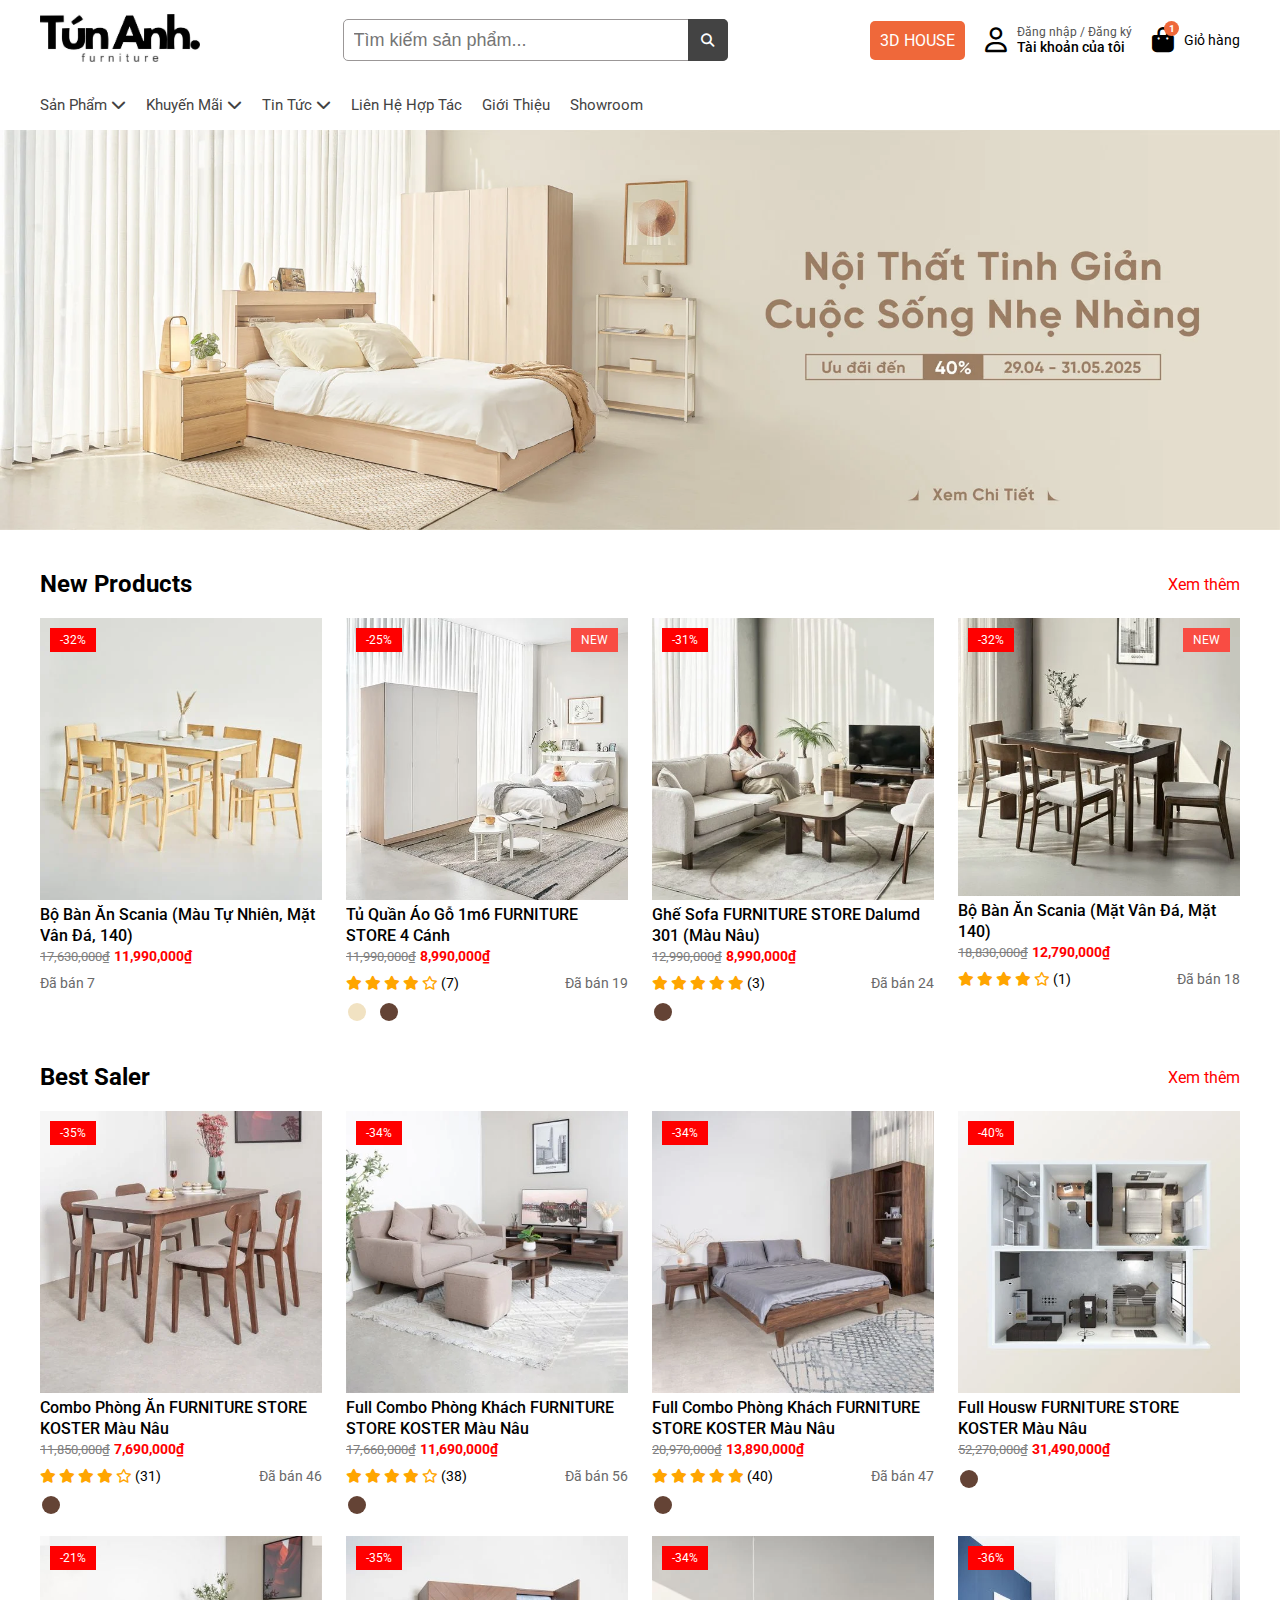
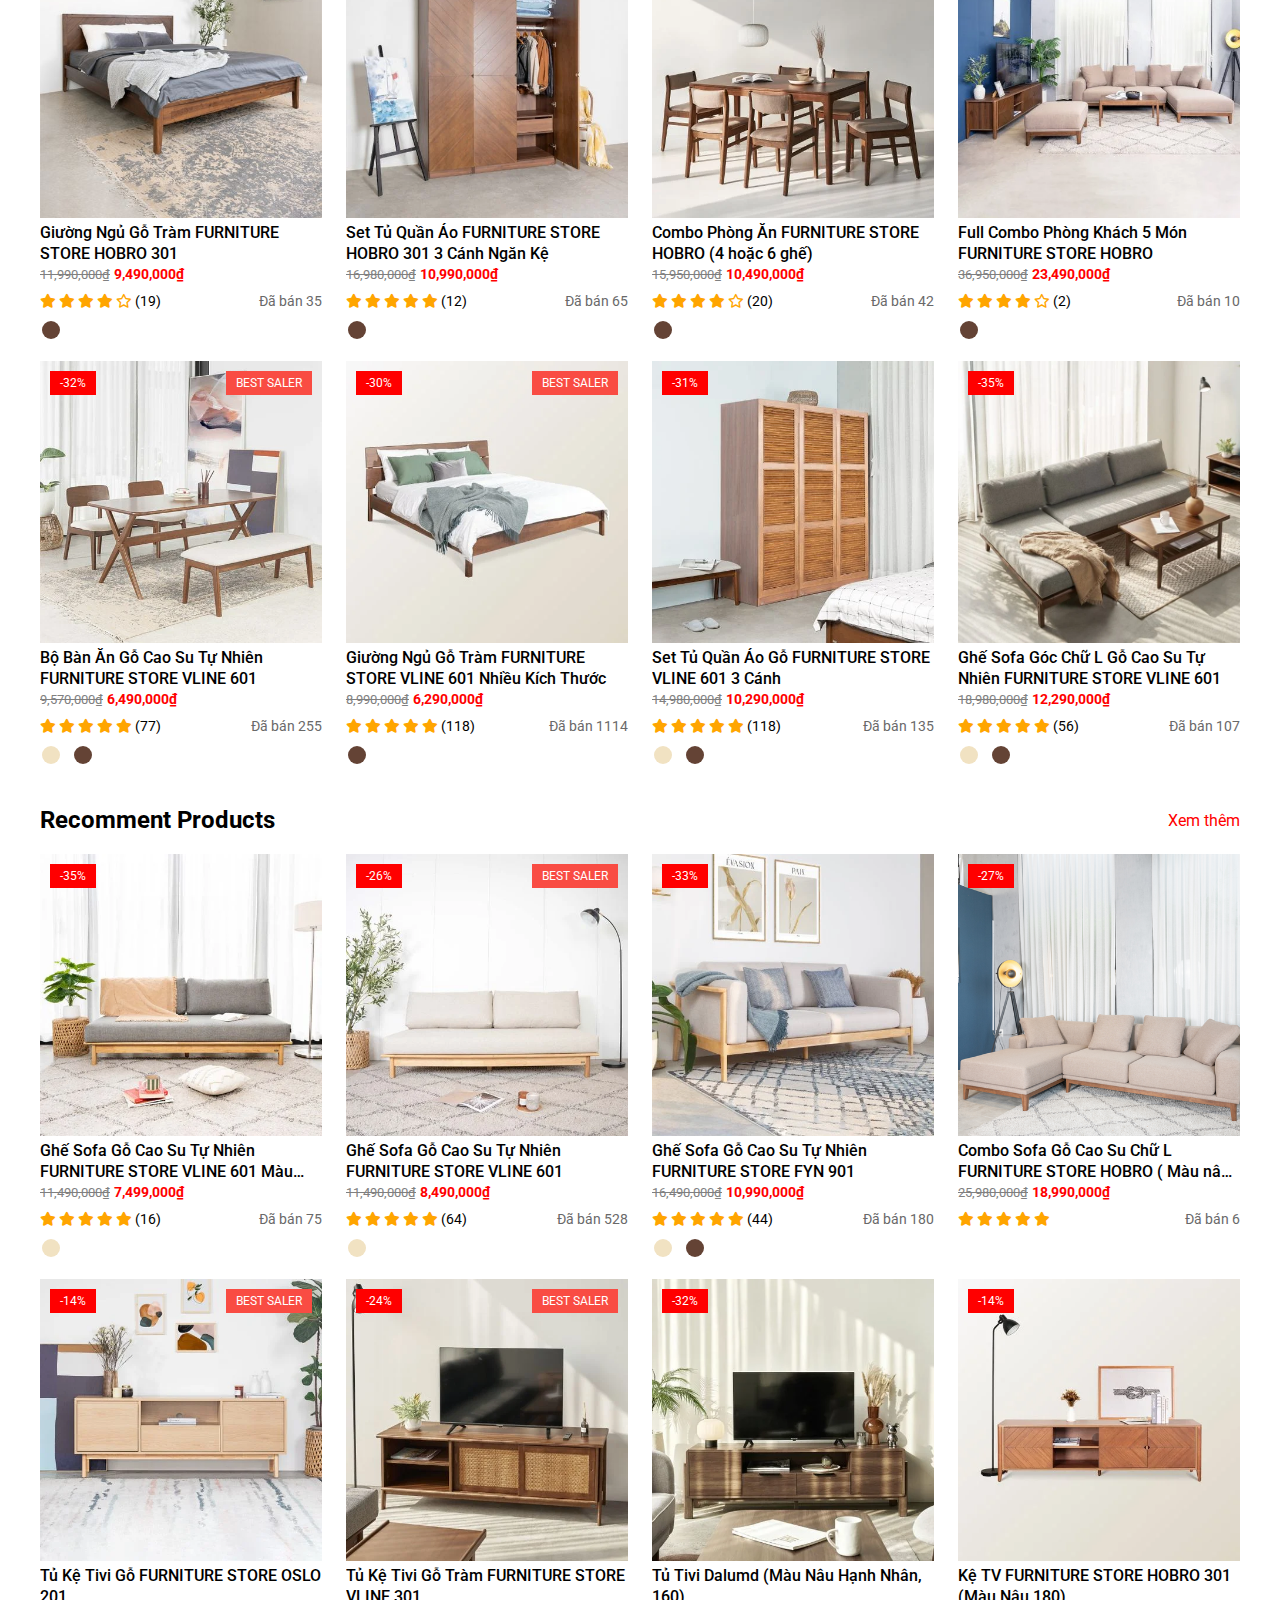
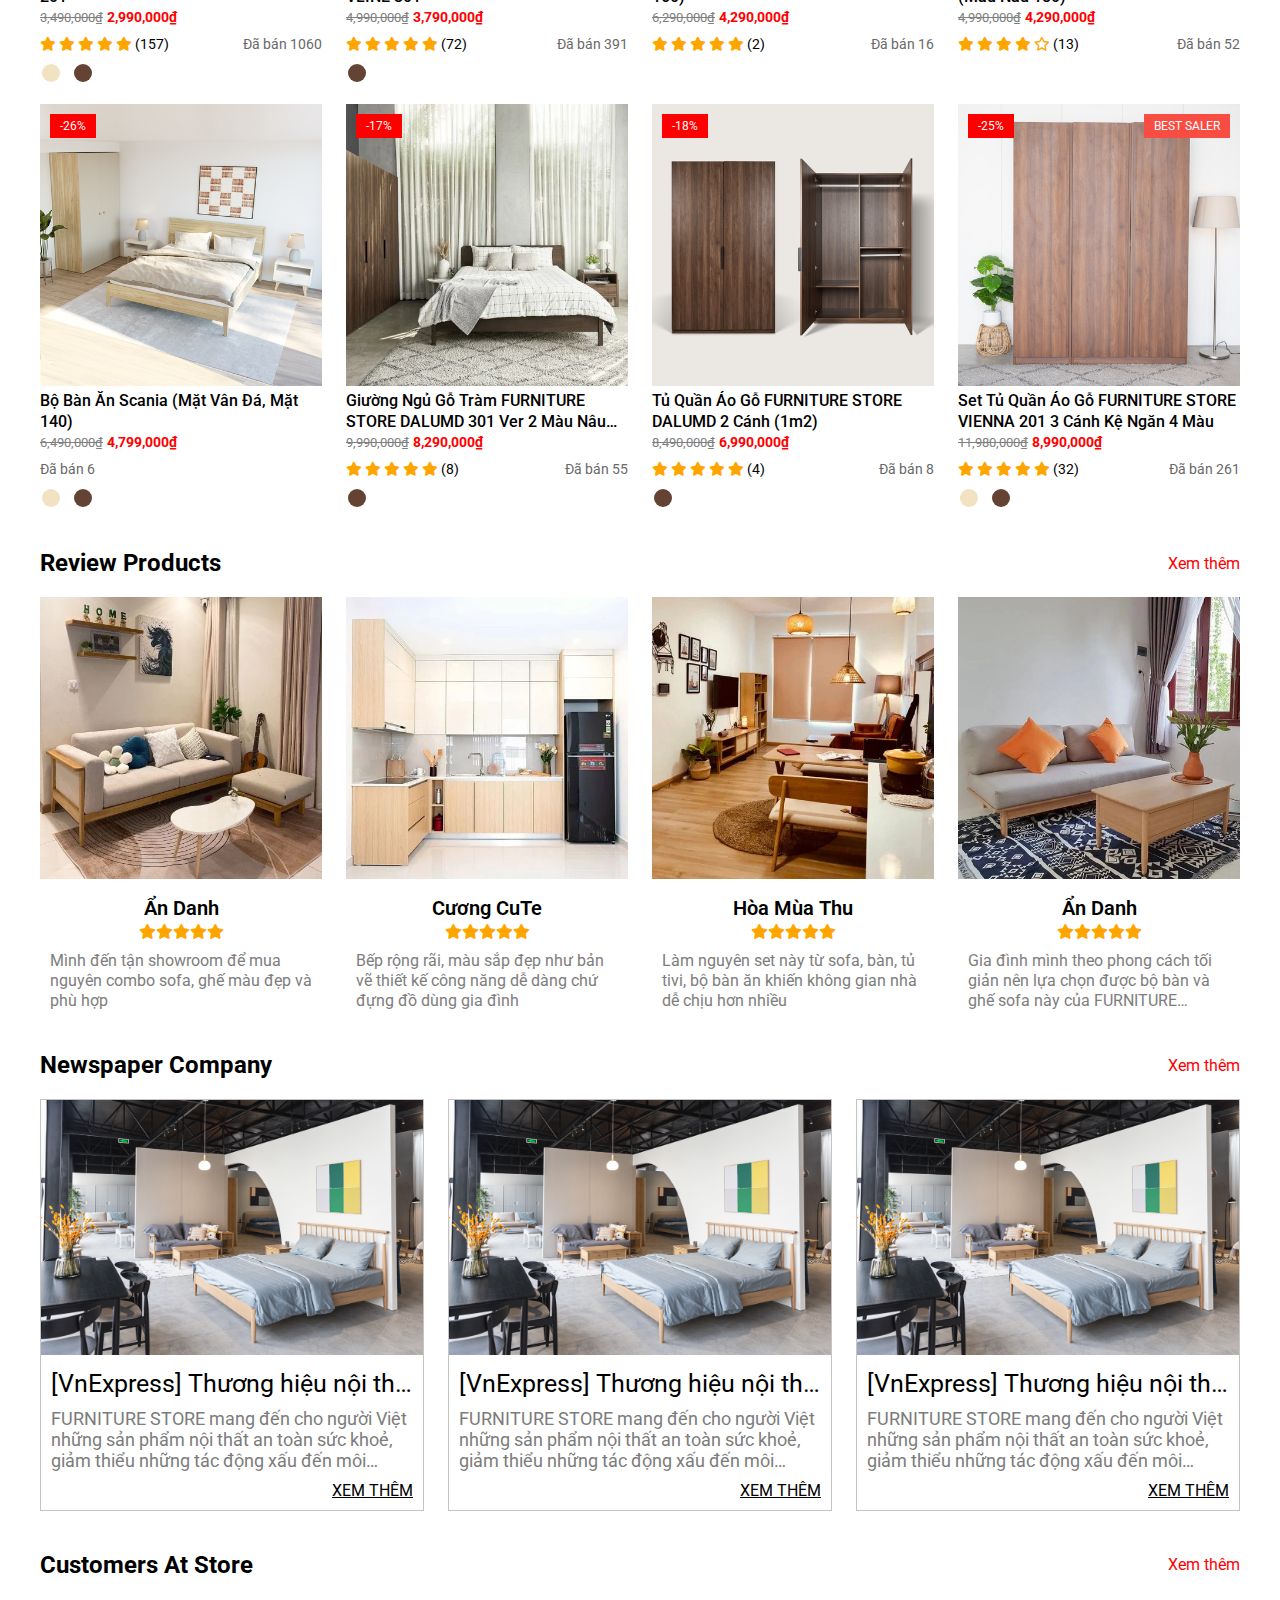
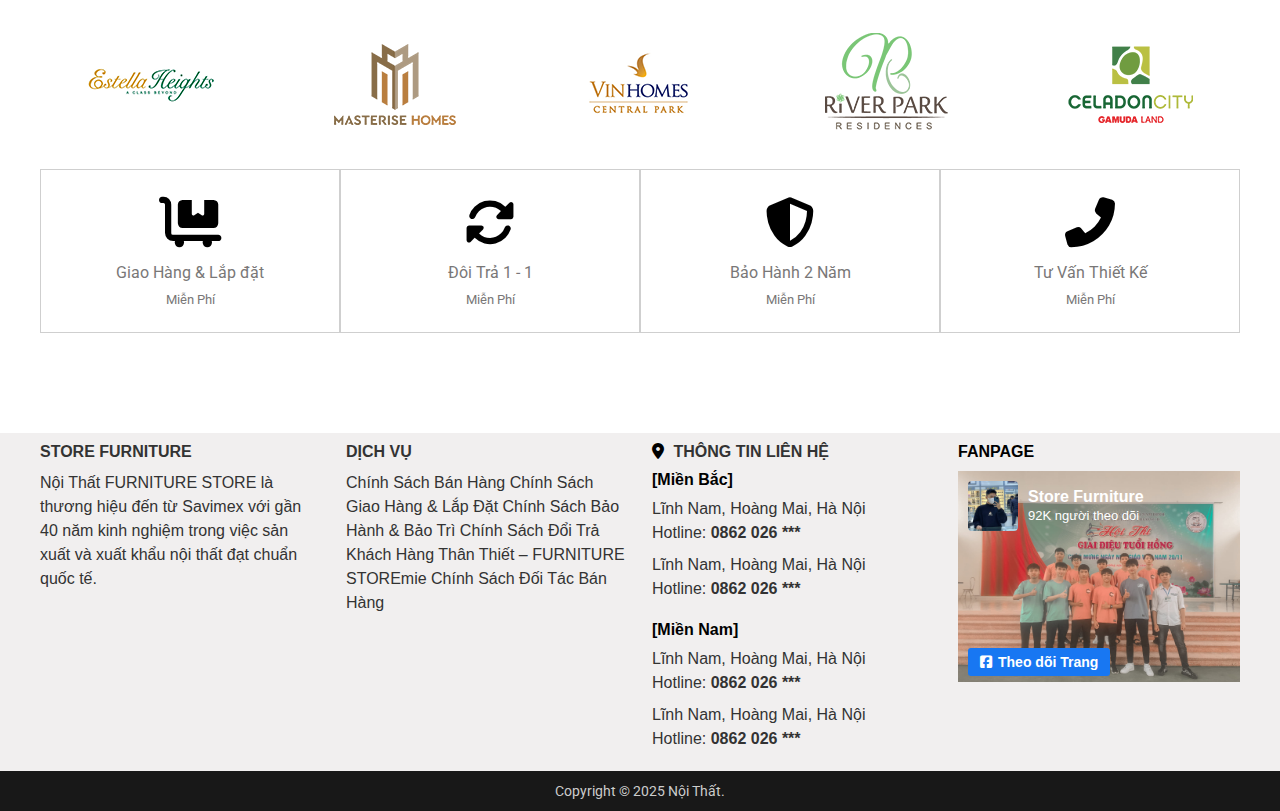
<file: index.html>
<!DOCTYPE html>
<html lang="en">

<head>
    <meta charset="UTF-8">
    <meta name="viewport" content="width=device-width, initial-scale=1.0">
    <link rel="stylesheet" href="https://cdnjs.cloudflare.com/ajax/libs/font-awesome/6.5.0/css/all.min.css">
    <link href="https://fonts.googleapis.com/css2?family=Roboto:wght@400;500;700&display=swap" rel="stylesheet">
    <link rel="stylesheet" href="./assets/css/grid.css">
    <link rel="stylesheet" href="./assets/css/header.css">
    <link rel="stylesheet" href="./assets/css/banner.css">
    <link rel="stylesheet" href="./assets/css/main.css">
    <link rel="stylesheet" href="./assets/css/products.css">
    <link rel="stylesheet" href="./assets/css/reviews.css">
    <link rel="stylesheet" href="./assets/css/newspaper.css">
    <link rel="stylesheet" href="./assets/css/customers.css">
    <link rel="stylesheet" href="./assets/css/services.css">
    <link rel="stylesheet" href="./assets/css/footer.css">
    <title>Tun Anh Furniture</title>
</head>

<body>
    <header class="header">
        <div class="grid wide">
            <div class="site-header">
                <div class="header-middle">
                    <div class="container">
                        <div class="l-0 m-0">
                            <input type="checkbox" hidden name="check-bars" id="check-bars" class="check-bars">
                            <label for="check-bars" class="nav-bars open-bars l-0 m-0">
                                <i class="fa-solid fa-bars"></i>
                            </label>
                            <label for="check-bars" class="nav-bars exit-bars">
                                <i class="fa-solid fa-xmark"></i>
                            </label>
                            <div class="container-nav-bars">
                                <div class="arrow-up"></div>
                                <nav class="menuList-bars">
                                    <div>
                                        <ul class="list-menu-bars">
                                            <li class="item-menu-bars"><label for="">SẢN PHẨM
                                                    <i class="fa-solid fa-chevron-right"></i></label></li>
                                            <li class="item-menu-bars"><label for="">KHUYẾN MÃI
                                                    <i class="fa-solid fa-chevron-right"></i></label></li>
                                            <li class="item-menu-bars"><label for="">TIN TỨC
                                                    <i class="fa-solid fa-chevron-right"></i></label></li>
                                            <li class="item-menu-bars"><label for="">LIÊN HỆ HỢP TÁC</label></li>
                                            <li class="item-menu-bars"><label for="">GIỚI THIỆU</label></li>
                                            <li class="item-menu-bars"><label for="">SHOWROOM</label></li>
                                    </div>
                                    <div>
                                        <ul class="list-menu-contact">
                                            <li class="item-title-contact"><span>THÔNG TIN LIÊN HỆ</span></li>
                                            <li class="item-contact">
                                                <i class="fa-solid fa-phone-volume"></i>
                                                <span><a href="">0862 026 414 (Hotline/Zalo)</a></span>
                                            </li>
                                            <li class="item-contact">
                                                <i class="fa-solid fa-envelope-open-text"></i>
                                                <span><a href="">phamtuananh281103@gmail.com</a></span>
                                            </li>
                                        </ul>
                                    </div>
                                </nav>
                            </div>
                        </div>
                        <div class="header-logo">
                            <a href="index.html"><img class="img-logo" src="./assets/img/logo/logo-shop.png"
                                    alt="logo-store"></a>
                        </div>
                        <div class="header-search">
                            <div class="input-search">
                                <input class="detail-search" type="text" placeholder="Tìm kiếm sản phẩm..."
                                    id="input-search" name="input-search">
                                <div class="btn-search">
                                    <button><i class="fa-solid fa-magnifying-glass"></i></button>
                                </div>
                            </div>
                        </div>
                        <div class="header-actions">
                            <div class="design3D">
                                <a href="#demo house 3D">3D HOUSE</a>
                            </div>
                            <a href="">
                                <div class="profile">
                                    <div class="avt-account">
                                        <span><i class="fa-regular fa-user"></i></span>
                                    </div>
                                    <div class="login-register-account">
                                        <span class="text-login-register">Đăng nhập / Đăng ký</span>
                                        <span class="text-account">Tài khoản của tôi</span>
                                    </div>
                                </div>
                            </a>
                            <a href="">
                                <div class="shopping-cart">
                                    <div class="item-shopping_cart">
                                        <span class="logo-cart"><i class="fa-solid fa-bag-shopping"></i></span>
                                        <div class="number-product">
                                            1
                                        </div>
                                    </div>
                                    <div class="text-cart">
                                        <span>Giỏ hàng</span>
                                    </div>
                                </div>
                            </a>
                        </div>
                    </div>
                </div>
                <div class="header-bottom">
                    <div class="grid main-nav-menu">
                        <nav class="navbar-mainmenu">
                            <ul class="menuList-main">
                                <li class="item-menu">
                                    <a href="" title="product">Sản Phẩm
                                        <i class="fa-solid fa-chevron-down icon_downItem"></i>
                                    </a>
                                    <ul class="submenu">
                                        <li><a href="#">
                                                <div class="item-submenu">
                                                    <span>Bộ Sưu Tập</span>
                                                    <span class="item-right_submenu"><i
                                                            class="fa-solid fa-chevron-right"></i></span>
                                                </div>
                                            </a></li>
                                        <li><a href="#">
                                                <div class="item-submenu">
                                                    <span>Phòng Ngủ</span>
                                                    <span class="item-right_submenu"><i
                                                            class="fa-solid fa-chevron-right"></i></span>
                                                </div>
                                            </a></li>
                                        <li><a href="#">
                                                <div class="item-submenu">
                                                    <span>Phòng Khách</span>
                                                    <span class="item-right_submenu"><i
                                                            class="fa-solid fa-chevron-right"></i></span>
                                                </div>
                                            </a></li>
                                        <li><a href="#">
                                                <div class="item-submenu">
                                                    <span>Phòng Ăn</span>
                                                    <span class="item-right_submenu"><i
                                                            class="fa-solid fa-chevron-right"></i></span>
                                                </div>
                                            </a></li>
                                        <li><a href="#">
                                                <div class="item-submenu">
                                                    <span>Phòng Làm Việc</span>
                                                    <span class="item-right_submenu"><i
                                                            class="fa-solid fa-chevron-right"></i></span>
                                                </div>
                                            </a></li>
                                        <li><a href="#">
                                                <div class="item-submenu">
                                                    <span>Nệm - Đệm Chất Lượng</span>
                                                </div>
                                            </a></li>
                                        <li><a href="#">
                                                <div class="item-submenu">
                                                    <span>Tủ Bếp</span>
                                                </div>
                                            </a></li>
                                    </ul>
                                </li>
                                <li class="item-menu">
                                    <a href="" title="promotion">Khuyến Mãi
                                        <i class="fa-solid fa-chevron-down icon_downItem"></i>
                                    </a>
                                    <ul class="submenu">
                                        <li><a href="#">
                                                <div class="item-submenu">
                                                    <span>Ưu Đãi Tháng *</span>
                                                </div>
                                            </a></li>
                                        <li><a href="#">
                                                <div class="item-submenu">
                                                    <span>Tún Anh Outlet - Hàng Thanh Lý</span>
                                                </div>
                                            </a></li>
                                        <li><a href="#">
                                                <div class="item-submenu">
                                                    <span>New - Tủ Bếp 2025</span>
                                                </div>
                                            </a></li>
                                    </ul>
                                </li>
                                <li class="item-menu">
                                    <a href="" title="news">Tin Tức
                                        <i class="fa-solid fa-chevron-down icon_downItem"></i>
                                    </a>
                                    <ul class="submenu">
                                        <li><a href="#">
                                                <div class="item-submenu">
                                                    <span>Media</span>
                                                </div>
                                            </a></li>
                                        <li><a href="#">
                                                <div class="item-submenu">
                                                    <span>News</span>
                                                </div>
                                            </a></li>
                                        <li><a href="#">
                                                <div class="item-submenu">
                                                    <span>People</span>
                                                </div>
                                            </a></li>
                                        <li><a href="#">
                                                <div class="item-submenu">
                                                    <span>Tip</span>
                                                </div>
                                            </a></li>
                                        <li><a href="#">
                                                <div class="item-submenu">
                                                    <span>Kitchen</span>
                                                </div>
                                            </a></li>
                                    </ul>
                                </li>
                                <li class="item-menu">
                                    <a href="" title="contact">Liên Hệ Hợp Tác
                                    </a>
                                </li>
                                <li class="item-menu">
                                    <a href="" title="introduce">Giới Thiệu
                                    </a>
                                </li>
                                <li class="item-menu">
                                    <a href="" title="showroom">Showroom
                                    </a>
                                </li>
                            </ul>
                        </nav>
                    </div>
                </div>
            </div>
            <div class="search-mobile l-0 m-0 ">
                <div class="container-search_mobile">
                    <input class="input-search_monile" type="text" name="text-search_mobile" id="text-search_mobile"
                        placeholder="Tìm kiếm sản phẩm...">
                    <div class="icon-search_mobile">
                        <i class="fa-solid fa-magnifying-glass"></i>
                    </div>
                </div>
            </div>
        </div>
    </header>
    <div class="banner">
        <div class="banner-container">
            <img class="img-banner" src="./assets/img/banner/img-banner-1.webp" alt="">
        </div>
        <div class="banner-mobile">
            <img class="img-banner" src="./assets/img/banner/img-banner-1-mobile.webp" alt="">
        </div>
    </div>
    <main>
        <div class="main-container">
            <div class="grid wide">
                <!-- sản phẩm mới -->
                <div class="product-title-section">
                    <h2><a href="">New Products</a></h2>
                    <span><a href="">Xem thêm</a></span>
                </div>
                <div class="list-products">
                    <div class="row">
                        <div class="col l-3 m-4 c-6">
                            <div class="products">
                                <a href="#sp1">
                                    <div class="product-container">
                                        <img class="img-product"
                                            src="./assets/img/list-products/new-products/new-prd-1.webp" alt="">
                                        <div class="sale-item">
                                            <span>-32%</span>
                                        </div>
                                    </div>
                                </a>
                                <a href="#sp1">
                                    <div class="infor-product">
                                        <span class="name-product">
                                            Bộ Bàn Ăn Scania (Màu Tự Nhiên, Mặt Vân Đá, 140)
                                        </span>
                                    </div>
                                </a>
                                <div class="price-product">
                                    <span class="original-price">17,630,000&#8363;</span>
                                    <span class="sale-price">11,990,000&#8363;</span>
                                </div>
                                <div class="recomment-product">
                                    <!-- <nav class="star-product">
                                        <span><i class="fa-solid fa-star"></i></span>
                                        <span><i class="fa-solid fa-star"></i></span>
                                        <span><i class="fa-solid fa-star"></i></span>
                                        <span><i class="fa-solid fa-star"></i></span>
                                        <span><i class="fa-regular fa-star"></i></span>
                                        <span class="count-review">(10)</span>
                                    </nav> -->
                                    <div class="quantity-product">
                                        <span>Đã bán 7</span>
                                    </div>
                                </div>
                            </div>
                        </div>
                        <div class="col l-3 m-4 c-6">
                            <div class="products">
                                <a href="#sp2">
                                    <div class="product-container">
                                        <img class="img-product"
                                            src="./assets/img/list-products/new-products/new-prd-2.webp" alt="">
                                        <div class="sale-item">
                                            <span>-25%</span>
                                        </div>
                                        <div class="item-new">
                                            <span>NEW</span>
                                        </div>
                                    </div>
                                </a>
                                <a href="#sp2">
                                    <div class="infor-product">
                                        <span class="name-product">
                                            Tủ Quần Áo Gỗ 1m6 FURNITURE STORE 4 Cánh
                                        </span>
                                    </div>
                                </a>
                                <div class="price-product">
                                    <span class="original-price">11,990,000&#8363;</span>
                                    <span class="sale-price">8,990,000&#8363;</span>
                                </div>
                                <div class="recomment-product">
                                    <nav class="star-product">
                                        <span><i class="fa-solid fa-star"></i></span>
                                        <span><i class="fa-solid fa-star"></i></span>
                                        <span><i class="fa-solid fa-star"></i></span>
                                        <span><i class="fa-solid fa-star"></i></span>
                                        <span><i class="fa-regular fa-star"></i></span>
                                        <span class="count-review">(7)</span>
                                    </nav>
                                    <div class="quantity-product">
                                        <span>Đã bán 19</span>
                                    </div>
                                </div>
                                <div class="color-product">
                                    <div class="color-container">
                                        <div class="beige">
                                        </div>
                                    </div>
                                    <div class="color-container">
                                        <div class="brown">
                                        </div>
                                    </div>
                                </div>
                            </div>
                        </div>
                        <div class="col l-3 m-4 c-6">
                            <div class="products">
                                <a href="#sp3">
                                    <div class="product-container">
                                        <img class="img-product"
                                            src="./assets/img/list-products/new-products/new-prd-3.webp" alt="">
                                        <div class="sale-item">
                                            <span>-31%</span>
                                        </div>
                                        <!-- <div class="item-new">
                                            <span>NEW</span>
                                        </div> -->
                                    </div>
                                </a>
                                <a href="#sp3">
                                    <div class="infor-product">
                                        <span class="name-product">
                                            Ghế Sofa FURNITURE STORE Dalumd 301 (Màu Nâu)
                                        </span>
                                    </div>
                                </a>
                                <div class="price-product">
                                    <span class="original-price">12,990,000&#8363;</span>
                                    <span class="sale-price">8,990,000&#8363;</span>
                                </div>
                                <div class="recomment-product">
                                    <nav class="star-product">
                                        <span><i class="fa-solid fa-star"></i></span>
                                        <span><i class="fa-solid fa-star"></i></span>
                                        <span><i class="fa-solid fa-star"></i></span>
                                        <span><i class="fa-solid fa-star"></i></span>
                                        <span><i class="fa-solid fa-star"></i></span>
                                        <span class="count-review">(3)</span>
                                    </nav>
                                    <div class="quantity-product">
                                        <span>Đã bán 24</span>
                                    </div>
                                </div>
                                <div class="color-product">
                                    <!-- <div class="color-container">
                                        <div class="beige">
                                        </div>
                                    </div> -->
                                    <div class="color-container">
                                        <div class="brown">
                                        </div>
                                    </div>
                                </div>
                            </div>
                        </div>
                        <div class="col l-3 m-4 c-6">
                            <div class="products">
                                <a href="#sp4">
                                    <div class="product-container">
                                        <img class="img-product"
                                            src="./assets/img/list-products/new-products/new-prd-4.webp" alt="">
                                        <div class="sale-item">
                                            <span>-32%</span>
                                        </div>
                                        <div class="item-new">
                                            <span>NEW</span>
                                        </div>
                                    </div>
                                </a>
                                <a href="#sp4">
                                    <div class="infor-product">
                                        <span class="name-product">
                                            Bộ Bàn Ăn Scania (Mặt Vân Đá, Mặt 140)
                                        </span>
                                    </div>
                                </a>
                                <div class="price-product">
                                    <span class="original-price">18,830,000&#8363;</span>
                                    <span class="sale-price">12,790,000&#8363;</span>
                                </div>
                                <div class="recomment-product">
                                    <nav class="star-product">
                                        <span><i class="fa-solid fa-star"></i></span>
                                        <span><i class="fa-solid fa-star"></i></span>
                                        <span><i class="fa-solid fa-star"></i></span>
                                        <span><i class="fa-solid fa-star"></i></span>
                                        <span><i class="fa-regular fa-star"></i></span>
                                        <!-- <span><i class="fa-solid fa-star"></i></span> -->
                                        <span class="count-review">(1)</span>
                                    </nav>
                                    <div class="quantity-product">
                                        <span>Đã bán 18</span>
                                    </div>
                                </div>
                                <!-- <div class="color-product">
                                    <div class="color-container">
                                        <div class="beige">
                                        </div>
                                    </div>
                                    <div class="color-container">
                                        <div class="brown">
                                        </div>
                                    </div>
                                </div> -->
                            </div>
                        </div>
                    </div>
                </div>
                <!-- sản phẩm bán chạy -->
                <div class="product-title-section">
                    <h2><a href="">Best Saler</a></h2>
                    <span><a href="">Xem thêm</a></span>
                </div>
                <div class="list-products">
                    <div class="row">
                        <div class="col l-3 m-4 c-6">
                            <div class="products">
                                <a href="#sp1">
                                    <div class="product-container">
                                        <img class="img-product"
                                            src="./assets/img/list-products/best-seller/img-best_sales (1).webp"
                                            alt="">
                                        <div class="sale-item">
                                            <span>-35%</span>
                                        </div>
                                    </div>
                                </a>
                                <a href="#sp1">
                                    <div class="infor-product">
                                        <span class="name-product">
                                            Combo Phòng Ăn FURNITURE STORE KOSTER Màu Nâu</span>
                                    </div>
                                </a>
                                <div class="price-product">
                                    <span class="original-price">11,850,000&#8363;</span>
                                    <span class="sale-price">7,690,000&#8363;</span>
                                </div>
                                <div class="recomment-product">
                                    <nav class="star-product">
                                        <span><i class="fa-solid fa-star"></i></span>
                                        <span><i class="fa-solid fa-star"></i></span>
                                        <span><i class="fa-solid fa-star"></i></span>
                                        <span><i class="fa-solid fa-star"></i></span>
                                        <span><i class="fa-regular fa-star"></i></span>
                                        <span class="count-review">(31)</span>
                                    </nav>
                                    <div class="quantity-product">
                                        <span>Đã bán 46</span>
                                    </div>
                                </div>
                                <div class="color-product">
                                    <!-- <div class="color-container">
                                        <div class="beige">
                                        </div>
                                    </div> -->
                                    <div class="color-container">
                                        <div class="brown">
                                        </div>
                                    </div>
                                </div>
                            </div>
                        </div>
                        <div class="col l-3 m-4 c-6">
                            <div class="products">
                                <a href="#sp2">
                                    <div class="product-container">
                                        <img class="img-product"
                                            src="./assets/img/list-products/best-seller/img-best_sales (2).webp"
                                            alt="">
                                        <div class="sale-item">
                                            <span>-34%</span>
                                        </div>
                                        <!-- <div class="item-new">
                                            <span>NEW</span>
                                        </div> -->
                                    </div>
                                </a>
                                <a href="#sp2">
                                    <div class="infor-product">
                                        <span class="name-product">
                                            Full Combo Phòng Khách FURNITURE STORE KOSTER Màu Nâu
                                        </span>
                                    </div>
                                </a>
                                <div class="price-product">
                                    <span class="original-price">17,660,000&#8363;</span>
                                    <span class="sale-price">11,690,000&#8363;</span>
                                </div>
                                <div class="recomment-product">
                                    <nav class="star-product">
                                        <span><i class="fa-solid fa-star"></i></span>
                                        <span><i class="fa-solid fa-star"></i></span>
                                        <span><i class="fa-solid fa-star"></i></span>
                                        <span><i class="fa-solid fa-star"></i></span>
                                        <span><i class="fa-regular fa-star"></i></span>
                                        <span class="count-review">(38)</span>
                                    </nav>
                                    <div class="quantity-product">
                                        <span>Đã bán 56</span>
                                    </div>
                                </div>
                                <div class="color-product">
                                    <!-- <div class="color-container">
                                        <div class="beige">
                                        </div>
                                    </div> -->
                                    <div class="color-container">
                                        <div class="brown">
                                        </div>
                                    </div>
                                </div>
                            </div>
                        </div>
                        <div class="col l-3 m-4 c-6">
                            <div class="products">
                                <a href="#sp3">
                                    <div class="product-container">
                                        <img class="img-product"
                                            src="./assets/img/list-products/best-seller/img-best_sales (3).webp"
                                            alt="">
                                        <div class="sale-item">
                                            <span>-34%</span>
                                        </div>
                                        <!-- <div class="item-new">
                                            <span>NEW</span>
                                        </div> -->
                                    </div>
                                </a>
                                <a href="#sp3">
                                    <div class="infor-product">
                                        <span class="name-product">
                                            Full Combo Phòng Khách FURNITURE STORE KOSTER Màu Nâu
                                        </span>
                                    </div>
                                </a>
                                <div class="price-product">
                                    <span class="original-price">20,970,000&#8363;</span>
                                    <span class="sale-price">13,890,000&#8363;</span>
                                </div>
                                <div class="recomment-product">
                                    <nav class="star-product">
                                        <span><i class="fa-solid fa-star"></i></span>
                                        <span><i class="fa-solid fa-star"></i></span>
                                        <span><i class="fa-solid fa-star"></i></span>
                                        <span><i class="fa-solid fa-star"></i></span>
                                        <span><i class="fa-solid fa-star"></i></span>
                                        <span class="count-review">(40)</span>
                                    </nav>
                                    <div class="quantity-product">
                                        <span>Đã bán 47</span>
                                    </div>
                                </div>
                                <div class="color-product">
                                    <!-- <div class="color-container">
                                        <div class="beige">
                                        </div>
                                    </div> -->
                                    <div class="color-container">
                                        <div class="brown">
                                        </div>
                                    </div>
                                </div>
                            </div>
                        </div>
                        <div class="col l-3 m-4 c-6">
                            <div class="products">
                                <a href="#sp4">
                                    <div class="product-container">
                                        <img class="img-product"
                                            src="./assets/img/list-products/best-seller/img-best_sales (4).webp"
                                            alt="">
                                        <div class="sale-item">
                                            <span>-40%</span>
                                        </div>
                                        <!-- <div class="item-new">
                                            <span>NEW</span>
                                        </div> -->
                                    </div>
                                </a>
                                <a href="#sp4">
                                    <div class="infor-product">
                                        <span class="name-product">
                                            Full Housw FURNITURE STORE KOSTER Màu Nâu
                                        </span>
                                    </div>
                                </a>
                                <div class="price-product">
                                    <span class="original-price">52,270,000&#8363;</span>
                                    <span class="sale-price">31,490,000&#8363;</span>
                                </div>
                                <!-- <div class="recomment-product">
                                    <nav class="star-product">
                                        <span><i class="fa-solid fa-star"></i></span>
                                        <span><i class="fa-solid fa-star"></i></span>
                                        <span><i class="fa-solid fa-star"></i></span>
                                        <span><i class="fa-solid fa-star"></i></span>
                                        <span><i class="fa-regular fa-star"></i></span>
                                        <span><i class="fa-solid fa-star"></i></span>
                                        <span class="count-review">(19)</span>
                                    </nav>
                                    <div class="quantity-product">
                                        <span>Đã bán 35</span>
                                    </div>
                                </div> -->
                                <div class="color-product">
                                    <!-- <div class="color-container">
                                        <div class="beige">
                                        </div>
                                    </div> -->
                                    <div class="color-container">
                                        <div class="brown">
                                        </div>
                                    </div>
                                </div>
                            </div>
                        </div>
                        <div class="col l-3 m-4 c-6">
                            <div class="products">
                                <a href="#sp4">
                                    <div class="product-container">
                                        <img class="img-product"
                                            src="./assets/img/list-products/best-seller/img-best_sales (5).webp"
                                            alt="">
                                        <div class="sale-item">
                                            <span>-21%</span>
                                        </div>
                                        <!-- <div class="item-new">
                                            <span>NEW</span>
                                        </div> -->
                                    </div>
                                </a>
                                <a href="#sp4">
                                    <div class="infor-product">
                                        <span class="name-product">
                                            Giường Ngủ Gỗ Tràm FURNITURE STORE HOBRO 301
                                        </span>
                                    </div>
                                </a>
                                <div class="price-product">
                                    <span class="original-price">11,990,000&#8363;</span>
                                    <span class="sale-price">9,490,000&#8363;</span>
                                </div>
                                <div class="recomment-product">
                                    <nav class="star-product">
                                        <span><i class="fa-solid fa-star"></i></span>
                                        <span><i class="fa-solid fa-star"></i></span>
                                        <span><i class="fa-solid fa-star"></i></span>
                                        <span><i class="fa-solid fa-star"></i></span>
                                        <span><i class="fa-regular fa-star"></i></span>
                                        <!-- <span><i class="fa-solid fa-star"></i></span> -->
                                        <span class="count-review">(19)</span>
                                    </nav>
                                    <div class="quantity-product">
                                        <span>Đã bán 35</span>
                                    </div>
                                </div>
                                <div class="color-product">
                                    <!-- <div class="color-container">
                                        <div class="beige">
                                        </div>
                                    </div> -->
                                    <div class="color-container">
                                        <div class="brown">
                                        </div>
                                    </div>
                                </div>
                            </div>
                        </div>
                        <div class="col l-3 m-4 c-6">
                            <div class="products">
                                <a href="#sp4">
                                    <div class="product-container">
                                        <img class="img-product"
                                            src="./assets/img/list-products/best-seller/img-best_sales (6).webp"
                                            alt="">
                                        <div class="sale-item">
                                            <span>-35%</span>
                                        </div>
                                        <!-- <div class="item-new">
                                            <span>NEW</span>
                                        </div> -->
                                    </div>
                                </a>
                                <a href="#sp4">
                                    <div class="infor-product">
                                        <span class="name-product">
                                            Set Tủ Quần Áo FURNITURE STORE HOBRO 301 3 Cánh Ngăn Kệ
                                        </span>
                                    </div>
                                </a>
                                <div class="price-product">
                                    <span class="original-price">16,980,000&#8363;</span>
                                    <span class="sale-price">10,990,000&#8363;</span>
                                </div>
                                <div class="recomment-product">
                                    <nav class="star-product">
                                        <span><i class="fa-solid fa-star"></i></span>
                                        <span><i class="fa-solid fa-star"></i></span>
                                        <span><i class="fa-solid fa-star"></i></span>
                                        <span><i class="fa-solid fa-star"></i></span>
                                        <span><i class="fa-solid fa-star"></i></span>
                                        <!-- <span><i class="fa-regular fa-star"></i></span> -->
                                        <span class="count-review">(12)</span>
                                    </nav>
                                    <div class="quantity-product">
                                        <span>Đã bán 65</span>
                                    </div>
                                </div>
                                <div class="color-product">
                                    <!-- <div class="color-container">
                                        <div class="beige">
                                        </div>
                                    </div> -->
                                    <div class="color-container">
                                        <div class="brown">
                                        </div>
                                    </div>
                                </div>
                            </div>
                        </div>
                        <div class="col l-3 m-4 c-6">
                            <div class="products">
                                <a href="#sp4">
                                    <div class="product-container">
                                        <img class="img-product"
                                            src="./assets/img/list-products/best-seller/img-best_sales (7).webp"
                                            alt="">
                                        <div class="sale-item">
                                            <span>-34%</span>
                                        </div>
                                        <!-- <div class="item-new">
                                            <span>NEW</span>
                                        </div> -->
                                    </div>
                                </a>
                                <a href="#sp4">
                                    <div class="infor-product">
                                        <span class="name-product">
                                            Combo Phòng Ăn FURNITURE STORE HOBRO (4 hoặc 6 ghế)
                                        </span>
                                    </div>
                                </a>
                                <div class="price-product">
                                    <span class="original-price">15,950,000&#8363;</span>
                                    <span class="sale-price">10,490,000&#8363;</span>
                                </div>
                                <div class="recomment-product">
                                    <nav class="star-product">
                                        <span><i class="fa-solid fa-star"></i></span>
                                        <span><i class="fa-solid fa-star"></i></span>
                                        <span><i class="fa-solid fa-star"></i></span>
                                        <span><i class="fa-solid fa-star"></i></span>
                                        <span><i class="fa-regular fa-star"></i></span>
                                        <span class="count-review">(20)</span>
                                    </nav>
                                    <div class="quantity-product">
                                        <span>Đã bán 42</span>
                                    </div>
                                </div>
                                <div class="color-product">
                                    <!-- <div class="color-container">
                                        <div class="beige">
                                        </div>
                                    </div> -->
                                    <div class="color-container">
                                        <div class="brown">
                                        </div>
                                    </div>
                                </div>
                            </div>
                        </div>
                        <div class="col l-3 m-4 c-6">
                            <div class="products">
                                <a href="#sp4">
                                    <div class="product-container">
                                        <img class="img-product"
                                            src="./assets/img/list-products/best-seller/img-best_sales (8).webp"
                                            alt="">
                                        <div class="sale-item">
                                            <span>-36%</span>
                                        </div>
                                        <!-- <div class="item-new">
                                            <span>NEW</span>
                                        </div> -->
                                    </div>
                                </a>
                                <a href="#sp4">
                                    <div class="infor-product">
                                        <span class="name-product">
                                            Full Combo Phòng Khách 5 Món FURNITURE STORE HOBRO
                                        </span>
                                    </div>
                                </a>
                                <div class="price-product">
                                    <span class="original-price">36,950,000&#8363;</span>
                                    <span class="sale-price">23,490,000&#8363;</span>
                                </div>
                                <div class="recomment-product">
                                    <nav class="star-product">
                                        <span><i class="fa-solid fa-star"></i></span>
                                        <span><i class="fa-solid fa-star"></i></span>
                                        <span><i class="fa-solid fa-star"></i></span>
                                        <span><i class="fa-solid fa-star"></i></span>
                                        <span><i class="fa-regular fa-star"></i></span>
                                        <span class="count-review">(2)</span>
                                    </nav>
                                    <div class="quantity-product">
                                        <span>Đã bán 10</span>
                                    </div>
                                </div>
                                <div class="color-product">
                                    <!-- <div class="color-container">
                                        <div class="beige">
                                        </div>
                                    </div> -->
                                    <div class="color-container">
                                        <div class="brown">
                                        </div>
                                    </div>
                                </div>
                            </div>
                        </div>
                        <div class="col l-3 m-4 c-6">
                            <div class="products">
                                <a href="#sp4">
                                    <div class="product-container">
                                        <img class="img-product"
                                            src="./assets/img/list-products/best-seller/img-best_sales (9).webp"
                                            alt="">
                                        <div class="sale-item">
                                            <span>-32%</span>
                                        </div>
                                        <div class="item-new">
                                            <span>BEST SALER</span>
                                        </div>
                                    </div>
                                </a>
                                <a href="#sp4">
                                    <div class="infor-product">
                                        <span class="name-product">
                                            Bộ Bàn Ăn Gỗ Cao Su Tự Nhiên FURNITURE STORE VLINE 601
                                        </span>
                                    </div>
                                </a>
                                <div class="price-product">
                                    <span class="original-price">9,570,000&#8363;</span>
                                    <span class="sale-price">6,490,000&#8363;</span>
                                </div>
                                <div class="recomment-product">
                                    <nav class="star-product">
                                        <span><i class="fa-solid fa-star"></i></span>
                                        <span><i class="fa-solid fa-star"></i></span>
                                        <span><i class="fa-solid fa-star"></i></span>
                                        <span><i class="fa-solid fa-star"></i></span>
                                        <span><i class="fa-solid fa-star"></i></span>
                                        <!-- <span><i class="fa-regular fa-star"></i></span> -->
                                        <span class="count-review">(77)</span>
                                    </nav>
                                    <div class="quantity-product">
                                        <span>Đã bán 255</span>
                                    </div>
                                </div>
                                <div class="color-product">
                                    <div class="color-container">
                                        <div class="beige">
                                        </div>
                                    </div>
                                    <div class="color-container">
                                        <div class="brown">
                                        </div>
                                    </div>
                                </div>
                            </div>
                        </div>
                        <div class="col l-3 m-4 c-6">
                            <div class="products">
                                <a href="#sp4">
                                    <div class="product-container">
                                        <img class="img-product"
                                            src="./assets/img/list-products/best-seller/img-best_sales (10).webp"
                                            alt="">
                                        <div class="sale-item">
                                            <span>-30%</span>
                                        </div>
                                        <div class="item-new">
                                            <span>BEST SALER</span>
                                        </div>
                                    </div>
                                </a>
                                <a href="#sp4">
                                    <div class="infor-product">
                                        <span class="name-product">
                                            Giường Ngủ Gỗ Tràm FURNITURE STORE VLINE 601 Nhiều Kích Thước
                                        </span>
                                    </div>
                                </a>
                                <div class="price-product">
                                    <span class="original-price">8,990,000&#8363;</span>
                                    <span class="sale-price">6,290,000&#8363;</span>
                                </div>
                                <div class="recomment-product">
                                    <nav class="star-product">
                                        <span><i class="fa-solid fa-star"></i></span>
                                        <span><i class="fa-solid fa-star"></i></span>
                                        <span><i class="fa-solid fa-star"></i></span>
                                        <span><i class="fa-solid fa-star"></i></span>
                                        <span><i class="fa-solid fa-star"></i></span>
                                        <!-- <span><i class="fa-regular fa-star"></i></span> -->
                                        <span class="count-review">(118)</span>
                                    </nav>
                                    <div class="quantity-product">
                                        <span>Đã bán 1114</span>
                                    </div>
                                </div>
                                <div class="color-product">
                                    <!-- <div class="color-container">
                                        <div class="beige">
                                        </div>
                                    </div> -->
                                    <div class="color-container">
                                        <div class="brown">
                                        </div>
                                    </div>
                                </div>
                            </div>
                        </div>
                        <div class="col l-3 m-4 c-6">
                            <div class="products">
                                <a href="#sp4">
                                    <div class="product-container">
                                        <img class="img-product"
                                            src="./assets/img/list-products/best-seller/img-best_sales (11).webp"
                                            alt="">
                                        <div class="sale-item">
                                            <span>-31%</span>
                                        </div>
                                        <!-- <div class="item-new">
                                            <span>BEST SALER</span>
                                        </div> -->
                                    </div>
                                </a>
                                <a href="#sp4">
                                    <div class="infor-product">
                                        <span class="name-product">
                                            Set Tủ Quần Áo Gỗ FURNITURE STORE VLINE 601 3 Cánh
                                        </span>
                                    </div>
                                </a>
                                <div class="price-product">
                                    <span class="original-price">14,980,000&#8363;</span>
                                    <span class="sale-price">10,290,000&#8363;</span>
                                </div>
                                <div class="recomment-product">
                                    <nav class="star-product">
                                        <span><i class="fa-solid fa-star"></i></span>
                                        <span><i class="fa-solid fa-star"></i></span>
                                        <span><i class="fa-solid fa-star"></i></span>
                                        <span><i class="fa-solid fa-star"></i></span>
                                        <span><i class="fa-solid fa-star"></i></span>
                                        <!-- <span><i class="fa-regular fa-star"></i></span> -->
                                        <span class="count-review">(118)</span>
                                    </nav>
                                    <div class="quantity-product">
                                        <span>Đã bán 135</span>
                                    </div>
                                </div>
                                <div class="color-product">
                                    <div class="color-container">
                                        <div class="beige">
                                        </div>
                                    </div>
                                    <div class="color-container">
                                        <div class="brown">
                                        </div>
                                    </div>
                                </div>
                            </div>
                        </div>
                        <div class="col l-3 m-4 c-6">
                            <div class="products">
                                <a href="#sp4">
                                    <div class="product-container">
                                        <img class="img-product"
                                            src="./assets/img/list-products/best-seller/img-best_sales (12).webp"
                                            alt="">
                                        <div class="sale-item">
                                            <span>-35%</span>
                                        </div>
                                        <!-- <div class="item-new">
                                            <span>BEST SALER</span>
                                        </div> -->
                                    </div>
                                </a>
                                <a href="#sp4">
                                    <div class="infor-product">
                                        <span class="name-product">
                                            Ghế Sofa Góc Chữ L Gỗ Cao Su Tự Nhiên FURNITURE STORE VLINE 601
                                        </span>
                                    </div>
                                </a>
                                <div class="price-product">
                                    <span class="original-price">18,980,000&#8363;</span>
                                    <span class="sale-price">12,290,000&#8363;</span>
                                </div>
                                <div class="recomment-product">
                                    <nav class="star-product">
                                        <span><i class="fa-solid fa-star"></i></span>
                                        <span><i class="fa-solid fa-star"></i></span>
                                        <span><i class="fa-solid fa-star"></i></span>
                                        <span><i class="fa-solid fa-star"></i></span>
                                        <span><i class="fa-solid fa-star"></i></span>
                                        <!-- <span><i class="fa-regular fa-star"></i></span> -->
                                        <span class="count-review">(56)</span>
                                    </nav>
                                    <div class="quantity-product">
                                        <span>Đã bán 107</span>
                                    </div>
                                </div>
                                <div class="color-product">
                                    <div class="color-container">
                                        <div class="beige">
                                        </div>
                                    </div>
                                    <div class="color-container">
                                        <div class="brown">
                                        </div>
                                    </div>
                                </div>
                            </div>
                        </div>
                    </div>
                </div>
                <!-- sản phẩm gợi ý -->
                <div class="product-title-section">
                    <h2><a href="">Recomment Products</a></h2>
                    <span><a href="">Xem thêm</a></span>
                </div>
                <div class="list-products">
                    <div class="row">
                        <div class="col l-3 m-4 c-6">
                            <div class="products">
                                <a href="#sp4">
                                    <div class="product-container">
                                        <img class="img-product"
                                            src="./assets/img/list-products/recomment-products/img-recomment 1.webp"
                                            alt="">
                                        <div class="sale-item">
                                            <span>-35%</span>
                                        </div>
                                        <!-- <div class="item-new">
                                            <span>BEST SALER</span>
                                        </div> -->
                                    </div>
                                </a>
                                <a href="#sp4">
                                    <div class="infor-product">
                                        <span class="name-product">
                                            Ghế Sofa Gỗ Cao Su Tự Nhiên FURNITURE STORE VLINE 601 Màu Xám Đậm
                                        </span>
                                    </div>
                                </a>
                                <div class="price-product">
                                    <span class="original-price">11,490,000&#8363;</span>
                                    <span class="sale-price">7,499,000&#8363;</span>
                                </div>
                                <div class="recomment-product">
                                    <nav class="star-product">
                                        <span><i class="fa-solid fa-star"></i></span>
                                        <span><i class="fa-solid fa-star"></i></span>
                                        <span><i class="fa-solid fa-star"></i></span>
                                        <span><i class="fa-solid fa-star"></i></span>
                                        <span><i class="fa-solid fa-star"></i></span>
                                        <span class="count-review">(16)</span>
                                    </nav>
                                    <div class="quantity-product">
                                        <span>Đã bán 75</span>
                                    </div>
                                </div>
                                <div class="color-product">
                                    <div class="color-container">
                                        <div class="beige">
                                        </div>
                                    </div>
                                    <!-- <div class="color-container">
                                        <div class="brown">
                                        </div>
                                    </div> -->
                                </div>
                            </div>
                        </div>
                        <div class="col l-3 m-4 c-6">
                            <div class="products">
                                <a href="#sp4">
                                    <div class="product-container">
                                        <img class="img-product"
                                            src="./assets/img/list-products/recomment-products/img-recomment 2.webp"
                                            alt="">
                                        <div class="sale-item">
                                            <span>-26%</span>
                                        </div>
                                        <div class="item-new">
                                            <span>BEST SALER</span>
                                        </div>
                                    </div>
                                </a>
                                <a href="#sp4">
                                    <div class="infor-product">
                                        <span class="name-product">
                                            Ghế Sofa Gỗ Cao Su Tự Nhiên FURNITURE STORE VLINE 601
                                        </span>
                                    </div>
                                </a>
                                <div class="price-product">
                                    <span class="original-price">11,490,000&#8363;</span>
                                    <span class="sale-price">8,490,000&#8363;</span>
                                </div>
                                <div class="recomment-product">
                                    <nav class="star-product">
                                        <span><i class="fa-solid fa-star"></i></span>
                                        <span><i class="fa-solid fa-star"></i></span>
                                        <span><i class="fa-solid fa-star"></i></span>
                                        <span><i class="fa-solid fa-star"></i></span>
                                        <span><i class="fa-solid fa-star"></i></span>
                                        <span class="count-review">(64)</span>
                                    </nav>
                                    <div class="quantity-product">
                                        <span>Đã bán 528</span>
                                    </div>
                                </div>
                                <div class="color-product">
                                    <div class="color-container">
                                        <div class="beige">
                                        </div>
                                    </div>
                                    <!-- <div class="color-container">
                                        <div class="brown">
                                        </div>
                                    </div> -->
                                </div>
                            </div>
                        </div>
                        <div class="col l-3 m-4 c-6">
                            <div class="products">
                                <a href="#sp4">
                                    <div class="product-container">
                                        <img class="img-product"
                                            src="./assets/img/list-products/recomment-products/img-recomment 3.webp"
                                            alt="">
                                        <div class="sale-item">
                                            <span>-33%</span>
                                        </div>
                                        <!-- <div class="item-new">
                                            <span>BEST SALER</span>
                                        </div> -->
                                    </div>
                                </a>
                                <a href="#sp4">
                                    <div class="infor-product">
                                        <span class="name-product">
                                            Ghế Sofa Gỗ Cao Su Tự Nhiên FURNITURE STORE FYN 901
                                        </span>
                                    </div>
                                </a>
                                <div class="price-product">
                                    <span class="original-price">16,490,000&#8363;</span>
                                    <span class="sale-price">10,990,000&#8363;</span>
                                </div>
                                <div class="recomment-product">
                                    <nav class="star-product">
                                        <span><i class="fa-solid fa-star"></i></span>
                                        <span><i class="fa-solid fa-star"></i></span>
                                        <span><i class="fa-solid fa-star"></i></span>
                                        <span><i class="fa-solid fa-star"></i></span>
                                        <span><i class="fa-solid fa-star"></i></span>
                                        <span class="count-review">(44)</span>
                                    </nav>
                                    <div class="quantity-product">
                                        <span>Đã bán 180</span>
                                    </div>
                                </div>
                                <div class="color-product">
                                    <div class="color-container">
                                        <div class="beige">
                                        </div>
                                    </div>
                                    <div class="color-container">
                                        <div class="brown">
                                        </div>
                                    </div>
                                </div>
                            </div>
                        </div>
                        <div class="col l-3 m-4 c-6">
                            <div class="products">
                                <a href="#sp4">
                                    <div class="product-container">
                                        <img class="img-product"
                                            src="./assets/img/list-products/recomment-products/img-recomment 4.webp"
                                            alt="">
                                        <div class="sale-item">
                                            <span>-27%</span>
                                        </div>
                                        <!-- <div class="item-new">
                                            <span>BEST SALER</span>
                                        </div> -->
                                    </div>
                                </a>
                                <a href="#sp4">
                                    <div class="infor-product">
                                        <span class="name-product">
                                            Combo Sofa Gỗ Cao Su Chữ L FURNITURE STORE HOBRO ( Màu nâu, 2m7)
                                        </span>
                                    </div>
                                </a>
                                <div class="price-product">
                                    <span class="original-price">25,980,000&#8363;</span>
                                    <span class="sale-price">18,990,000&#8363;</span>
                                </div>
                                <div class="recomment-product">
                                    <nav class="star-product">
                                        <span><i class="fa-solid fa-star"></i></span>
                                        <span><i class="fa-solid fa-star"></i></span>
                                        <span><i class="fa-solid fa-star"></i></span>
                                        <span><i class="fa-solid fa-star"></i></span>
                                        <span><i class="fa-solid fa-star"></i></span>
                                        <!-- <span class="count-review">(157)</span> -->
                                    </nav>
                                    <div class="quantity-product">
                                        <span>Đã bán 6</span>
                                    </div>
                                </div>
                                <!-- <div class="color-product">
                                    <div class="color-container">
                                        <div class="beige">
                                        </div>
                                    </div>
                                    <div class="color-container">
                                        <div class="brown">
                                        </div>
                                    </div>
                                </div> -->
                            </div>
                        </div>
                        <div class="col l-3 m-4 c-6">
                            <div class="products">
                                <a href="#sp4">
                                    <div class="product-container">
                                        <img class="img-product"
                                            src="./assets/img/list-products/recomment-products/img-recomment 5.webp"
                                            alt="">
                                        <div class="sale-item">
                                            <span>-14%</span>
                                        </div>
                                        <div class="item-new">
                                            <span>BEST SALER</span>
                                        </div>
                                    </div>
                                </a>
                                <a href="#sp4">
                                    <div class="infor-product">
                                        <span class="name-product">
                                            Tủ Kệ Tivi Gỗ FURNITURE STORE OSLO 201
                                        </span>
                                    </div>
                                </a>
                                <div class="price-product">
                                    <span class="original-price">3,490,000&#8363;</span>
                                    <span class="sale-price">2,990,000&#8363;</span>
                                </div>
                                <div class="recomment-product">
                                    <nav class="star-product">
                                        <span><i class="fa-solid fa-star"></i></span>
                                        <span><i class="fa-solid fa-star"></i></span>
                                        <span><i class="fa-solid fa-star"></i></span>
                                        <span><i class="fa-solid fa-star"></i></span>
                                        <span><i class="fa-solid fa-star"></i></span>
                                        <span class="count-review">(157)</span>
                                    </nav>
                                    <div class="quantity-product">
                                        <span>Đã bán 1060</span>
                                    </div>
                                </div>
                                <div class="color-product">
                                    <div class="color-container">
                                        <div class="beige">
                                        </div>
                                    </div>
                                    <div class="color-container">
                                        <div class="brown">
                                        </div>
                                    </div>
                                </div>
                            </div>
                        </div>
                        <div class="col l-3 m-4 c-6">
                            <div class="products">
                                <a href="#sp4">
                                    <div class="product-container">
                                        <img class="img-product"
                                            src="./assets/img/list-products/recomment-products/img-recomment 6.webp"
                                            alt="">
                                        <div class="sale-item">
                                            <span>-24%</span>
                                        </div>
                                        <div class="item-new">
                                            <span>BEST SALER</span>
                                        </div>
                                    </div>
                                </a>
                                <a href="#sp4">
                                    <div class="infor-product">
                                        <span class="name-product">
                                            Tủ Kệ Tivi Gỗ Tràm FURNITURE STORE VLINE 301
                                        </span>
                                    </div>
                                </a>
                                <div class="price-product">
                                    <span class="original-price">4,990,000&#8363;</span>
                                    <span class="sale-price">3,790,000&#8363;</span>
                                </div>
                                <div class="recomment-product">
                                    <nav class="star-product">
                                        <span><i class="fa-solid fa-star"></i></span>
                                        <span><i class="fa-solid fa-star"></i></span>
                                        <span><i class="fa-solid fa-star"></i></span>
                                        <span><i class="fa-solid fa-star"></i></span>
                                        <span><i class="fa-solid fa-star"></i></span>
                                        <span class="count-review">(72)</span>
                                    </nav>
                                    <div class="quantity-product">
                                        <span>Đã bán 391</span>
                                    </div>
                                </div>
                                <div class="color-product">
                                    <!-- <div class="color-container">
                                        <div class="beige">
                                        </div>
                                    </div> -->
                                    <div class="color-container">
                                        <div class="brown">
                                        </div>
                                    </div>
                                </div>
                            </div>
                        </div>
                        <div class="col l-3 m-4 c-6">
                            <div class="products">
                                <a href="#sp4">
                                    <div class="product-container">
                                        <img class="img-product"
                                            src="./assets/img/list-products/recomment-products/img-recomment 7.webp"
                                            alt="">
                                        <div class="sale-item">
                                            <span>-32%</span>
                                        </div>
                                        <!-- <div class="item-new">
                                            <span>NEW</span>
                                        </div> -->
                                    </div>
                                </a>
                                <a href="#sp4">
                                    <div class="infor-product">
                                        <span class="name-product">
                                            Tủ Tivi Dalumd (Màu Nâu Hạnh Nhân, 160)
                                        </span>
                                    </div>
                                </a>
                                <div class="price-product">
                                    <span class="original-price">6,290,000&#8363;</span>
                                    <span class="sale-price">4,290,000&#8363;</span>
                                </div>
                                <div class="recomment-product">
                                    <nav class="star-product">
                                        <span><i class="fa-solid fa-star"></i></span>
                                        <span><i class="fa-solid fa-star"></i></span>
                                        <span><i class="fa-solid fa-star"></i></span>
                                        <span><i class="fa-solid fa-star"></i></span>
                                        <span><i class="fa-solid fa-star"></i></span>
                                        <!-- <span><i class="fa-regular fa-star"></i></span> -->
                                        <span class="count-review">(2)</span>
                                    </nav>
                                    <div class="quantity-product">
                                        <span>Đã bán 16</span>
                                    </div>
                                </div>
                                <!-- <div class="color-product">
                                    <div class="color-container">
                                        <div class="beige">
                                        </div>
                                    </div>
                                    <div class="color-container">
                                        <div class="brown">
                                        </div>
                                    </div>
                                </div> -->
                            </div>
                        </div>
                        <div class="col l-3 m-4 c-6">
                            <div class="products">
                                <a href="#sp4">
                                    <div class="product-container">
                                        <img class="img-product"
                                            src="./assets/img/list-products/recomment-products/img-recomment 8.webp"
                                            alt="">
                                        <div class="sale-item">
                                            <span>-14%</span>
                                        </div>
                                        <!-- <div class="item-new">
                                            <span>NEW</span>
                                        </div> -->
                                    </div>
                                </a>
                                <a href="#sp4">
                                    <div class="infor-product">
                                        <span class="name-product">
                                            Kệ TV FURNITURE STORE HOBRO 301 (Màu Nâu 180)
                                        </span>
                                    </div>
                                </a>
                                <div class="price-product">
                                    <span class="original-price">4,990,000&#8363;</span>
                                    <span class="sale-price">4,290,000&#8363;</span>
                                </div>
                                <div class="recomment-product">
                                    <nav class="star-product">
                                        <span><i class="fa-solid fa-star"></i></span>
                                        <span><i class="fa-solid fa-star"></i></span>
                                        <span><i class="fa-solid fa-star"></i></span>
                                        <span><i class="fa-solid fa-star"></i></span>
                                        <span><i class="fa-regular fa-star"></i></span>
                                        <span class="count-review">(13)</span>
                                    </nav>
                                    <div class="quantity-product">
                                        <span>Đã bán 52</span>
                                    </div>
                                </div>
                                <!-- <div class="color-product">
                                    <div class="color-container">
                                        <div class="beige">
                                        </div>
                                    </div>
                                    <div class="color-container">
                                        <div class="brown">
                                        </div>
                                    </div>
                                </div> -->
                            </div>
                        </div>
                        <div class="col l-3 m-4 c-6">
                            <div class="products">
                                <a href="#sp4">
                                    <div class="product-container">
                                        <img class="img-product"
                                            src="./assets/img/list-products/recomment-products/img-recomment 9.webp"
                                            alt="">
                                        <div class="sale-item">
                                            <span>-26%</span>
                                        </div>
                                        <!-- <div class="item-new">
                                            <span>NEW</span>
                                        </div> -->
                                    </div>
                                </a>
                                <a href="#sp4">
                                    <div class="infor-product">
                                        <span class="name-product">
                                            Bộ Bàn Ăn Scania (Mặt Vân Đá, Mặt 140)
                                        </span>
                                    </div>
                                </a>
                                <div class="price-product">
                                    <span class="original-price">6,490,000&#8363;</span>
                                    <span class="sale-price">4,799,000&#8363;</span>
                                </div>
                                <div class="recomment-product">
                                    <!-- <nav class="star-product">
                                        <span><i class="fa-solid fa-star"></i></span>
                                        <span><i class="fa-solid fa-star"></i></span>
                                        <span><i class="fa-solid fa-star"></i></span>
                                        <span><i class="fa-solid fa-star"></i></span>
                                        <span><i class="fa-regular fa-star"></i></span>
                                        <span class="count-review">(1)</span>
                                    </nav> -->
                                    <div class="quantity-product">
                                        <span>Đã bán 6</span>
                                    </div>
                                </div>
                                <div class="color-product">
                                    <div class="color-container">
                                        <div class="beige">
                                        </div>
                                    </div>
                                    <div class="color-container">
                                        <div class="brown">
                                        </div>
                                    </div>
                                </div>
                            </div>
                        </div>
                        <div class="col l-3 m-4 c-6">
                            <div class="products">
                                <a href="#sp4">
                                    <div class="product-container">
                                        <img class="img-product"
                                            src="./assets/img/list-products/recomment-products/img-recomment 10.webp"
                                            alt="">
                                        <div class="sale-item">
                                            <span>-17%</span>
                                        </div>
                                        <!-- <div class="item-new">
                                            <span>NEW</span>
                                        </div> -->
                                    </div>
                                </a>
                                <a href="#sp4">
                                    <div class="infor-product">
                                        <span class="name-product">
                                            Giường Ngủ Gỗ Tràm FURNITURE STORE DALUMD 301 Ver 2 Màu Nâu Hạnh Nhân
                                        </span>
                                    </div>
                                </a>
                                <div class="price-product">
                                    <span class="original-price">9,990,000&#8363;</span>
                                    <span class="sale-price">8,290,000&#8363;</span>
                                </div>
                                <div class="recomment-product">
                                    <nav class="star-product">
                                        <span><i class="fa-solid fa-star"></i></span>
                                        <span><i class="fa-solid fa-star"></i></span>
                                        <span><i class="fa-solid fa-star"></i></span>
                                        <span><i class="fa-solid fa-star"></i></span>
                                        <span><i class="fa-solid fa-star"></i></span>
                                        <!-- <span><i class="fa-regular fa-star"></i></span> -->
                                        <span class="count-review">(8)</span>
                                    </nav>
                                    <div class="quantity-product">
                                        <span>Đã bán 55</span>
                                    </div>
                                </div>
                                <div class="color-product">
                                    <!-- <div class="color-container">
                                        <div class="beige">
                                        </div>
                                    </div> -->
                                    <div class="color-container">
                                        <div class="brown">
                                        </div>
                                    </div>
                                </div>
                            </div>
                        </div>
                        <div class="col l-3 m-4 c-6">
                            <div class="products">
                                <a href="#sp4">
                                    <div class="product-container">
                                        <img class="img-product"
                                            src="./assets/img/list-products/recomment-products/img-recomment 11.webp"
                                            alt="">
                                        <div class="sale-item">
                                            <span>-18%</span>
                                        </div>
                                        <!-- <div class="item-new">
                                            <span>NEW</span>
                                        </div> -->
                                    </div>
                                </a>
                                <a href="#sp4">
                                    <div class="infor-product">
                                        <span class="name-product">
                                            Tủ Quần Áo Gỗ FURNITURE STORE DALUMD 2 Cánh (1m2)
                                        </span>
                                    </div>
                                </a>
                                <div class="price-product">
                                    <span class="original-price">8,490,000&#8363;</span>
                                    <span class="sale-price">6,990,000&#8363;</span>
                                </div>
                                <div class="recomment-product">
                                    <nav class="star-product">
                                        <span><i class="fa-solid fa-star"></i></span>
                                        <span><i class="fa-solid fa-star"></i></span>
                                        <span><i class="fa-solid fa-star"></i></span>
                                        <span><i class="fa-solid fa-star"></i></span>
                                        <span><i class="fa-solid fa-star"></i></span>
                                        <!-- <span><i class="fa-regular fa-star"></i></span> -->
                                        <span class="count-review">(4)</span>
                                    </nav>
                                    <div class="quantity-product">
                                        <span>Đã bán 8</span>
                                    </div>
                                </div>
                                <div class="color-product">
                                    <!-- <div class="color-container">
                                        <div class="beige">
                                        </div>
                                    </div> -->
                                    <div class="color-container">
                                        <div class="brown">
                                        </div>
                                    </div>
                                </div>
                            </div>
                        </div>
                        <div class="col l-3 m-4 c-6">
                            <div class="products">
                                <a href="#sp4">
                                    <div class="product-container">
                                        <img class="img-product"
                                            src="./assets/img/list-products/recomment-products/img-recomment 12.webp"
                                            alt="">
                                        <div class="sale-item">
                                            <span>-25%</span>
                                        </div>
                                        <div class="item-new">
                                            <span>BEST SALER</span>
                                        </div>
                                    </div>
                                </a>
                                <a href="#sp4">
                                    <div class="infor-product">
                                        <span class="name-product">
                                            Set Tủ Quần Áo Gỗ FURNITURE STORE VIENNA 201 3 Cánh Kệ Ngăn 4 Màu
                                        </span>
                                    </div>
                                </a>
                                <div class="price-product">
                                    <span class="original-price">11,980,000&#8363;</span>
                                    <span class="sale-price">8,990,000&#8363;</span>
                                </div>
                                <div class="recomment-product">
                                    <nav class="star-product">
                                        <span><i class="fa-solid fa-star"></i></span>
                                        <span><i class="fa-solid fa-star"></i></span>
                                        <span><i class="fa-solid fa-star"></i></span>
                                        <span><i class="fa-solid fa-star"></i></span>
                                        <span><i class="fa-solid fa-star"></i></span>
                                        <!-- <span><i class="fa-regular fa-star"></i></span> -->
                                        <span class="count-review">(32)</span>
                                    </nav>
                                    <div class="quantity-product">
                                        <span>Đã bán 261</span>
                                    </div>
                                </div>
                                <div class="color-product">
                                    <div class="color-container">
                                        <div class="beige">
                                        </div>
                                    </div>
                                    <div class="color-container">
                                        <div class="brown">
                                        </div>
                                    </div>
                                </div>
                            </div>
                        </div>
                    </div>
                </div>
                <!-- Review Products -->
                <div class="product-title-section">
                    <h2><a href="">Review Products</a></h2>
                    <span><a href="">Xem thêm</a></span>
                </div>
                <div class="list-reviews">
                    <div class="row">
                        <div class="col l-3 m-4 c-6">
                            <div class="reviews">
                                <a href="#sp1">
                                    <div class="reviews-container">
                                        <img class="img-reviews" src="./assets/img/review-customer/img-review-1.webp"
                                            alt="">
                                    </div>
                                </a>
                                <a href="#sp1">
                                    <div class="infor-reviews">
                                        <span class="name-customer">
                                            Ẩn Danh
                                        </span>
                                    </div>
                                </a>
                                <nav class="star-reviews">
                                    <span><i class="fa-solid fa-star"></i></span>
                                    <span><i class="fa-solid fa-star"></i></span>
                                    <span><i class="fa-solid fa-star"></i></span>
                                    <span><i class="fa-solid fa-star"></i></span>
                                    <span><i class="fa-solid fa-star"></i></span>
                                </nav>
                                <div class="title-reviews">
                                    <span>Mình đến tận showroom để mua nguyên combo sofa, ghế màu đẹp và phù hợp</span>
                                </div>
                            </div>
                        </div>
                        <div class="col l-3 m-4 c-6">
                            <div class="reviews">
                                <a href="#sp1">
                                    <div class="reviews-container">
                                        <img class="img-reviews" src="./assets/img/review-customer/img-review-2.webp"
                                            alt="">
                                    </div>
                                </a>
                                <a href="#sp1">
                                    <div class="infor-reviews">
                                        <span class="name-customer">
                                            Cương CuTe
                                        </span>
                                    </div>
                                </a>
                                <nav class="star-reviews">
                                    <span><i class="fa-solid fa-star"></i></span>
                                    <span><i class="fa-solid fa-star"></i></span>
                                    <span><i class="fa-solid fa-star"></i></span>
                                    <span><i class="fa-solid fa-star"></i></span>
                                    <span><i class="fa-solid fa-star"></i></span>
                                </nav>
                                <div class="title-reviews">
                                    <span>
                                        Bếp rộng rãi, màu sắp đẹp như bản vẽ thiết kế công năng dễ dàng chứ đựng đồ dùng
                                        gia đình
                                    </span>
                                </div>
                            </div>
                        </div>
                        <div class="col l-3 m-4 c-6">
                            <div class="reviews">
                                <a href="#sp1">
                                    <div class="reviews-container">
                                        <img class="img-reviews" src="./assets/img/review-customer/img-review-3.webp"
                                            alt="">
                                    </div>
                                </a>
                                <a href="#sp1">
                                    <div class="infor-reviews">
                                        <span class="name-customer">
                                            Hòa Mùa Thu
                                        </span>
                                    </div>
                                </a>
                                <nav class="star-reviews">
                                    <span><i class="fa-solid fa-star"></i></span>
                                    <span><i class="fa-solid fa-star"></i></span>
                                    <span><i class="fa-solid fa-star"></i></span>
                                    <span><i class="fa-solid fa-star"></i></span>
                                    <span><i class="fa-solid fa-star"></i></span>
                                </nav>
                                <div class="title-reviews">
                                    <span>
                                        Làm nguyên set này từ sofa, bàn, tủ tivi, bộ bàn ăn khiến không gian nhà dễ chịu
                                        hơn nhiều
                                    </span>
                                </div>
                            </div>
                        </div>
                        <div class="col l-3 m-4 c-6">
                            <div class="reviews">
                                <a href="#sp1">
                                    <div class="reviews-container">
                                        <img class="img-reviews" src="./assets/img/review-customer/img-review-4.webp"
                                            alt="">
                                    </div>
                                </a>
                                <a href="#sp1">
                                    <div class="infor-reviews">
                                        <span class="name-customer">
                                            Ẩn Danh
                                        </span>
                                    </div>
                                </a>
                                <nav class="star-reviews">
                                    <span><i class="fa-solid fa-star"></i></span>
                                    <span><i class="fa-solid fa-star"></i></span>
                                    <span><i class="fa-solid fa-star"></i></span>
                                    <span><i class="fa-solid fa-star"></i></span>
                                    <span><i class="fa-solid fa-star"></i></span>
                                </nav>
                                <div class="title-reviews">
                                    <span>
                                        Gia đình mình theo phong cách tối giản nên lựa chọn được bộ bàn và ghế sofa này
                                        của FURNITURE STORE
                                    </span>
                                </div>
                            </div>
                        </div>
                    </div>
                </div>
                <!-- Newspaper Company -->
                <div class="product-title-section">
                    <h2><a href="">Newspaper Company</a></h2>
                    <span><a href="">Xem thêm</a></span>
                </div>
                <div class="list-newspaper">
                    <div class="row">
                        <div class="col l-4 m-4 c-6">
                            <div class="newspaper">
                                <a href="#sp1">
                                    <div class="newspaper-container">
                                        <img class="img-newspaper" src="./assets/img/newspaper/img-newspaper-2.webp"
                                            alt="">
                                    </div>
                                </a>
                                <a href="#sp1">
                                    <div class="infor-newspaper">
                                        <p class="name-editor">
                                            [VnExpress] Thương hiệu nội thất Việt dùng vật liệu thân thiện môi trường
                                        </p>
                                    </div>
                                </a>
                                <div class="title-newspaper">
                                    <span>
                                        FURNITURE STORE mang đến cho người Việt những sản phẩm nội thất an toàn sức
                                        khoẻ, giảm
                                        thiểu những tác động xấu đến môi trường.Nhận thức
                                    </span>
                                </div>
                                <div class="link-more">
                                    <a href=""><span>XEM THÊM</span></a>
                                </div>
                            </div>
                        </div>
                        <div class="col l-4 m-4 c-6">
                            <div class="newspaper">
                                <a href="#sp1">
                                    <div class="newspaper-container">
                                        <img class="img-newspaper" src="./assets/img/newspaper/img-newspaper-2.webp"
                                            alt="">
                                    </div>
                                </a>
                                <a href="#sp1">
                                    <div class="infor-newspaper">
                                        <p class="name-editor">
                                            [VnExpress] Thương hiệu nội thất Việt dùng vật liệu thân thiện môi trường
                                        </p>
                                    </div>
                                </a>
                                <div class="title-newspaper">
                                    <span>
                                        FURNITURE STORE mang đến cho người Việt những sản phẩm nội thất an toàn sức
                                        khoẻ, giảm
                                        thiểu những tác động xấu đến môi trường.Nhận thức
                                    </span>
                                </div>
                                <div class="link-more">
                                    <a href=""><span>XEM THÊM</span></a>
                                </div>
                            </div>
                        </div>
                        <div class="col l-4 m-4 c-6">
                            <div class="newspaper">
                                <a href="#sp1">
                                    <div class="newspaper-container">
                                        <img class="img-newspaper" src="./assets/img/newspaper/img-newspaper-2.webp"
                                            alt="">
                                    </div>
                                </a>
                                <a href="#sp1">
                                    <div class="infor-newspaper">
                                        <p class="name-editor">
                                            [VnExpress] Thương hiệu nội thất Việt dùng vật liệu thân thiện môi trường
                                        </p>
                                    </div>
                                </a>
                                <div class="title-newspaper">
                                    <span>
                                        FURNITURE STORE mang đến cho người Việt những sản phẩm nội thất an toàn sức
                                        khoẻ, giảm
                                        thiểu những tác động xấu đến môi trường.Nhận thức
                                    </span>
                                </div>
                                <div class="link-more">
                                    <a href=""><span>XEM THÊM</span></a>
                                </div>
                            </div>
                        </div>

                    </div>
                </div>
                <!-- Customer -->
                <div class="product-title-section">
                    <h2><a href="">Customers At Store</a></h2>
                    <span><a href="">Xem thêm</a></span>
                </div>
                <div class="list-customers">
                    <div class="row">
                        <div class="col l-2-4 m-4 c-6">
                            <div class="customers">
                                <a href="#sp1">
                                    <div class="customers-container">
                                        <img class="img-customers"
                                            src="./assets/img/customers-store/img-customers-1.webp" alt="">
                                    </div>
                                </a>
                            </div>
                        </div>
                        <div class="col l-2-4 m-4 c-6">
                            <div class="customers">
                                <a href="#sp1">
                                    <div class="customers-container">
                                        <img class="img-customers"
                                            src="./assets/img/customers-store/img-customers-2.webp" alt="">
                                    </div>
                                </a>
                            </div>
                        </div>
                        <div class="col l-2-4 m-4 c-6">
                            <div class="customers">
                                <a href="#sp1">
                                    <div class="customers-container">
                                        <img class="img-customers"
                                            src="./assets/img/customers-store/img-customers-3.webp" alt="">
                                    </div>
                                </a>
                            </div>
                        </div>
                        <div class="col l-2-4 m-4 c-6">
                            <div class="customers">
                                <a href="#sp1">
                                    <div class="customers-container">
                                        <img class="img-customers"
                                            src="./assets/img/customers-store/img-customers-4.webp" alt="">
                                    </div>
                                </a>
                            </div>
                        </div>
                        <div class="col l-2-4 m-4 c-6">
                            <div class="customers">
                                <a href="#sp1">
                                    <div class="customers-container">
                                        <img class="img-customers"
                                            src="./assets/img/customers-store/img-customers-5.webp" alt="">
                                    </div>
                                </a>
                            </div>
                        </div>
                    </div>
                </div>
                <div class="list-service">
                    <div class="row no-gutters">
                        <div class="col l-3 m-4 c-6">
                            <div class="service">
                                <div class="service-container">
                                    <div class="icon-service">
                                        <span><i class="fa-solid fa-cart-flatbed"></i></span>
                                    </div>
                                    <div class="detail-service">
                                        <span>Giao Hàng & Lắp đặt</span>
                                    </div>
                                    <div class="fee-shipping">
                                        <span>Miễn Phí</span>
                                    </div>
                                </div>
                            </div>
                        </div>
                        <div class="col l-3 m-4 c-6">
                            <div class="service">
                                <div class="service-container">
                                    <div class="icon-service">
                                        <span><i class="fas fa-sync-alt"></i></span>
                                    </div>
                                    <div class="detail-service">
                                        <span>Đôi Trả 1 - 1</span>
                                    </div>
                                    <div class="fee-shipping">
                                        <span>Miễn Phí</span>
                                    </div>
                                </div>
                            </div>
                        </div>
                        <div class="col l-3 m-4 c-6">
                            <div class="service">
                                <div class="service-container">
                                    <div class="icon-service">
                                        <span><i class="fas fa-shield-alt"></i></span>
                                    </div>
                                    <div class="detail-service">
                                        <span>Bảo Hành 2 Năm</span>
                                    </div>
                                    <div class="fee-shipping">
                                        <span>Miễn Phí</span>
                                    </div>
                                </div>
                            </div>
                        </div>
                        <div class="col l-3 m-4 c-6">
                            <div class="service">
                                <div class="service-container">
                                    <div class="icon-service">
                                        <span><i class="fas fa-phone-alt"></i></span>
                                    </div>
                                    <div class="detail-service">
                                        <span>Tư Vấn Thiết Kế</span>
                                    </div>
                                    <div class="fee-shipping">
                                        <span>Miễn Phí</span>
                                    </div>
                                </div>
                            </div>
                        </div>
                    </div>
                </div>
                <!-- end -->
            </div>
        </div>
    </main>
    <footer>
        <div class="footer">
            <div class="grid wide">
                <div class="footer-top">
                    <div class="row">
                        <div class="col l-3 m-6 c-16">
                            <div class="contact-info">
                                <h3></i>STORE FURNITURE</h3>
                                <div class="region">
                                    <p>
                                        Nội Thất FURNITURE STORE là thương hiệu đến từ Savimex với gần 40 năm kinh
                                        nghiệm
                                        trong việc
                                        sản xuất và xuất khẩu nội thất đạt chuẩn quốc tế.
                                    </p>
                                </div>
                            </div>
                        </div>
                        <div class="col l-3 m-6 c-16">
                            <div class="contact-info">
                                <h3></i>DỊCH VỤ</h3>
                                <div class="region">
                                    <p>
                                        Chính Sách Bán Hàng
                                        Chính Sách Giao Hàng & Lắp Đặt
                                        Chính Sách Bảo Hành & Bảo Trì
                                        Chính Sách Đổi Trả
                                        Khách Hàng Thân Thiết – FURNITURE STOREmie
                                        Chính Sách Đối Tác Bán Hàng
                                    </p>
                                </div>
                            </div>
                        </div>
                        <div class="col l-3 m-6 c-16">
                            <div class="contact-info">
                                <h3><i class="fas fa-map-marker-alt"></i> THÔNG TIN LIÊN HỆ</h3>
                                <div class="region">
                                    <strong>[Miền Bắc]</strong>
                                    <p>
                                        Lĩnh Nam, Hoàng Mai, Hà Nội
                                        <br>
                                        Hotline:
                                        <span class="hotline">0862 026 ***</span>
                                    </p>

                                    <p>
                                        Lĩnh Nam, Hoàng Mai, Hà Nội
                                        <br>
                                        Hotline:
                                        <span class="hotline">0862 026 ***</span>
                                    </p>
                                </div>
                                <div class="region">
                                    <strong>[Miền Nam]</strong>
                                    <p>
                                        Lĩnh Nam, Hoàng Mai, Hà Nội
                                        <br>
                                        Hotline:
                                        <span class="hotline">0862 026 ***</span>
                                    </p>

                                    <p>
                                        Lĩnh Nam, Hoàng Mai, Hà Nội
                                        <br>
                                        Hotline:
                                        <span class="hotline">0862 026 ***</span>
                                    </p>
                                </div>
                            </div>
                        </div>
                        <div class="col l-3 m-6 c-16">
                            <div class="fanpage-box">
                                <h3>FANPAGE</h3>
                                <div class="img-background">
                                    <img class="fanpage-image" src="./assets/img/logo/img-inform-2.jpg"
                                        alt="Fanpage Background">
                                    <div class="fanpage-header">
                                        <img class="fanpage-logo" src="./assets/img/logo/img-inform-1.jpg.png"
                                            alt="Moho Logo">
                                        <div>
                                            <div class="fanpage-name">Store Furniture</div>
                                            <div class="fanpage-followers">92K người theo dõi</div>
                                        </div>
                                    </div>
                                    <div class="fanpage-button">
                                        <a href="https://www.facebook.com/anhhtuan.328" target="_parent">
                                            <i class="fab fa-facebook-square"></i> Theo dõi Trang
                                        </a>
                                    </div>
                                </div>


                            </div>
                        </div>
                    </div>
                </div>
            </div>
            <div class="footer-bottom">
                <p>Copyright © 2025 Nội Thất.</p>
            </div>
        </div>
    </footer>
    <div id="fb-root"></div>
    <script async defer crossorigin="anonymous" src="https://connect.facebook.net/vi_VN/sdk.js#xfbml=1&version=v17.0"
        nonce="FbCodeExample">
        </script>
</body>

</html>
</file>
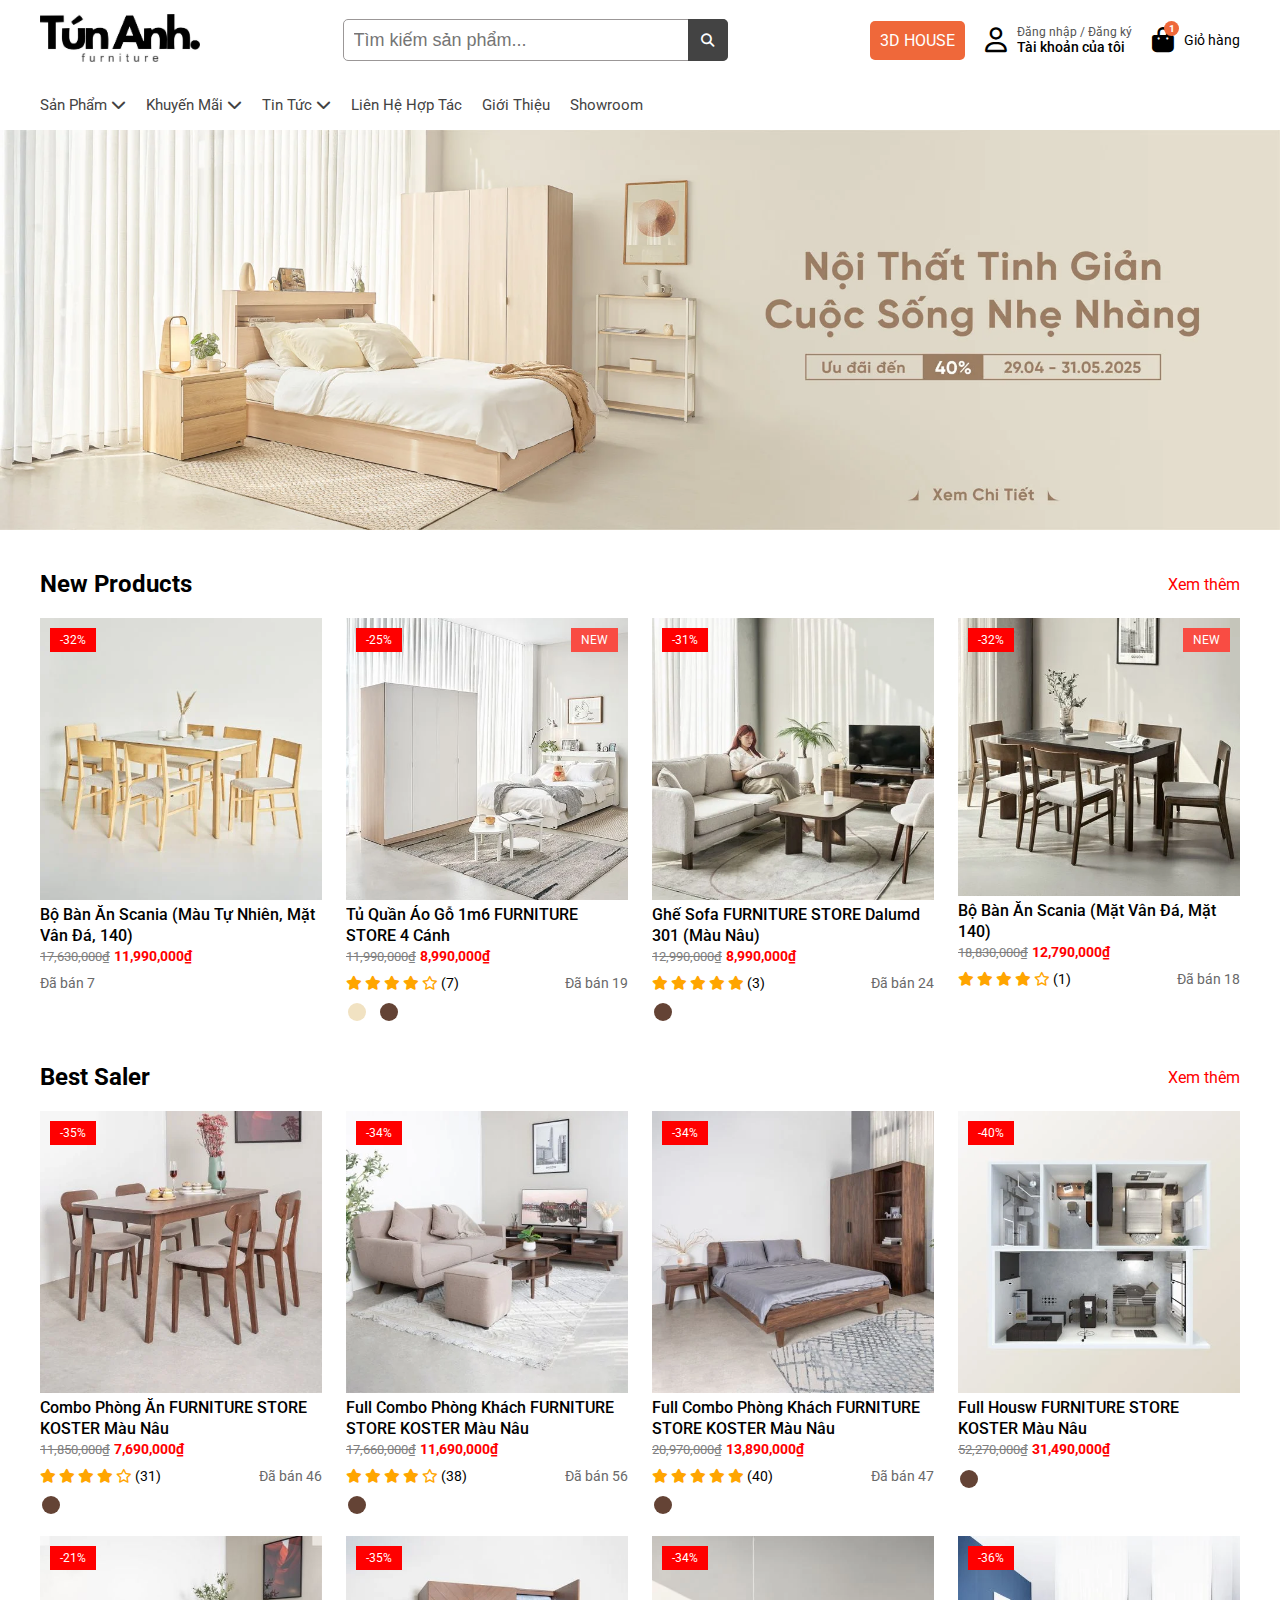
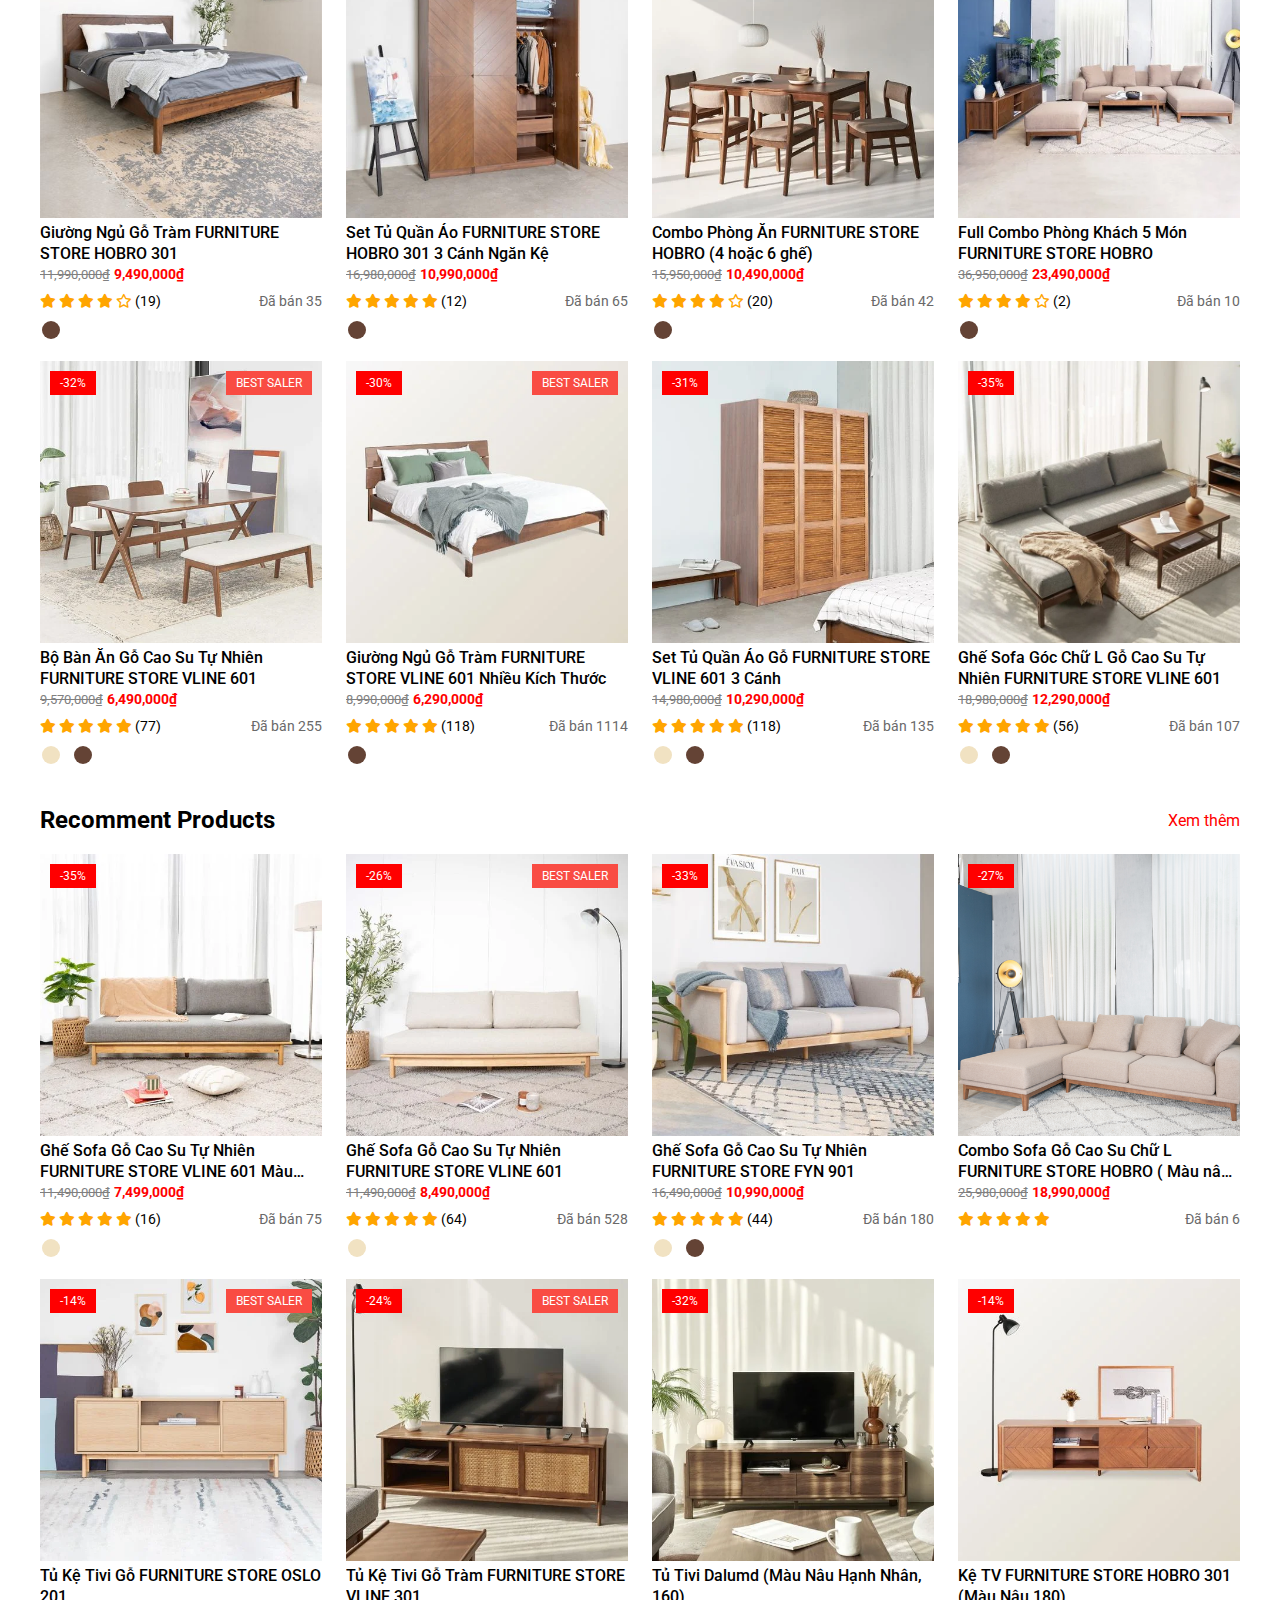
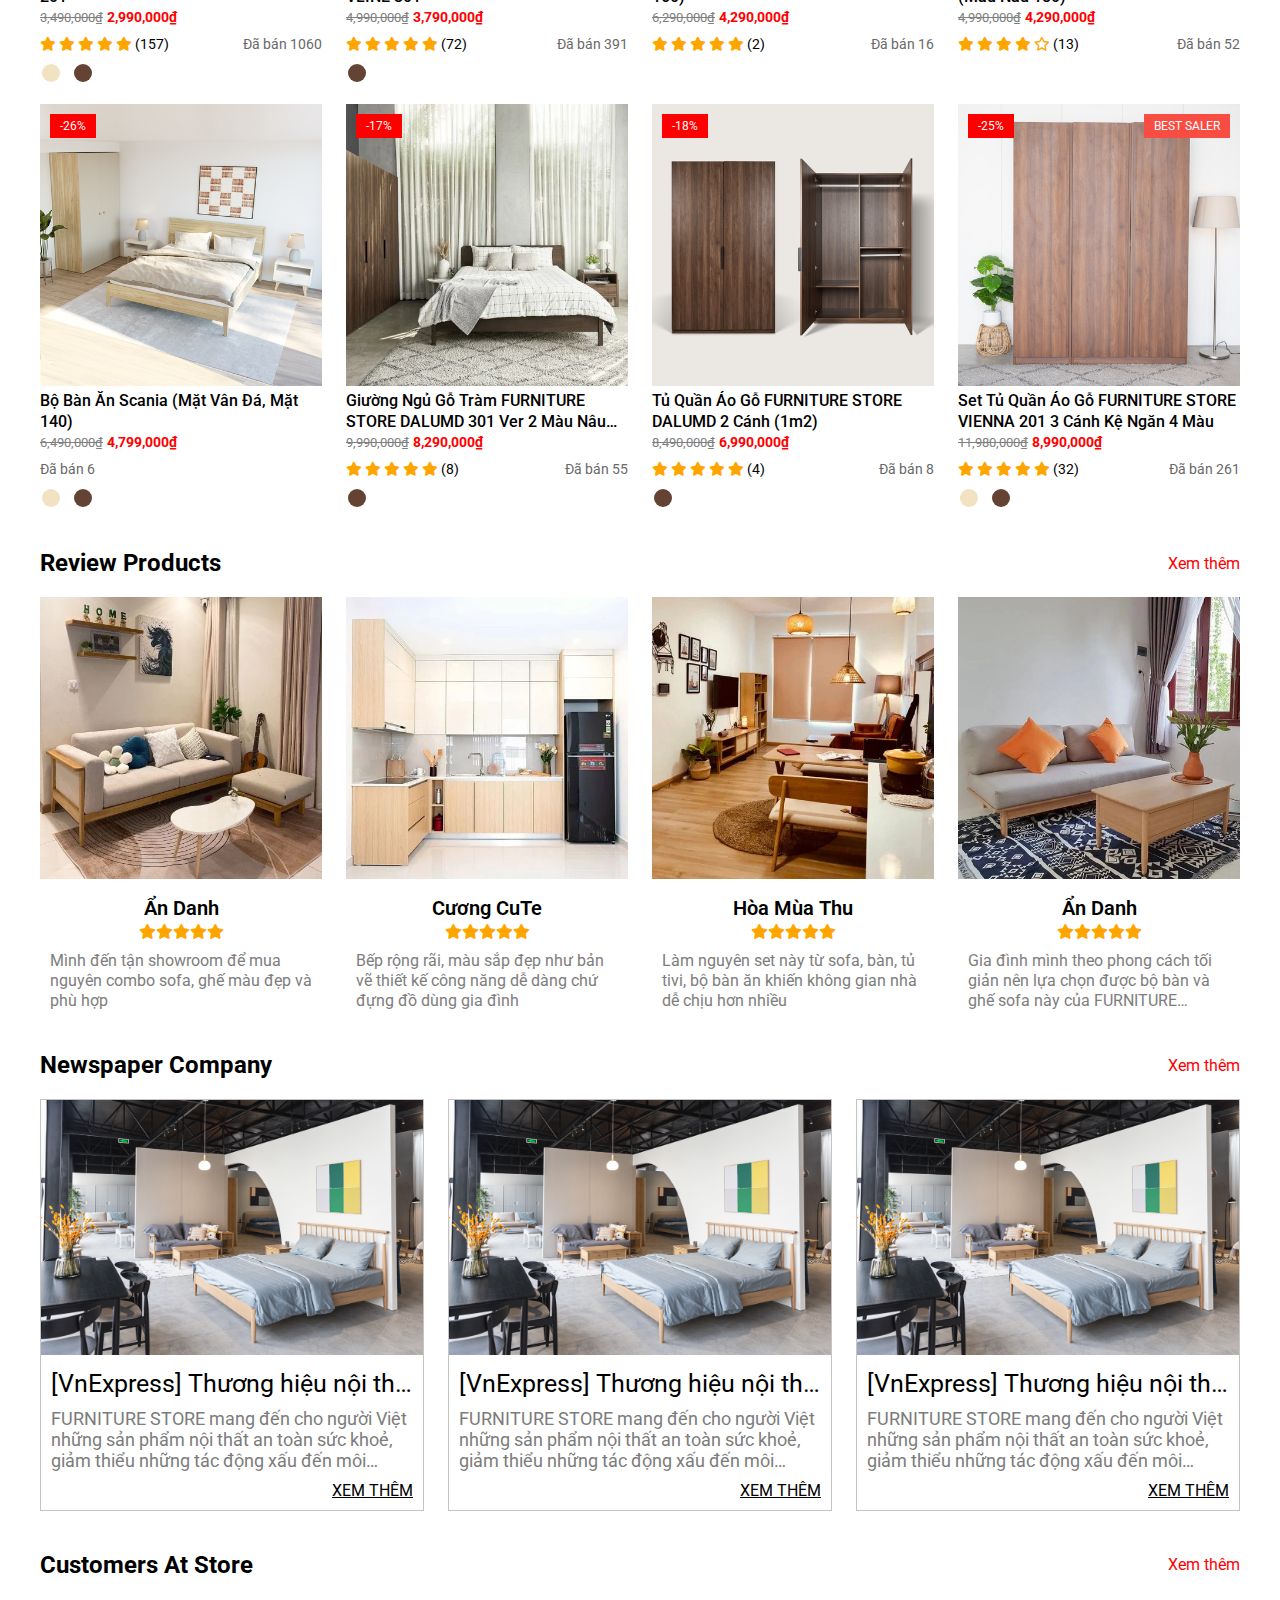
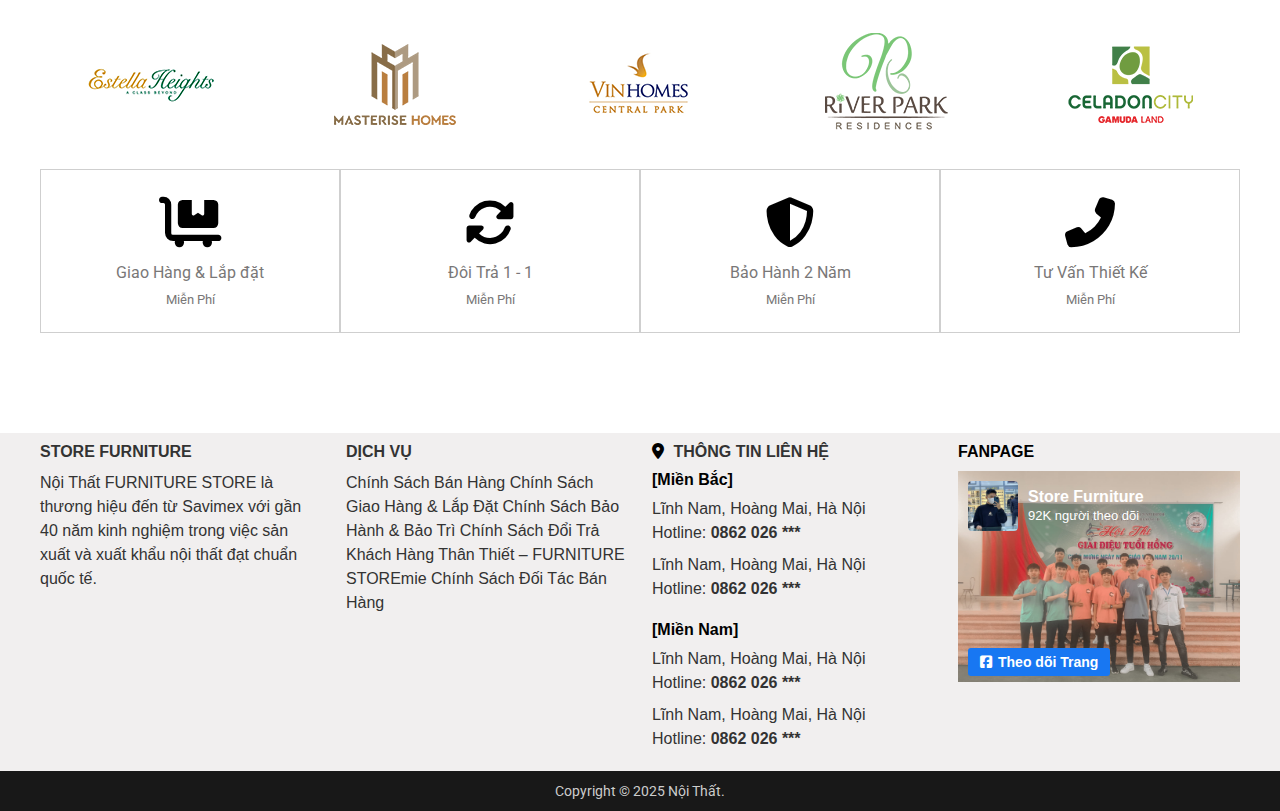
<file: layout/index.html>
<!DOCTYPE html>
<html lang="en">

<head>
    <meta charset="UTF-8">
    <meta name="viewport" content="width=device-width, initial-scale=1.0">
    <link rel="stylesheet" href="https://cdnjs.cloudflare.com/ajax/libs/font-awesome/6.5.0/css/all.min.css">
    <link href="https://fonts.googleapis.com/css2?family=Roboto:wght@400;500;700&display=swap" rel="stylesheet">
    <link rel="stylesheet" href="../assets/css/grid.css">
    <link rel="stylesheet" href="../assets/css/header.css">
    <link rel="stylesheet" href="../assets/css/banner.css">
    <link rel="stylesheet" href="../assets/css/main.css">
    <link rel="stylesheet" href="../assets/css/products.css">
    <link rel="stylesheet" href="../assets/css/reviews.css">
    <link rel="stylesheet" href="../assets/css/newspaper.css">
    <link rel="stylesheet" href="../assets/css/customers.css">
    <link rel="stylesheet" href="../assets/css/services.css">
    <link rel="stylesheet" href="../assets/css/footer.css">
    <title>Tun Anh Furniture</title>
</head>

<body>
    <header class="header">
        <div class="grid wide">
            <div class="site-header">
                <div class="header-middle">
                    <div class="container">
                        <div class="l-0 m-0">
                            <input type="checkbox" hidden name="check-bars" id="check-bars" class="check-bars">
                            <label for="check-bars" class="nav-bars open-bars l-0 m-0">
                                <i class="fa-solid fa-bars"></i>
                            </label>
                            <label for="check-bars" class="nav-bars exit-bars">
                                <i class="fa-solid fa-xmark"></i>
                            </label>
                            <div class="container-nav-bars">
                                <div class="arrow-up"></div>
                                <nav class="menuList-bars">
                                    <div>
                                        <ul class="list-menu-bars">
                                            <li class="item-menu-bars"><label for="">SẢN PHẨM
                                                    <i class="fa-solid fa-chevron-right"></i></label></li>
                                            <li class="item-menu-bars"><label for="">KHUYẾN MÃI
                                                    <i class="fa-solid fa-chevron-right"></i></label></li>
                                            <li class="item-menu-bars"><label for="">TIN TỨC
                                                    <i class="fa-solid fa-chevron-right"></i></label></li>
                                            <li class="item-menu-bars"><label for="">LIÊN HỆ HỢP TÁC</label></li>
                                            <li class="item-menu-bars"><label for="">GIỚI THIỆU</label></li>
                                            <li class="item-menu-bars"><label for="">SHOWROOM</label></li>
                                    </div>
                                    <div>
                                        <ul class="list-menu-contact">
                                            <li class="item-title-contact"><span>THÔNG TIN LIÊN HỆ</span></li>
                                            <li class="item-contact">
                                                <i class="fa-solid fa-phone-volume"></i>
                                                <span><a href="">0862 026 414 (Hotline/Zalo)</a></span>
                                            </li>
                                            <li class="item-contact">
                                                <i class="fa-solid fa-envelope-open-text"></i>
                                                <span><a href="">phamtuananh281103@gmail.com</a></span>
                                            </li>
                                        </ul>
                                    </div>
                                </nav>
                            </div>
                        </div>
                        <div class="header-logo">
                            <a href="/layout/index.html"><img class="img-logo" src="../assets/img/logo/logo-shop.png"
                                    alt="logo-store"></a>
                        </div>
                        <div class="header-search">
                            <div class="input-search">
                                <input class="detail-search" type="text" placeholder="Tìm kiếm sản phẩm..."
                                    id="input-search" name="input-search">
                                <div class="btn-search">
                                    <button><i class="fa-solid fa-magnifying-glass"></i></button>
                                </div>
                            </div>
                        </div>
                        <div class="header-actions">
                            <div class="design3D">
                                <a href="#demo house 3D">3D HOUSE</a>
                            </div>
                            <a href="">
                                <div class="profile">
                                    <div class="avt-account">
                                        <span><i class="fa-regular fa-user"></i></span>
                                    </div>
                                    <div class="login-register-account">
                                        <span class="text-login-register">Đăng nhập / Đăng ký</span>
                                        <span class="text-account">Tài khoản của tôi</span>
                                    </div>
                                </div>
                            </a>
                            <a href="">
                                <div class="shopping-cart">
                                    <div class="item-shopping_cart">
                                        <span class="logo-cart"><i class="fa-solid fa-bag-shopping"></i></span>
                                        <div class="number-product">
                                            1
                                        </div>
                                    </div>
                                    <div class="text-cart">
                                        <span>Giỏ hàng</span>
                                    </div>
                                </div>
                            </a>
                        </div>
                    </div>
                </div>
                <div class="header-bottom">
                    <div class="grid main-nav-menu">
                        <nav class="navbar-mainmenu">
                            <ul class="menuList-main">
                                <li class="item-menu">
                                    <a href="" title="Sản Phẩm">Sản Phẩm
                                        <i class="fa-solid fa-chevron-down icon_downItem"></i>
                                    </a>
                                    <ul class="submenu">
                                        <li><a href="#">
                                                <div class="item-submenu">
                                                    <span>Bộ Sưu Tập</span>
                                                    <span class="item-right_submenu"><i
                                                            class="fa-solid fa-chevron-right"></i></span>
                                                </div>
                                            </a></li>
                                        <li><a href="#">
                                                <div class="item-submenu">
                                                    <span>Phòng Ngủ</span>
                                                    <span class="item-right_submenu"><i
                                                            class="fa-solid fa-chevron-right"></i></span>
                                                </div>
                                            </a></li>
                                        <li><a href="#">
                                                <div class="item-submenu">
                                                    <span>Phòng Khách</span>
                                                    <span class="item-right_submenu"><i
                                                            class="fa-solid fa-chevron-right"></i></span>
                                                </div>
                                            </a></li>
                                        <li><a href="#">
                                                <div class="item-submenu">
                                                    <span>Phòng Ăn</span>
                                                    <span class="item-right_submenu"><i
                                                            class="fa-solid fa-chevron-right"></i></span>
                                                </div>
                                            </a></li>
                                        <li><a href="#">
                                                <div class="item-submenu">
                                                    <span>Phòng Làm Việc</span>
                                                    <span class="item-right_submenu"><i
                                                            class="fa-solid fa-chevron-right"></i></span>
                                                </div>
                                            </a></li>
                                        <li><a href="#">
                                                <div class="item-submenu">
                                                    <span>Nệm - Đệm Chất Lượng</span>
                                                </div>
                                            </a></li>
                                        <li><a href="#">
                                                <div class="item-submenu">
                                                    <span>Tủ Bếp</span>
                                                </div>
                                            </a></li>
                                    </ul>
                                </li>
                                <li class="item-menu">
                                    <a href="" title="Sản Phẩm">Khuyến Mãi
                                        <i class="fa-solid fa-chevron-down icon_downItem"></i>
                                    </a>
                                    <ul class="submenu">
                                        <li><a href="#">
                                                <div class="item-submenu">
                                                    <span>Ưu Đãi Tháng *</span>
                                                </div>
                                            </a></li>
                                        <li><a href="#">
                                                <div class="item-submenu">
                                                    <span>Tún Anh Outlet - Hàng Thanh Lý</span>
                                                </div>
                                            </a></li>
                                        <li><a href="#">
                                                <div class="item-submenu">
                                                    <span>New - Tủ Bếp 2025</span>
                                                </div>
                                            </a></li>
                                    </ul>
                                </li>
                                <li class="item-menu">
                                    <a href="" title="Sản Phẩm">Tin Tức
                                        <i class="fa-solid fa-chevron-down icon_downItem"></i>
                                    </a>
                                    <ul class="submenu">
                                        <li><a href="#">
                                                <div class="item-submenu">
                                                    <span>Media</span>
                                                </div>
                                            </a></li>
                                        <li><a href="#">
                                                <div class="item-submenu">
                                                    <span>News</span>
                                                </div>
                                            </a></li>
                                        <li><a href="#">
                                                <div class="item-submenu">
                                                    <span>People</span>
                                                </div>
                                            </a></li>
                                        <li><a href="#">
                                                <div class="item-submenu">
                                                    <span>Tip</span>
                                                </div>
                                            </a></li>
                                        <li><a href="#">
                                                <div class="item-submenu">
                                                    <span>Kitchen</span>
                                                </div>
                                            </a></li>
                                    </ul>
                                </li>
                                <li class="item-menu">
                                    <a href="" title="Sản Phẩm">Liên Hệ Hợp Tác
                                    </a>
                                </li>
                                <li class="item-menu">
                                    <a href="" title="Sản Phẩm">Giới Thiệu
                                    </a>
                                </li>
                                <li class="item-menu">
                                    <a href="" title="Sản Phẩm">Showroom
                                    </a>
                                </li>
                            </ul>
                        </nav>
                    </div>
                </div>
            </div>
            <div class="search-mobile l-0 m-0 ">
                <div class="container-search_mobile">
                    <input class="input-search_monile" type="text" name="text-search_mobile" id="text-search_mobile"
                        placeholder="Tìm kiếm sản phẩm...">
                    <div class="icon-search_mobile">
                        <i class="fa-solid fa-magnifying-glass"></i>
                    </div>
                </div>
            </div>
        </div>
    </header>
    <div class="banner">
        <div class="banner-container">
            <img class="img-banner" src="../assets/img/banner/img-banner-1.webp" alt="">
        </div>
        <div class="banner-mobile">
            <img class="img-banner" src="../assets/img/banner/img-banner-1-mobile.webp" alt="">
        </div>
    </div>
    <main>
        <div class="main-container">
            <div class="grid wide">
                <!-- sản phẩm mới -->
                <div class="product-title-section">
                    <h2><a href="">New Products</a></h2>
                    <span><a href="">Xem thêm</a></span>
                </div>
                <div class="list-products">
                    <div class="row">
                        <div class="col l-3 m-4 c-6">
                            <div class="products">
                                <a href="#sp1">
                                    <div class="product-container">
                                        <img class="img-product"
                                            src="../assets/img/list-products/new-products/new-prd-1.webp" alt="">
                                        <div class="sale-item">
                                            <span>-32%</span>
                                        </div>
                                    </div>
                                </a>
                                <a href="#sp1">
                                    <div class="infor-product">
                                        <span class="name-product">
                                            Bộ Bàn Ăn Scania (Màu Tự Nhiên, Mặt Vân Đá, 140)
                                        </span>
                                    </div>
                                </a>
                                <div class="price-product">
                                    <span class="original-price">17,630,000&#8363;</span>
                                    <span class="sale-price">11,990,000&#8363;</span>
                                </div>
                                <div class="recomment-product">
                                    <!-- <nav class="star-product">
                                        <span><i class="fa-solid fa-star"></i></span>
                                        <span><i class="fa-solid fa-star"></i></span>
                                        <span><i class="fa-solid fa-star"></i></span>
                                        <span><i class="fa-solid fa-star"></i></span>
                                        <span><i class="fa-regular fa-star"></i></span>
                                        <span class="count-review">(10)</span>
                                    </nav> -->
                                    <div class="quantity-product">
                                        <span>Đã bán 7</span>
                                    </div>
                                </div>
                            </div>
                        </div>
                        <div class="col l-3 m-4 c-6">
                            <div class="products">
                                <a href="#sp2">
                                    <div class="product-container">
                                        <img class="img-product"
                                            src="../assets/img/list-products/new-products/new-prd-2.webp" alt="">
                                        <div class="sale-item">
                                            <span>-25%</span>
                                        </div>
                                        <div class="item-new">
                                            <span>NEW</span>
                                        </div>
                                    </div>
                                </a>
                                <a href="#sp2">
                                    <div class="infor-product">
                                        <span class="name-product">
                                            Tủ Quần Áo Gỗ 1m6 FURNITURE STORE 4 Cánh
                                        </span>
                                    </div>
                                </a>
                                <div class="price-product">
                                    <span class="original-price">11,990,000&#8363;</span>
                                    <span class="sale-price">8,990,000&#8363;</span>
                                </div>
                                <div class="recomment-product">
                                    <nav class="star-product">
                                        <span><i class="fa-solid fa-star"></i></span>
                                        <span><i class="fa-solid fa-star"></i></span>
                                        <span><i class="fa-solid fa-star"></i></span>
                                        <span><i class="fa-solid fa-star"></i></span>
                                        <span><i class="fa-regular fa-star"></i></span>
                                        <span class="count-review">(7)</span>
                                    </nav>
                                    <div class="quantity-product">
                                        <span>Đã bán 19</span>
                                    </div>
                                </div>
                                <div class="color-product">
                                    <div class="color-container">
                                        <div class="beige">
                                        </div>
                                    </div>
                                    <div class="color-container">
                                        <div class="brown">
                                        </div>
                                    </div>
                                </div>
                            </div>
                        </div>
                        <div class="col l-3 m-4 c-6">
                            <div class="products">
                                <a href="#sp3">
                                    <div class="product-container">
                                        <img class="img-product"
                                            src="../assets/img/list-products/new-products/new-prd-3.webp" alt="">
                                        <div class="sale-item">
                                            <span>-31%</span>
                                        </div>
                                        <!-- <div class="item-new">
                                            <span>NEW</span>
                                        </div> -->
                                    </div>
                                </a>
                                <a href="#sp3">
                                    <div class="infor-product">
                                        <span class="name-product">
                                            Ghế Sofa FURNITURE STORE Dalumd 301 (Màu Nâu)
                                        </span>
                                    </div>
                                </a>
                                <div class="price-product">
                                    <span class="original-price">12,990,000&#8363;</span>
                                    <span class="sale-price">8,990,000&#8363;</span>
                                </div>
                                <div class="recomment-product">
                                    <nav class="star-product">
                                        <span><i class="fa-solid fa-star"></i></span>
                                        <span><i class="fa-solid fa-star"></i></span>
                                        <span><i class="fa-solid fa-star"></i></span>
                                        <span><i class="fa-solid fa-star"></i></span>
                                        <span><i class="fa-solid fa-star"></i></span>
                                        <span class="count-review">(3)</span>
                                    </nav>
                                    <div class="quantity-product">
                                        <span>Đã bán 24</span>
                                    </div>
                                </div>
                                <div class="color-product">
                                    <!-- <div class="color-container">
                                        <div class="beige">
                                        </div>
                                    </div> -->
                                    <div class="color-container">
                                        <div class="brown">
                                        </div>
                                    </div>
                                </div>
                            </div>
                        </div>
                        <div class="col l-3 m-4 c-6">
                            <div class="products">
                                <a href="#sp4">
                                    <div class="product-container">
                                        <img class="img-product"
                                            src="../assets/img/list-products/new-products/new-prd-4.webp" alt="">
                                        <div class="sale-item">
                                            <span>-32%</span>
                                        </div>
                                        <div class="item-new">
                                            <span>NEW</span>
                                        </div>
                                    </div>
                                </a>
                                <a href="#sp4">
                                    <div class="infor-product">
                                        <span class="name-product">
                                            Bộ Bàn Ăn Scania (Mặt Vân Đá, Mặt 140)
                                        </span>
                                    </div>
                                </a>
                                <div class="price-product">
                                    <span class="original-price">18,830,000&#8363;</span>
                                    <span class="sale-price">12,790,000&#8363;</span>
                                </div>
                                <div class="recomment-product">
                                    <nav class="star-product">
                                        <span><i class="fa-solid fa-star"></i></span>
                                        <span><i class="fa-solid fa-star"></i></span>
                                        <span><i class="fa-solid fa-star"></i></span>
                                        <span><i class="fa-solid fa-star"></i></span>
                                        <span><i class="fa-regular fa-star"></i></span>
                                        <!-- <span><i class="fa-solid fa-star"></i></span> -->
                                        <span class="count-review">(1)</span>
                                    </nav>
                                    <div class="quantity-product">
                                        <span>Đã bán 18</span>
                                    </div>
                                </div>
                                <!-- <div class="color-product">
                                    <div class="color-container">
                                        <div class="beige">
                                        </div>
                                    </div>
                                    <div class="color-container">
                                        <div class="brown">
                                        </div>
                                    </div>
                                </div> -->
                            </div>
                        </div>
                    </div>
                </div>
                <!-- sản phẩm bán chạy -->
                <div class="product-title-section">
                    <h2><a href="">Best Saler</a></h2>
                    <span><a href="">Xem thêm</a></span>
                </div>
                <div class="list-products">
                    <div class="row">
                        <div class="col l-3 m-4 c-6">
                            <div class="products">
                                <a href="#sp1">
                                    <div class="product-container">
                                        <img class="img-product"
                                            src="../assets/img/list-products/best-seller/img-best_sales (1).webp"
                                            alt="">
                                        <div class="sale-item">
                                            <span>-35%</span>
                                        </div>
                                    </div>
                                </a>
                                <a href="#sp1">
                                    <div class="infor-product">
                                        <span class="name-product">
                                            Combo Phòng Ăn FURNITURE STORE KOSTER Màu Nâu</span>
                                    </div>
                                </a>
                                <div class="price-product">
                                    <span class="original-price">11,850,000&#8363;</span>
                                    <span class="sale-price">7,690,000&#8363;</span>
                                </div>
                                <div class="recomment-product">
                                    <nav class="star-product">
                                        <span><i class="fa-solid fa-star"></i></span>
                                        <span><i class="fa-solid fa-star"></i></span>
                                        <span><i class="fa-solid fa-star"></i></span>
                                        <span><i class="fa-solid fa-star"></i></span>
                                        <span><i class="fa-regular fa-star"></i></span>
                                        <span class="count-review">(31)</span>
                                    </nav>
                                    <div class="quantity-product">
                                        <span>Đã bán 46</span>
                                    </div>
                                </div>
                                <div class="color-product">
                                    <!-- <div class="color-container">
                                        <div class="beige">
                                        </div>
                                    </div> -->
                                    <div class="color-container">
                                        <div class="brown">
                                        </div>
                                    </div>
                                </div>
                            </div>
                        </div>
                        <div class="col l-3 m-4 c-6">
                            <div class="products">
                                <a href="#sp2">
                                    <div class="product-container">
                                        <img class="img-product"
                                            src="../assets/img/list-products/best-seller/img-best_sales (2).webp"
                                            alt="">
                                        <div class="sale-item">
                                            <span>-34%</span>
                                        </div>
                                        <!-- <div class="item-new">
                                            <span>NEW</span>
                                        </div> -->
                                    </div>
                                </a>
                                <a href="#sp2">
                                    <div class="infor-product">
                                        <span class="name-product">
                                            Full Combo Phòng Khách FURNITURE STORE KOSTER Màu Nâu
                                        </span>
                                    </div>
                                </a>
                                <div class="price-product">
                                    <span class="original-price">17,660,000&#8363;</span>
                                    <span class="sale-price">11,690,000&#8363;</span>
                                </div>
                                <div class="recomment-product">
                                    <nav class="star-product">
                                        <span><i class="fa-solid fa-star"></i></span>
                                        <span><i class="fa-solid fa-star"></i></span>
                                        <span><i class="fa-solid fa-star"></i></span>
                                        <span><i class="fa-solid fa-star"></i></span>
                                        <span><i class="fa-regular fa-star"></i></span>
                                        <span class="count-review">(38)</span>
                                    </nav>
                                    <div class="quantity-product">
                                        <span>Đã bán 56</span>
                                    </div>
                                </div>
                                <div class="color-product">
                                    <!-- <div class="color-container">
                                        <div class="beige">
                                        </div>
                                    </div> -->
                                    <div class="color-container">
                                        <div class="brown">
                                        </div>
                                    </div>
                                </div>
                            </div>
                        </div>
                        <div class="col l-3 m-4 c-6">
                            <div class="products">
                                <a href="#sp3">
                                    <div class="product-container">
                                        <img class="img-product"
                                            src="../assets/img/list-products/best-seller/img-best_sales (3).webp"
                                            alt="">
                                        <div class="sale-item">
                                            <span>-34%</span>
                                        </div>
                                        <!-- <div class="item-new">
                                            <span>NEW</span>
                                        </div> -->
                                    </div>
                                </a>
                                <a href="#sp3">
                                    <div class="infor-product">
                                        <span class="name-product">
                                            Full Combo Phòng Khách FURNITURE STORE KOSTER Màu Nâu
                                        </span>
                                    </div>
                                </a>
                                <div class="price-product">
                                    <span class="original-price">20,970,000&#8363;</span>
                                    <span class="sale-price">13,890,000&#8363;</span>
                                </div>
                                <div class="recomment-product">
                                    <nav class="star-product">
                                        <span><i class="fa-solid fa-star"></i></span>
                                        <span><i class="fa-solid fa-star"></i></span>
                                        <span><i class="fa-solid fa-star"></i></span>
                                        <span><i class="fa-solid fa-star"></i></span>
                                        <span><i class="fa-solid fa-star"></i></span>
                                        <span class="count-review">(40)</span>
                                    </nav>
                                    <div class="quantity-product">
                                        <span>Đã bán 47</span>
                                    </div>
                                </div>
                                <div class="color-product">
                                    <!-- <div class="color-container">
                                        <div class="beige">
                                        </div>
                                    </div> -->
                                    <div class="color-container">
                                        <div class="brown">
                                        </div>
                                    </div>
                                </div>
                            </div>
                        </div>
                        <div class="col l-3 m-4 c-6">
                            <div class="products">
                                <a href="#sp4">
                                    <div class="product-container">
                                        <img class="img-product"
                                            src="../assets/img/list-products/best-seller/img-best_sales (4).webp"
                                            alt="">
                                        <div class="sale-item">
                                            <span>-40%</span>
                                        </div>
                                        <!-- <div class="item-new">
                                            <span>NEW</span>
                                        </div> -->
                                    </div>
                                </a>
                                <a href="#sp4">
                                    <div class="infor-product">
                                        <span class="name-product">
                                            Full Housw FURNITURE STORE KOSTER Màu Nâu
                                        </span>
                                    </div>
                                </a>
                                <div class="price-product">
                                    <span class="original-price">52,270,000&#8363;</span>
                                    <span class="sale-price">31,490,000&#8363;</span>
                                </div>
                                <!-- <div class="recomment-product">
                                    <nav class="star-product">
                                        <span><i class="fa-solid fa-star"></i></span>
                                        <span><i class="fa-solid fa-star"></i></span>
                                        <span><i class="fa-solid fa-star"></i></span>
                                        <span><i class="fa-solid fa-star"></i></span>
                                        <span><i class="fa-regular fa-star"></i></span>
                                        <span><i class="fa-solid fa-star"></i></span>
                                        <span class="count-review">(19)</span>
                                    </nav>
                                    <div class="quantity-product">
                                        <span>Đã bán 35</span>
                                    </div>
                                </div> -->
                                <div class="color-product">
                                    <!-- <div class="color-container">
                                        <div class="beige">
                                        </div>
                                    </div> -->
                                    <div class="color-container">
                                        <div class="brown">
                                        </div>
                                    </div>
                                </div>
                            </div>
                        </div>
                        <div class="col l-3 m-4 c-6">
                            <div class="products">
                                <a href="#sp4">
                                    <div class="product-container">
                                        <img class="img-product"
                                            src="../assets/img/list-products/best-seller/img-best_sales (5).webp"
                                            alt="">
                                        <div class="sale-item">
                                            <span>-21%</span>
                                        </div>
                                        <!-- <div class="item-new">
                                            <span>NEW</span>
                                        </div> -->
                                    </div>
                                </a>
                                <a href="#sp4">
                                    <div class="infor-product">
                                        <span class="name-product">
                                            Giường Ngủ Gỗ Tràm FURNITURE STORE HOBRO 301
                                        </span>
                                    </div>
                                </a>
                                <div class="price-product">
                                    <span class="original-price">11,990,000&#8363;</span>
                                    <span class="sale-price">9,490,000&#8363;</span>
                                </div>
                                <div class="recomment-product">
                                    <nav class="star-product">
                                        <span><i class="fa-solid fa-star"></i></span>
                                        <span><i class="fa-solid fa-star"></i></span>
                                        <span><i class="fa-solid fa-star"></i></span>
                                        <span><i class="fa-solid fa-star"></i></span>
                                        <span><i class="fa-regular fa-star"></i></span>
                                        <!-- <span><i class="fa-solid fa-star"></i></span> -->
                                        <span class="count-review">(19)</span>
                                    </nav>
                                    <div class="quantity-product">
                                        <span>Đã bán 35</span>
                                    </div>
                                </div>
                                <div class="color-product">
                                    <!-- <div class="color-container">
                                        <div class="beige">
                                        </div>
                                    </div> -->
                                    <div class="color-container">
                                        <div class="brown">
                                        </div>
                                    </div>
                                </div>
                            </div>
                        </div>
                        <div class="col l-3 m-4 c-6">
                            <div class="products">
                                <a href="#sp4">
                                    <div class="product-container">
                                        <img class="img-product"
                                            src="../assets/img/list-products/best-seller/img-best_sales (6).webp"
                                            alt="">
                                        <div class="sale-item">
                                            <span>-35%</span>
                                        </div>
                                        <!-- <div class="item-new">
                                            <span>NEW</span>
                                        </div> -->
                                    </div>
                                </a>
                                <a href="#sp4">
                                    <div class="infor-product">
                                        <span class="name-product">
                                            Set Tủ Quần Áo FURNITURE STORE HOBRO 301 3 Cánh Ngăn Kệ
                                        </span>
                                    </div>
                                </a>
                                <div class="price-product">
                                    <span class="original-price">16,980,000&#8363;</span>
                                    <span class="sale-price">10,990,000&#8363;</span>
                                </div>
                                <div class="recomment-product">
                                    <nav class="star-product">
                                        <span><i class="fa-solid fa-star"></i></span>
                                        <span><i class="fa-solid fa-star"></i></span>
                                        <span><i class="fa-solid fa-star"></i></span>
                                        <span><i class="fa-solid fa-star"></i></span>
                                        <span><i class="fa-solid fa-star"></i></span>
                                        <!-- <span><i class="fa-regular fa-star"></i></span> -->
                                        <span class="count-review">(12)</span>
                                    </nav>
                                    <div class="quantity-product">
                                        <span>Đã bán 65</span>
                                    </div>
                                </div>
                                <div class="color-product">
                                    <!-- <div class="color-container">
                                        <div class="beige">
                                        </div>
                                    </div> -->
                                    <div class="color-container">
                                        <div class="brown">
                                        </div>
                                    </div>
                                </div>
                            </div>
                        </div>
                        <div class="col l-3 m-4 c-6">
                            <div class="products">
                                <a href="#sp4">
                                    <div class="product-container">
                                        <img class="img-product"
                                            src="../assets/img/list-products/best-seller/img-best_sales (7).webp"
                                            alt="">
                                        <div class="sale-item">
                                            <span>-34%</span>
                                        </div>
                                        <!-- <div class="item-new">
                                            <span>NEW</span>
                                        </div> -->
                                    </div>
                                </a>
                                <a href="#sp4">
                                    <div class="infor-product">
                                        <span class="name-product">
                                            Combo Phòng Ăn FURNITURE STORE HOBRO (4 hoặc 6 ghế)
                                        </span>
                                    </div>
                                </a>
                                <div class="price-product">
                                    <span class="original-price">15,950,000&#8363;</span>
                                    <span class="sale-price">10,490,000&#8363;</span>
                                </div>
                                <div class="recomment-product">
                                    <nav class="star-product">
                                        <span><i class="fa-solid fa-star"></i></span>
                                        <span><i class="fa-solid fa-star"></i></span>
                                        <span><i class="fa-solid fa-star"></i></span>
                                        <span><i class="fa-solid fa-star"></i></span>
                                        <span><i class="fa-regular fa-star"></i></span>
                                        <span class="count-review">(20)</span>
                                    </nav>
                                    <div class="quantity-product">
                                        <span>Đã bán 42</span>
                                    </div>
                                </div>
                                <div class="color-product">
                                    <!-- <div class="color-container">
                                        <div class="beige">
                                        </div>
                                    </div> -->
                                    <div class="color-container">
                                        <div class="brown">
                                        </div>
                                    </div>
                                </div>
                            </div>
                        </div>
                        <div class="col l-3 m-4 c-6">
                            <div class="products">
                                <a href="#sp4">
                                    <div class="product-container">
                                        <img class="img-product"
                                            src="../assets/img/list-products/best-seller/img-best_sales (8).webp"
                                            alt="">
                                        <div class="sale-item">
                                            <span>-36%</span>
                                        </div>
                                        <!-- <div class="item-new">
                                            <span>NEW</span>
                                        </div> -->
                                    </div>
                                </a>
                                <a href="#sp4">
                                    <div class="infor-product">
                                        <span class="name-product">
                                            Full Combo Phòng Khách 5 Món FURNITURE STORE HOBRO
                                        </span>
                                    </div>
                                </a>
                                <div class="price-product">
                                    <span class="original-price">36,950,000&#8363;</span>
                                    <span class="sale-price">23,490,000&#8363;</span>
                                </div>
                                <div class="recomment-product">
                                    <nav class="star-product">
                                        <span><i class="fa-solid fa-star"></i></span>
                                        <span><i class="fa-solid fa-star"></i></span>
                                        <span><i class="fa-solid fa-star"></i></span>
                                        <span><i class="fa-solid fa-star"></i></span>
                                        <span><i class="fa-regular fa-star"></i></span>
                                        <span class="count-review">(2)</span>
                                    </nav>
                                    <div class="quantity-product">
                                        <span>Đã bán 10</span>
                                    </div>
                                </div>
                                <div class="color-product">
                                    <!-- <div class="color-container">
                                        <div class="beige">
                                        </div>
                                    </div> -->
                                    <div class="color-container">
                                        <div class="brown">
                                        </div>
                                    </div>
                                </div>
                            </div>
                        </div>
                        <div class="col l-3 m-4 c-6">
                            <div class="products">
                                <a href="#sp4">
                                    <div class="product-container">
                                        <img class="img-product"
                                            src="../assets/img/list-products/best-seller/img-best_sales (9).webp"
                                            alt="">
                                        <div class="sale-item">
                                            <span>-32%</span>
                                        </div>
                                        <div class="item-new">
                                            <span>BEST SALER</span>
                                        </div>
                                    </div>
                                </a>
                                <a href="#sp4">
                                    <div class="infor-product">
                                        <span class="name-product">
                                            Bộ Bàn Ăn Gỗ Cao Su Tự Nhiên FURNITURE STORE VLINE 601
                                        </span>
                                    </div>
                                </a>
                                <div class="price-product">
                                    <span class="original-price">9,570,000&#8363;</span>
                                    <span class="sale-price">6,490,000&#8363;</span>
                                </div>
                                <div class="recomment-product">
                                    <nav class="star-product">
                                        <span><i class="fa-solid fa-star"></i></span>
                                        <span><i class="fa-solid fa-star"></i></span>
                                        <span><i class="fa-solid fa-star"></i></span>
                                        <span><i class="fa-solid fa-star"></i></span>
                                        <span><i class="fa-solid fa-star"></i></span>
                                        <!-- <span><i class="fa-regular fa-star"></i></span> -->
                                        <span class="count-review">(77)</span>
                                    </nav>
                                    <div class="quantity-product">
                                        <span>Đã bán 255</span>
                                    </div>
                                </div>
                                <div class="color-product">
                                    <div class="color-container">
                                        <div class="beige">
                                        </div>
                                    </div>
                                    <div class="color-container">
                                        <div class="brown">
                                        </div>
                                    </div>
                                </div>
                            </div>
                        </div>
                        <div class="col l-3 m-4 c-6">
                            <div class="products">
                                <a href="#sp4">
                                    <div class="product-container">
                                        <img class="img-product"
                                            src="../assets/img/list-products/best-seller/img-best_sales (10).webp"
                                            alt="">
                                        <div class="sale-item">
                                            <span>-30%</span>
                                        </div>
                                        <div class="item-new">
                                            <span>BEST SALER</span>
                                        </div>
                                    </div>
                                </a>
                                <a href="#sp4">
                                    <div class="infor-product">
                                        <span class="name-product">
                                            Giường Ngủ Gỗ Tràm FURNITURE STORE VLINE 601 Nhiều Kích Thước
                                        </span>
                                    </div>
                                </a>
                                <div class="price-product">
                                    <span class="original-price">8,990,000&#8363;</span>
                                    <span class="sale-price">6,290,000&#8363;</span>
                                </div>
                                <div class="recomment-product">
                                    <nav class="star-product">
                                        <span><i class="fa-solid fa-star"></i></span>
                                        <span><i class="fa-solid fa-star"></i></span>
                                        <span><i class="fa-solid fa-star"></i></span>
                                        <span><i class="fa-solid fa-star"></i></span>
                                        <span><i class="fa-solid fa-star"></i></span>
                                        <!-- <span><i class="fa-regular fa-star"></i></span> -->
                                        <span class="count-review">(118)</span>
                                    </nav>
                                    <div class="quantity-product">
                                        <span>Đã bán 1114</span>
                                    </div>
                                </div>
                                <div class="color-product">
                                    <!-- <div class="color-container">
                                        <div class="beige">
                                        </div>
                                    </div> -->
                                    <div class="color-container">
                                        <div class="brown">
                                        </div>
                                    </div>
                                </div>
                            </div>
                        </div>
                        <div class="col l-3 m-4 c-6">
                            <div class="products">
                                <a href="#sp4">
                                    <div class="product-container">
                                        <img class="img-product"
                                            src="../assets/img/list-products/best-seller/img-best_sales (11).webp"
                                            alt="">
                                        <div class="sale-item">
                                            <span>-31%</span>
                                        </div>
                                        <!-- <div class="item-new">
                                            <span>BEST SALER</span>
                                        </div> -->
                                    </div>
                                </a>
                                <a href="#sp4">
                                    <div class="infor-product">
                                        <span class="name-product">
                                            Set Tủ Quần Áo Gỗ FURNITURE STORE VLINE 601 3 Cánh
                                        </span>
                                    </div>
                                </a>
                                <div class="price-product">
                                    <span class="original-price">14,980,000&#8363;</span>
                                    <span class="sale-price">10,290,000&#8363;</span>
                                </div>
                                <div class="recomment-product">
                                    <nav class="star-product">
                                        <span><i class="fa-solid fa-star"></i></span>
                                        <span><i class="fa-solid fa-star"></i></span>
                                        <span><i class="fa-solid fa-star"></i></span>
                                        <span><i class="fa-solid fa-star"></i></span>
                                        <span><i class="fa-solid fa-star"></i></span>
                                        <!-- <span><i class="fa-regular fa-star"></i></span> -->
                                        <span class="count-review">(118)</span>
                                    </nav>
                                    <div class="quantity-product">
                                        <span>Đã bán 135</span>
                                    </div>
                                </div>
                                <div class="color-product">
                                    <div class="color-container">
                                        <div class="beige">
                                        </div>
                                    </div>
                                    <div class="color-container">
                                        <div class="brown">
                                        </div>
                                    </div>
                                </div>
                            </div>
                        </div>
                        <div class="col l-3 m-4 c-6">
                            <div class="products">
                                <a href="#sp4">
                                    <div class="product-container">
                                        <img class="img-product"
                                            src="../assets/img/list-products/best-seller/img-best_sales (12).webp"
                                            alt="">
                                        <div class="sale-item">
                                            <span>-35%</span>
                                        </div>
                                        <!-- <div class="item-new">
                                            <span>BEST SALER</span>
                                        </div> -->
                                    </div>
                                </a>
                                <a href="#sp4">
                                    <div class="infor-product">
                                        <span class="name-product">
                                            Ghế Sofa Góc Chữ L Gỗ Cao Su Tự Nhiên FURNITURE STORE VLINE 601
                                        </span>
                                    </div>
                                </a>
                                <div class="price-product">
                                    <span class="original-price">18,980,000&#8363;</span>
                                    <span class="sale-price">12,290,000&#8363;</span>
                                </div>
                                <div class="recomment-product">
                                    <nav class="star-product">
                                        <span><i class="fa-solid fa-star"></i></span>
                                        <span><i class="fa-solid fa-star"></i></span>
                                        <span><i class="fa-solid fa-star"></i></span>
                                        <span><i class="fa-solid fa-star"></i></span>
                                        <span><i class="fa-solid fa-star"></i></span>
                                        <!-- <span><i class="fa-regular fa-star"></i></span> -->
                                        <span class="count-review">(56)</span>
                                    </nav>
                                    <div class="quantity-product">
                                        <span>Đã bán 107</span>
                                    </div>
                                </div>
                                <div class="color-product">
                                    <div class="color-container">
                                        <div class="beige">
                                        </div>
                                    </div>
                                    <div class="color-container">
                                        <div class="brown">
                                        </div>
                                    </div>
                                </div>
                            </div>
                        </div>
                    </div>
                </div>
                <!-- sản phẩm gợi ý -->
                <div class="product-title-section">
                    <h2><a href="">Recomment Products</a></h2>
                    <span><a href="">Xem thêm</a></span>
                </div>
                <div class="list-products">
                    <div class="row">
                        <div class="col l-3 m-4 c-6">
                            <div class="products">
                                <a href="#sp4">
                                    <div class="product-container">
                                        <img class="img-product"
                                            src="../assets/img/list-products/recomment-products/img-recomment 1.webp"
                                            alt="">
                                        <div class="sale-item">
                                            <span>-35%</span>
                                        </div>
                                        <!-- <div class="item-new">
                                            <span>BEST SALER</span>
                                        </div> -->
                                    </div>
                                </a>
                                <a href="#sp4">
                                    <div class="infor-product">
                                        <span class="name-product">
                                            Ghế Sofa Gỗ Cao Su Tự Nhiên FURNITURE STORE VLINE 601 Màu Xám Đậm
                                        </span>
                                    </div>
                                </a>
                                <div class="price-product">
                                    <span class="original-price">11,490,000&#8363;</span>
                                    <span class="sale-price">7,499,000&#8363;</span>
                                </div>
                                <div class="recomment-product">
                                    <nav class="star-product">
                                        <span><i class="fa-solid fa-star"></i></span>
                                        <span><i class="fa-solid fa-star"></i></span>
                                        <span><i class="fa-solid fa-star"></i></span>
                                        <span><i class="fa-solid fa-star"></i></span>
                                        <span><i class="fa-solid fa-star"></i></span>
                                        <span class="count-review">(16)</span>
                                    </nav>
                                    <div class="quantity-product">
                                        <span>Đã bán 75</span>
                                    </div>
                                </div>
                                <div class="color-product">
                                    <div class="color-container">
                                        <div class="beige">
                                        </div>
                                    </div>
                                    <!-- <div class="color-container">
                                        <div class="brown">
                                        </div>
                                    </div> -->
                                </div>
                            </div>
                        </div>
                        <div class="col l-3 m-4 c-6">
                            <div class="products">
                                <a href="#sp4">
                                    <div class="product-container">
                                        <img class="img-product"
                                            src="../assets/img/list-products/recomment-products/img-recomment 2.webp"
                                            alt="">
                                        <div class="sale-item">
                                            <span>-26%</span>
                                        </div>
                                        <div class="item-new">
                                            <span>BEST SALER</span>
                                        </div>
                                    </div>
                                </a>
                                <a href="#sp4">
                                    <div class="infor-product">
                                        <span class="name-product">
                                            Ghế Sofa Gỗ Cao Su Tự Nhiên FURNITURE STORE VLINE 601
                                        </span>
                                    </div>
                                </a>
                                <div class="price-product">
                                    <span class="original-price">11,490,000&#8363;</span>
                                    <span class="sale-price">8,490,000&#8363;</span>
                                </div>
                                <div class="recomment-product">
                                    <nav class="star-product">
                                        <span><i class="fa-solid fa-star"></i></span>
                                        <span><i class="fa-solid fa-star"></i></span>
                                        <span><i class="fa-solid fa-star"></i></span>
                                        <span><i class="fa-solid fa-star"></i></span>
                                        <span><i class="fa-solid fa-star"></i></span>
                                        <span class="count-review">(64)</span>
                                    </nav>
                                    <div class="quantity-product">
                                        <span>Đã bán 528</span>
                                    </div>
                                </div>
                                <div class="color-product">
                                    <div class="color-container">
                                        <div class="beige">
                                        </div>
                                    </div>
                                    <!-- <div class="color-container">
                                        <div class="brown">
                                        </div>
                                    </div> -->
                                </div>
                            </div>
                        </div>
                        <div class="col l-3 m-4 c-6">
                            <div class="products">
                                <a href="#sp4">
                                    <div class="product-container">
                                        <img class="img-product"
                                            src="../assets/img/list-products/recomment-products/img-recomment 3.webp"
                                            alt="">
                                        <div class="sale-item">
                                            <span>-33%</span>
                                        </div>
                                        <!-- <div class="item-new">
                                            <span>BEST SALER</span>
                                        </div> -->
                                    </div>
                                </a>
                                <a href="#sp4">
                                    <div class="infor-product">
                                        <span class="name-product">
                                            Ghế Sofa Gỗ Cao Su Tự Nhiên FURNITURE STORE FYN 901
                                        </span>
                                    </div>
                                </a>
                                <div class="price-product">
                                    <span class="original-price">16,490,000&#8363;</span>
                                    <span class="sale-price">10,990,000&#8363;</span>
                                </div>
                                <div class="recomment-product">
                                    <nav class="star-product">
                                        <span><i class="fa-solid fa-star"></i></span>
                                        <span><i class="fa-solid fa-star"></i></span>
                                        <span><i class="fa-solid fa-star"></i></span>
                                        <span><i class="fa-solid fa-star"></i></span>
                                        <span><i class="fa-solid fa-star"></i></span>
                                        <span class="count-review">(44)</span>
                                    </nav>
                                    <div class="quantity-product">
                                        <span>Đã bán 180</span>
                                    </div>
                                </div>
                                <div class="color-product">
                                    <div class="color-container">
                                        <div class="beige">
                                        </div>
                                    </div>
                                    <div class="color-container">
                                        <div class="brown">
                                        </div>
                                    </div>
                                </div>
                            </div>
                        </div>
                        <div class="col l-3 m-4 c-6">
                            <div class="products">
                                <a href="#sp4">
                                    <div class="product-container">
                                        <img class="img-product"
                                            src="../assets/img/list-products/recomment-products/img-recomment 4.webp"
                                            alt="">
                                        <div class="sale-item">
                                            <span>-27%</span>
                                        </div>
                                        <!-- <div class="item-new">
                                            <span>BEST SALER</span>
                                        </div> -->
                                    </div>
                                </a>
                                <a href="#sp4">
                                    <div class="infor-product">
                                        <span class="name-product">
                                            Combo Sofa Gỗ Cao Su Chữ L FURNITURE STORE HOBRO ( Màu nâu, 2m7)
                                        </span>
                                    </div>
                                </a>
                                <div class="price-product">
                                    <span class="original-price">25,980,000&#8363;</span>
                                    <span class="sale-price">18,990,000&#8363;</span>
                                </div>
                                <div class="recomment-product">
                                    <nav class="star-product">
                                        <span><i class="fa-solid fa-star"></i></span>
                                        <span><i class="fa-solid fa-star"></i></span>
                                        <span><i class="fa-solid fa-star"></i></span>
                                        <span><i class="fa-solid fa-star"></i></span>
                                        <span><i class="fa-solid fa-star"></i></span>
                                        <!-- <span class="count-review">(157)</span> -->
                                    </nav>
                                    <div class="quantity-product">
                                        <span>Đã bán 6</span>
                                    </div>
                                </div>
                                <!-- <div class="color-product">
                                    <div class="color-container">
                                        <div class="beige">
                                        </div>
                                    </div>
                                    <div class="color-container">
                                        <div class="brown">
                                        </div>
                                    </div>
                                </div> -->
                            </div>
                        </div>
                        <div class="col l-3 m-4 c-6">
                            <div class="products">
                                <a href="#sp4">
                                    <div class="product-container">
                                        <img class="img-product"
                                            src="../assets/img/list-products/recomment-products/img-recomment 5.webp"
                                            alt="">
                                        <div class="sale-item">
                                            <span>-14%</span>
                                        </div>
                                        <div class="item-new">
                                            <span>BEST SALER</span>
                                        </div>
                                    </div>
                                </a>
                                <a href="#sp4">
                                    <div class="infor-product">
                                        <span class="name-product">
                                            Tủ Kệ Tivi Gỗ FURNITURE STORE OSLO 201
                                        </span>
                                    </div>
                                </a>
                                <div class="price-product">
                                    <span class="original-price">3,490,000&#8363;</span>
                                    <span class="sale-price">2,990,000&#8363;</span>
                                </div>
                                <div class="recomment-product">
                                    <nav class="star-product">
                                        <span><i class="fa-solid fa-star"></i></span>
                                        <span><i class="fa-solid fa-star"></i></span>
                                        <span><i class="fa-solid fa-star"></i></span>
                                        <span><i class="fa-solid fa-star"></i></span>
                                        <span><i class="fa-solid fa-star"></i></span>
                                        <span class="count-review">(157)</span>
                                    </nav>
                                    <div class="quantity-product">
                                        <span>Đã bán 1060</span>
                                    </div>
                                </div>
                                <div class="color-product">
                                    <div class="color-container">
                                        <div class="beige">
                                        </div>
                                    </div>
                                    <div class="color-container">
                                        <div class="brown">
                                        </div>
                                    </div>
                                </div>
                            </div>
                        </div>
                        <div class="col l-3 m-4 c-6">
                            <div class="products">
                                <a href="#sp4">
                                    <div class="product-container">
                                        <img class="img-product"
                                            src="../assets/img/list-products/recomment-products/img-recomment 6.webp"
                                            alt="">
                                        <div class="sale-item">
                                            <span>-24%</span>
                                        </div>
                                        <div class="item-new">
                                            <span>BEST SALER</span>
                                        </div>
                                    </div>
                                </a>
                                <a href="#sp4">
                                    <div class="infor-product">
                                        <span class="name-product">
                                            Tủ Kệ Tivi Gỗ Tràm FURNITURE STORE VLINE 301
                                        </span>
                                    </div>
                                </a>
                                <div class="price-product">
                                    <span class="original-price">4,990,000&#8363;</span>
                                    <span class="sale-price">3,790,000&#8363;</span>
                                </div>
                                <div class="recomment-product">
                                    <nav class="star-product">
                                        <span><i class="fa-solid fa-star"></i></span>
                                        <span><i class="fa-solid fa-star"></i></span>
                                        <span><i class="fa-solid fa-star"></i></span>
                                        <span><i class="fa-solid fa-star"></i></span>
                                        <span><i class="fa-solid fa-star"></i></span>
                                        <span class="count-review">(72)</span>
                                    </nav>
                                    <div class="quantity-product">
                                        <span>Đã bán 391</span>
                                    </div>
                                </div>
                                <div class="color-product">
                                    <!-- <div class="color-container">
                                        <div class="beige">
                                        </div>
                                    </div> -->
                                    <div class="color-container">
                                        <div class="brown">
                                        </div>
                                    </div>
                                </div>
                            </div>
                        </div>
                        <div class="col l-3 m-4 c-6">
                            <div class="products">
                                <a href="#sp4">
                                    <div class="product-container">
                                        <img class="img-product"
                                            src="../assets/img/list-products/recomment-products/img-recomment 7.webp"
                                            alt="">
                                        <div class="sale-item">
                                            <span>-32%</span>
                                        </div>
                                        <!-- <div class="item-new">
                                            <span>NEW</span>
                                        </div> -->
                                    </div>
                                </a>
                                <a href="#sp4">
                                    <div class="infor-product">
                                        <span class="name-product">
                                            Tủ Tivi Dalumd (Màu Nâu Hạnh Nhân, 160)
                                        </span>
                                    </div>
                                </a>
                                <div class="price-product">
                                    <span class="original-price">6,290,000&#8363;</span>
                                    <span class="sale-price">4,290,000&#8363;</span>
                                </div>
                                <div class="recomment-product">
                                    <nav class="star-product">
                                        <span><i class="fa-solid fa-star"></i></span>
                                        <span><i class="fa-solid fa-star"></i></span>
                                        <span><i class="fa-solid fa-star"></i></span>
                                        <span><i class="fa-solid fa-star"></i></span>
                                        <span><i class="fa-solid fa-star"></i></span>
                                        <!-- <span><i class="fa-regular fa-star"></i></span> -->
                                        <span class="count-review">(2)</span>
                                    </nav>
                                    <div class="quantity-product">
                                        <span>Đã bán 16</span>
                                    </div>
                                </div>
                                <!-- <div class="color-product">
                                    <div class="color-container">
                                        <div class="beige">
                                        </div>
                                    </div>
                                    <div class="color-container">
                                        <div class="brown">
                                        </div>
                                    </div>
                                </div> -->
                            </div>
                        </div>
                        <div class="col l-3 m-4 c-6">
                            <div class="products">
                                <a href="#sp4">
                                    <div class="product-container">
                                        <img class="img-product"
                                            src="../assets/img/list-products/recomment-products/img-recomment 8.webp"
                                            alt="">
                                        <div class="sale-item">
                                            <span>-14%</span>
                                        </div>
                                        <!-- <div class="item-new">
                                            <span>NEW</span>
                                        </div> -->
                                    </div>
                                </a>
                                <a href="#sp4">
                                    <div class="infor-product">
                                        <span class="name-product">
                                            Kệ TV FURNITURE STORE HOBRO 301 (Màu Nâu 180)
                                        </span>
                                    </div>
                                </a>
                                <div class="price-product">
                                    <span class="original-price">4,990,000&#8363;</span>
                                    <span class="sale-price">4,290,000&#8363;</span>
                                </div>
                                <div class="recomment-product">
                                    <nav class="star-product">
                                        <span><i class="fa-solid fa-star"></i></span>
                                        <span><i class="fa-solid fa-star"></i></span>
                                        <span><i class="fa-solid fa-star"></i></span>
                                        <span><i class="fa-solid fa-star"></i></span>
                                        <span><i class="fa-regular fa-star"></i></span>
                                        <span class="count-review">(13)</span>
                                    </nav>
                                    <div class="quantity-product">
                                        <span>Đã bán 52</span>
                                    </div>
                                </div>
                                <!-- <div class="color-product">
                                    <div class="color-container">
                                        <div class="beige">
                                        </div>
                                    </div>
                                    <div class="color-container">
                                        <div class="brown">
                                        </div>
                                    </div>
                                </div> -->
                            </div>
                        </div>
                        <div class="col l-3 m-4 c-6">
                            <div class="products">
                                <a href="#sp4">
                                    <div class="product-container">
                                        <img class="img-product"
                                            src="../assets/img/list-products/recomment-products/img-recomment 9.webp"
                                            alt="">
                                        <div class="sale-item">
                                            <span>-26%</span>
                                        </div>
                                        <!-- <div class="item-new">
                                            <span>NEW</span>
                                        </div> -->
                                    </div>
                                </a>
                                <a href="#sp4">
                                    <div class="infor-product">
                                        <span class="name-product">
                                            Bộ Bàn Ăn Scania (Mặt Vân Đá, Mặt 140)
                                        </span>
                                    </div>
                                </a>
                                <div class="price-product">
                                    <span class="original-price">6,490,000&#8363;</span>
                                    <span class="sale-price">4,799,000&#8363;</span>
                                </div>
                                <div class="recomment-product">
                                    <!-- <nav class="star-product">
                                        <span><i class="fa-solid fa-star"></i></span>
                                        <span><i class="fa-solid fa-star"></i></span>
                                        <span><i class="fa-solid fa-star"></i></span>
                                        <span><i class="fa-solid fa-star"></i></span>
                                        <span><i class="fa-regular fa-star"></i></span>
                                        <span class="count-review">(1)</span>
                                    </nav> -->
                                    <div class="quantity-product">
                                        <span>Đã bán 6</span>
                                    </div>
                                </div>
                                <div class="color-product">
                                    <div class="color-container">
                                        <div class="beige">
                                        </div>
                                    </div>
                                    <div class="color-container">
                                        <div class="brown">
                                        </div>
                                    </div>
                                </div>
                            </div>
                        </div>
                        <div class="col l-3 m-4 c-6">
                            <div class="products">
                                <a href="#sp4">
                                    <div class="product-container">
                                        <img class="img-product"
                                            src="../assets/img/list-products/recomment-products/img-recomment 10.webp"
                                            alt="">
                                        <div class="sale-item">
                                            <span>-17%</span>
                                        </div>
                                        <!-- <div class="item-new">
                                            <span>NEW</span>
                                        </div> -->
                                    </div>
                                </a>
                                <a href="#sp4">
                                    <div class="infor-product">
                                        <span class="name-product">
                                            Giường Ngủ Gỗ Tràm FURNITURE STORE DALUMD 301 Ver 2 Màu Nâu Hạnh Nhân
                                        </span>
                                    </div>
                                </a>
                                <div class="price-product">
                                    <span class="original-price">9,990,000&#8363;</span>
                                    <span class="sale-price">8,290,000&#8363;</span>
                                </div>
                                <div class="recomment-product">
                                    <nav class="star-product">
                                        <span><i class="fa-solid fa-star"></i></span>
                                        <span><i class="fa-solid fa-star"></i></span>
                                        <span><i class="fa-solid fa-star"></i></span>
                                        <span><i class="fa-solid fa-star"></i></span>
                                        <span><i class="fa-solid fa-star"></i></span>
                                        <!-- <span><i class="fa-regular fa-star"></i></span> -->
                                        <span class="count-review">(8)</span>
                                    </nav>
                                    <div class="quantity-product">
                                        <span>Đã bán 55</span>
                                    </div>
                                </div>
                                <div class="color-product">
                                    <!-- <div class="color-container">
                                        <div class="beige">
                                        </div>
                                    </div> -->
                                    <div class="color-container">
                                        <div class="brown">
                                        </div>
                                    </div>
                                </div>
                            </div>
                        </div>
                        <div class="col l-3 m-4 c-6">
                            <div class="products">
                                <a href="#sp4">
                                    <div class="product-container">
                                        <img class="img-product"
                                            src="../assets/img/list-products/recomment-products/img-recomment 11.webp"
                                            alt="">
                                        <div class="sale-item">
                                            <span>-18%</span>
                                        </div>
                                        <!-- <div class="item-new">
                                            <span>NEW</span>
                                        </div> -->
                                    </div>
                                </a>
                                <a href="#sp4">
                                    <div class="infor-product">
                                        <span class="name-product">
                                            Tủ Quần Áo Gỗ FURNITURE STORE DALUMD 2 Cánh (1m2)
                                        </span>
                                    </div>
                                </a>
                                <div class="price-product">
                                    <span class="original-price">8,490,000&#8363;</span>
                                    <span class="sale-price">6,990,000&#8363;</span>
                                </div>
                                <div class="recomment-product">
                                    <nav class="star-product">
                                        <span><i class="fa-solid fa-star"></i></span>
                                        <span><i class="fa-solid fa-star"></i></span>
                                        <span><i class="fa-solid fa-star"></i></span>
                                        <span><i class="fa-solid fa-star"></i></span>
                                        <span><i class="fa-solid fa-star"></i></span>
                                        <!-- <span><i class="fa-regular fa-star"></i></span> -->
                                        <span class="count-review">(4)</span>
                                    </nav>
                                    <div class="quantity-product">
                                        <span>Đã bán 8</span>
                                    </div>
                                </div>
                                <div class="color-product">
                                    <!-- <div class="color-container">
                                        <div class="beige">
                                        </div>
                                    </div> -->
                                    <div class="color-container">
                                        <div class="brown">
                                        </div>
                                    </div>
                                </div>
                            </div>
                        </div>
                        <div class="col l-3 m-4 c-6">
                            <div class="products">
                                <a href="#sp4">
                                    <div class="product-container">
                                        <img class="img-product"
                                            src="../assets/img/list-products/recomment-products/img-recomment 12.webp"
                                            alt="">
                                        <div class="sale-item">
                                            <span>-25%</span>
                                        </div>
                                        <div class="item-new">
                                            <span>BEST SALER</span>
                                        </div>
                                    </div>
                                </a>
                                <a href="#sp4">
                                    <div class="infor-product">
                                        <span class="name-product">
                                            Set Tủ Quần Áo Gỗ FURNITURE STORE VIENNA 201 3 Cánh Kệ Ngăn 4 Màu
                                        </span>
                                    </div>
                                </a>
                                <div class="price-product">
                                    <span class="original-price">11,980,000&#8363;</span>
                                    <span class="sale-price">8,990,000&#8363;</span>
                                </div>
                                <div class="recomment-product">
                                    <nav class="star-product">
                                        <span><i class="fa-solid fa-star"></i></span>
                                        <span><i class="fa-solid fa-star"></i></span>
                                        <span><i class="fa-solid fa-star"></i></span>
                                        <span><i class="fa-solid fa-star"></i></span>
                                        <span><i class="fa-solid fa-star"></i></span>
                                        <!-- <span><i class="fa-regular fa-star"></i></span> -->
                                        <span class="count-review">(32)</span>
                                    </nav>
                                    <div class="quantity-product">
                                        <span>Đã bán 261</span>
                                    </div>
                                </div>
                                <div class="color-product">
                                    <div class="color-container">
                                        <div class="beige">
                                        </div>
                                    </div>
                                    <div class="color-container">
                                        <div class="brown">
                                        </div>
                                    </div>
                                </div>
                            </div>
                        </div>
                    </div>
                </div>
                <!-- Review Products -->
                <div class="product-title-section">
                    <h2><a href="">Review Products</a></h2>
                    <span><a href="">Xem thêm</a></span>
                </div>
                <div class="list-reviews">
                    <div class="row">
                        <div class="col l-3 m-4 c-6">
                            <div class="reviews">
                                <a href="#sp1">
                                    <div class="reviews-container">
                                        <img class="img-reviews" src="../assets/img/review-customer/img-review-1.webp"
                                            alt="">
                                    </div>
                                </a>
                                <a href="#sp1">
                                    <div class="infor-reviews">
                                        <span class="name-customer">
                                            Ẩn Danh
                                        </span>
                                    </div>
                                </a>
                                <nav class="star-reviews">
                                    <span><i class="fa-solid fa-star"></i></span>
                                    <span><i class="fa-solid fa-star"></i></span>
                                    <span><i class="fa-solid fa-star"></i></span>
                                    <span><i class="fa-solid fa-star"></i></span>
                                    <span><i class="fa-solid fa-star"></i></span>
                                </nav>
                                <div class="title-reviews">
                                    <span>Mình đến tận showroom để mua nguyên combo sofa, ghế màu đẹp và phù hợp</span>
                                </div>
                            </div>
                        </div>
                        <div class="col l-3 m-4 c-6">
                            <div class="reviews">
                                <a href="#sp1">
                                    <div class="reviews-container">
                                        <img class="img-reviews" src="../assets/img/review-customer/img-review-2.webp"
                                            alt="">
                                    </div>
                                </a>
                                <a href="#sp1">
                                    <div class="infor-reviews">
                                        <span class="name-customer">
                                            Cương CuTe
                                        </span>
                                    </div>
                                </a>
                                <nav class="star-reviews">
                                    <span><i class="fa-solid fa-star"></i></span>
                                    <span><i class="fa-solid fa-star"></i></span>
                                    <span><i class="fa-solid fa-star"></i></span>
                                    <span><i class="fa-solid fa-star"></i></span>
                                    <span><i class="fa-solid fa-star"></i></span>
                                </nav>
                                <div class="title-reviews">
                                    <span>
                                        Bếp rộng rãi, màu sắp đẹp như bản vẽ thiết kế công năng dễ dàng chứ đựng đồ dùng
                                        gia đình
                                    </span>
                                </div>
                            </div>
                        </div>
                        <div class="col l-3 m-4 c-6">
                            <div class="reviews">
                                <a href="#sp1">
                                    <div class="reviews-container">
                                        <img class="img-reviews" src="../assets/img/review-customer/img-review-3.webp"
                                            alt="">
                                    </div>
                                </a>
                                <a href="#sp1">
                                    <div class="infor-reviews">
                                        <span class="name-customer">
                                            Hòa Mùa Thu
                                        </span>
                                    </div>
                                </a>
                                <nav class="star-reviews">
                                    <span><i class="fa-solid fa-star"></i></span>
                                    <span><i class="fa-solid fa-star"></i></span>
                                    <span><i class="fa-solid fa-star"></i></span>
                                    <span><i class="fa-solid fa-star"></i></span>
                                    <span><i class="fa-solid fa-star"></i></span>
                                </nav>
                                <div class="title-reviews">
                                    <span>
                                        Làm nguyên set này từ sofa, bàn, tủ tivi, bộ bàn ăn khiến không gian nhà dễ chịu
                                        hơn nhiều
                                    </span>
                                </div>
                            </div>
                        </div>
                        <div class="col l-3 m-4 c-6">
                            <div class="reviews">
                                <a href="#sp1">
                                    <div class="reviews-container">
                                        <img class="img-reviews" src="../assets/img/review-customer/img-review-4.webp"
                                            alt="">
                                    </div>
                                </a>
                                <a href="#sp1">
                                    <div class="infor-reviews">
                                        <span class="name-customer">
                                            Ẩn Danh
                                        </span>
                                    </div>
                                </a>
                                <nav class="star-reviews">
                                    <span><i class="fa-solid fa-star"></i></span>
                                    <span><i class="fa-solid fa-star"></i></span>
                                    <span><i class="fa-solid fa-star"></i></span>
                                    <span><i class="fa-solid fa-star"></i></span>
                                    <span><i class="fa-solid fa-star"></i></span>
                                </nav>
                                <div class="title-reviews">
                                    <span>
                                        Gia đình mình theo phong cách tối giản nên lựa chọn được bộ bàn và ghế sofa này
                                        của FURNITURE STORE
                                    </span>
                                </div>
                            </div>
                        </div>
                    </div>
                </div>
                <!-- Newspaper Company -->
                <div class="product-title-section">
                    <h2><a href="">Newspaper Company</a></h2>
                    <span><a href="">Xem thêm</a></span>
                </div>
                <div class="list-newspaper">
                    <div class="row">
                        <div class="col l-4 m-4 c-6">
                            <div class="newspaper">
                                <a href="#sp1">
                                    <div class="newspaper-container">
                                        <img class="img-newspaper" src="../assets/img/newspaper/img-newspaper-2.webp"
                                            alt="">
                                    </div>
                                </a>
                                <a href="#sp1">
                                    <div class="infor-newspaper">
                                        <p class="name-editor">
                                            [VnExpress] Thương hiệu nội thất Việt dùng vật liệu thân thiện môi trường
                                        </p>
                                    </div>
                                </a>
                                <div class="title-newspaper">
                                    <span>
                                        FURNITURE STORE mang đến cho người Việt những sản phẩm nội thất an toàn sức
                                        khoẻ, giảm
                                        thiểu những tác động xấu đến môi trường.Nhận thức
                                    </span>
                                </div>
                                <div class="link-more">
                                    <a href=""><span>XEM THÊM</span></a>
                                </div>
                            </div>
                        </div>
                        <div class="col l-4 m-4 c-6">
                            <div class="newspaper">
                                <a href="#sp1">
                                    <div class="newspaper-container">
                                        <img class="img-newspaper" src="../assets/img/newspaper/img-newspaper-2.webp"
                                            alt="">
                                    </div>
                                </a>
                                <a href="#sp1">
                                    <div class="infor-newspaper">
                                        <p class="name-editor">
                                            [VnExpress] Thương hiệu nội thất Việt dùng vật liệu thân thiện môi trường
                                        </p>
                                    </div>
                                </a>
                                <div class="title-newspaper">
                                    <span>
                                        FURNITURE STORE mang đến cho người Việt những sản phẩm nội thất an toàn sức
                                        khoẻ, giảm
                                        thiểu những tác động xấu đến môi trường.Nhận thức
                                    </span>
                                </div>
                                <div class="link-more">
                                    <a href=""><span>XEM THÊM</span></a>
                                </div>
                            </div>
                        </div>
                        <div class="col l-4 m-4 c-6">
                            <div class="newspaper">
                                <a href="#sp1">
                                    <div class="newspaper-container">
                                        <img class="img-newspaper" src="../assets/img/newspaper/img-newspaper-2.webp"
                                            alt="">
                                    </div>
                                </a>
                                <a href="#sp1">
                                    <div class="infor-newspaper">
                                        <p class="name-editor">
                                            [VnExpress] Thương hiệu nội thất Việt dùng vật liệu thân thiện môi trường
                                        </p>
                                    </div>
                                </a>
                                <div class="title-newspaper">
                                    <span>
                                        FURNITURE STORE mang đến cho người Việt những sản phẩm nội thất an toàn sức
                                        khoẻ, giảm
                                        thiểu những tác động xấu đến môi trường.Nhận thức
                                    </span>
                                </div>
                                <div class="link-more">
                                    <a href=""><span>XEM THÊM</span></a>
                                </div>
                            </div>
                        </div>

                    </div>
                </div>
                <!-- Customer -->
                <div class="product-title-section">
                    <h2><a href="">Customers At Store</a></h2>
                    <span><a href="">Xem thêm</a></span>
                </div>
                <div class="list-customers">
                    <div class="row">
                        <div class="col l-2-4 m-4 c-6">
                            <div class="customers">
                                <a href="#sp1">
                                    <div class="customers-container">
                                        <img class="img-customers"
                                            src="../assets/img/customers-store/img-customers-1.webp" alt="">
                                    </div>
                                </a>
                            </div>
                        </div>
                        <div class="col l-2-4 m-4 c-6">
                            <div class="customers">
                                <a href="#sp1">
                                    <div class="customers-container">
                                        <img class="img-customers"
                                            src="../assets/img/customers-store/img-customers-2.webp" alt="">
                                    </div>
                                </a>
                            </div>
                        </div>
                        <div class="col l-2-4 m-4 c-6">
                            <div class="customers">
                                <a href="#sp1">
                                    <div class="customers-container">
                                        <img class="img-customers"
                                            src="../assets/img/customers-store/img-customers-3.webp" alt="">
                                    </div>
                                </a>
                            </div>
                        </div>
                        <div class="col l-2-4 m-4 c-6">
                            <div class="customers">
                                <a href="#sp1">
                                    <div class="customers-container">
                                        <img class="img-customers"
                                            src="../assets/img/customers-store/img-customers-4.webp" alt="">
                                    </div>
                                </a>
                            </div>
                        </div>
                        <div class="col l-2-4 m-4 c-6">
                            <div class="customers">
                                <a href="#sp1">
                                    <div class="customers-container">
                                        <img class="img-customers"
                                            src="../assets/img/customers-store/img-customers-5.webp" alt="">
                                    </div>
                                </a>
                            </div>
                        </div>
                    </div>
                </div>
                <div class="list-service">
                    <div class="row no-gutters">
                        <div class="col l-3 m-4 c-6">
                            <div class="service">
                                <div class="service-container">
                                    <div class="icon-service">
                                        <span><i class="fa-solid fa-cart-flatbed"></i></span>
                                    </div>
                                    <div class="detail-service">
                                        <span>Giao Hàng & Lắp đặt</span>
                                    </div>
                                    <div class="fee-shipping">
                                        <span>Miễn Phí</span>
                                    </div>
                                </div>
                            </div>
                        </div>
                        <div class="col l-3 m-4 c-6">
                            <div class="service">
                                <div class="service-container">
                                    <div class="icon-service">
                                        <span><i class="fas fa-sync-alt"></i></span>
                                    </div>
                                    <div class="detail-service">
                                        <span>Đôi Trả 1 - 1</span>
                                    </div>
                                    <div class="fee-shipping">
                                        <span>Miễn Phí</span>
                                    </div>
                                </div>
                            </div>
                        </div>
                        <div class="col l-3 m-4 c-6">
                            <div class="service">
                                <div class="service-container">
                                    <div class="icon-service">
                                        <span><i class="fas fa-shield-alt"></i></span>
                                    </div>
                                    <div class="detail-service">
                                        <span>Bảo Hành 2 Năm</span>
                                    </div>
                                    <div class="fee-shipping">
                                        <span>Miễn Phí</span>
                                    </div>
                                </div>
                            </div>
                        </div>
                        <div class="col l-3 m-4 c-6">
                            <div class="service">
                                <div class="service-container">
                                    <div class="icon-service">
                                        <span><i class="fas fa-phone-alt"></i></span>
                                    </div>
                                    <div class="detail-service">
                                        <span>Tư Vấn Thiết Kế</span>
                                    </div>
                                    <div class="fee-shipping">
                                        <span>Miễn Phí</span>
                                    </div>
                                </div>
                            </div>
                        </div>
                    </div>
                </div>
                <!-- end -->
            </div>
        </div>
    </main>
    <footer>
        <div class="footer">
            <div class="grid wide">
                <div class="footer-top">
                    <div class="row">
                        <div class="col l-3 m-6 c-16">
                            <div class="contact-info">
                                <h3></i>STORE FURNITURE</h3>
                                <div class="region">
                                    <p>
                                        Nội Thất FURNITURE STORE là thương hiệu đến từ Savimex với gần 40 năm kinh
                                        nghiệm
                                        trong việc
                                        sản xuất và xuất khẩu nội thất đạt chuẩn quốc tế.
                                    </p>
                                </div>
                            </div>
                        </div>
                        <div class="col l-3 m-6 c-16">
                            <div class="contact-info">
                                <h3></i>DỊCH VỤ</h3>
                                <div class="region">
                                    <p>
                                        Chính Sách Bán Hàng
                                        Chính Sách Giao Hàng & Lắp Đặt
                                        Chính Sách Bảo Hành & Bảo Trì
                                        Chính Sách Đổi Trả
                                        Khách Hàng Thân Thiết – FURNITURE STOREmie
                                        Chính Sách Đối Tác Bán Hàng
                                    </p>
                                </div>
                            </div>
                        </div>
                        <div class="col l-3 m-6 c-16">
                            <div class="contact-info">
                                <h3><i class="fas fa-map-marker-alt"></i> THÔNG TIN LIÊN HỆ</h3>
                                <div class="region">
                                    <strong>[Miền Bắc]</strong>
                                    <p>
                                        Lĩnh Nam, Hoàng Mai, Hà Nội
                                        <br>
                                        Hotline:
                                        <span class="hotline">0862 026 ***</span>
                                    </p>

                                    <p>
                                        Lĩnh Nam, Hoàng Mai, Hà Nội
                                        <br>
                                        Hotline:
                                        <span class="hotline">0862 026 ***</span>
                                    </p>
                                </div>
                                <div class="region">
                                    <strong>[Miền Nam]</strong>
                                    <p>
                                        Lĩnh Nam, Hoàng Mai, Hà Nội
                                        <br>
                                        Hotline:
                                        <span class="hotline">0862 026 ***</span>
                                    </p>

                                    <p>
                                        Lĩnh Nam, Hoàng Mai, Hà Nội
                                        <br>
                                        Hotline:
                                        <span class="hotline">0862 026 ***</span>
                                    </p>
                                </div>
                            </div>
                        </div>
                        <div class="col l-3 m-6 c-16">
                            <div class="fanpage-box">
                                <h3>FANPAGE</h3>
                                <div class="img-background">
                                    <img class="fanpage-image" src="../assets/img/logo/img-inform-2.jpg"
                                        alt="Fanpage Background">
                                    <div class="fanpage-header">
                                        <img class="fanpage-logo" src="../assets/img/logo/img-inform-1.jpg.png"
                                            alt="Moho Logo">
                                        <div>
                                            <div class="fanpage-name">Store Furniture</div>
                                            <div class="fanpage-followers">92K người theo dõi</div>
                                        </div>
                                    </div>
                                    <div class="fanpage-button">
                                        <a href="https://www.facebook.com/anhhtuan.328" target="_parent">
                                            <i class="fab fa-facebook-square"></i> Theo dõi Trang
                                        </a>
                                    </div>
                                </div>


                            </div>
                        </div>
                    </div>
                </div>
            </div>
            <div class="footer-bottom">
                <p>Copyright © 2025 Nội Thất.</p>
            </div>
        </div>
    </footer>
    <div id="fb-root"></div>
    <script async defer crossorigin="anonymous" src="https://connect.facebook.net/vi_VN/sdk.js#xfbml=1&version=v17.0"
        nonce="FbCodeExample">
        </script>
</body>

</html>
</file>
<file: assets/css/grid.css>
.grid {
    width: 100%;
    display: block;
    padding: 0;
}

.grid.wide {
    max-width: 1200px;
    margin: 0 auto;
}

.row {
    display: flex;
    flex-wrap: wrap;
    margin-left: -4px;
    margin-right: -4px;
}

.row.no-gutters {
    margin-left: 0;
    margin-right: 0;
}

.col {
    padding-left: 4px;
    padding-right: 4px;
}

.row.no-gutters .col {
    padding-left: 0;
    padding-right: 0;
}

.c-0 {
    display: none;
}

.c-1 {
    flex: 0 0 8.33333%;
    max-width: 8.33333%;
}

.c-2 {
    flex: 0 0 16.66667%;
    max-width: 16.66667%;
}

.c-3 {
    flex: 0 0 25%;
    max-width: 25%;
}

.c-4 {
    flex: 0 0 33.33333%;
    max-width: 33.33333%;
}

.c-5 {
    flex: 0 0 41.66667%;
    max-width: 41.66667%;
}

.c-6 {
    flex: 0 0 50%;
    max-width: 50%;
}

.c-7 {
    flex: 0 0 58.33333%;
    max-width: 58.33333%;
}

.c-8 {
    flex: 0 0 66.66667%;
    max-width: 66.66667%;
}

.c-9 {
    flex: 0 0 75%;
    max-width: 75%;
}

.c-10 {
    flex: 0 0 83.33333%;
    max-width: 83.33333%;
}

.c-11 {
    flex: 0 0 91.66667%;
    max-width: 91.66667%;
}

.c-12 {
    flex: 0 0 100%;
    max-width: 100%;
}

.c-o-1 {
    margin-left: 8.33333%;
}

.c-o-2 {
    margin-left: 16.66667%;
}

.c-o-3 {
    margin-left: 25%;
}

.c-o-4 {
    margin-left: 33.33333%;
}

.c-o-5 {
    margin-left: 41.66667%;
}

.c-o-6 {
    margin-left: 50%;
}

.c-o-7 {
    margin-left: 58.33333%;
}

.c-o-8 {
    margin-left: 66.66667%;
}

.c-o-9 {
    margin-left: 75%;
}

.c-o-10 {
    margin-left: 83.33333%;
}

.c-o-11 {
    margin-left: 91.66667%;
}

/* >= Tablet */
@media (min-width: 740px) {
    .row {
        margin-left: -8px;
        margin-right: -8px;
    }

    .col {
        padding-left: 8px;
        padding-right: 8px;
    }

    .m-0 {
        display: none;
    }

    .m-1,
    .m-2,
    .m-3,
    .m-4,
    .m-5,
    .m-6,
    .m-7,
    .m-8,
    .m-9,
    .m-10,
    .m-11,
    .m-12 {
        display: block;
    }

    .m-1 {
        flex: 0 0 8.33333%;
        max-width: 8.33333%;
    }

    .m-2 {
        flex: 0 0 16.66667%;
        max-width: 16.66667%;
    }

    .m-3 {
        flex: 0 0 25%;
        max-width: 25%;
    }

    .m-4 {
        flex: 0 0 33.33333%;
        max-width: 33.33333%;
    }

    .m-5 {
        flex: 0 0 41.66667%;
        max-width: 41.66667%;
    }

    .m-6 {
        flex: 0 0 50%;
        max-width: 50%;
    }

    .m-7 {
        flex: 0 0 58.33333%;
        max-width: 58.33333%;
    }

    .m-8 {
        flex: 0 0 66.66667%;
        max-width: 66.66667%;
    }

    .m-9 {
        flex: 0 0 75%;
        max-width: 75%;
    }

    .m-10 {
        flex: 0 0 83.33333%;
        max-width: 83.33333%;
    }

    .m-11 {
        flex: 0 0 91.66667%;
        max-width: 91.66667%;
    }

    .m-12 {
        flex: 0 0 100%;
        max-width: 100%;
    }

    .m-o-1 {
        margin-left: 8.33333%;
    }

    .m-o-2 {
        margin-left: 16.66667%;
    }

    .m-o-3 {
        margin-left: 25%;
    }

    .m-o-4 {
        margin-left: 33.33333%;
    }

    .m-o-5 {
        margin-left: 41.66667%;
    }

    .m-o-6 {
        margin-left: 50%;
    }

    .m-o-7 {
        margin-left: 58.33333%;
    }

    .m-o-8 {
        margin-left: 66.66667%;
    }

    .m-o-9 {
        margin-left: 75%;
    }

    .m-o-10 {
        margin-left: 83.33333%;
    }

    .m-o-11 {
        margin-left: 91.66667%;
    }
}

/* PC medium resolution > */
@media (min-width: 1113px) {
    .row {
        margin-left: -12px;
        margin-right: -12px;
    }

    .row.sm-gutter {
        margin-left: -5px;
        margin-right: -5px;
    }

    .col {
        padding-left: 12px;
        padding-right: 12px;
    }

    .row.sm-gutter .col {
        padding-left: 5px;
        padding-right: 5px;
    }

    .l-0 {
        display: none;
    }

    .l-1,
    .l-2,
    .l-2-4,
    .l-3,
    .l-4,
    .l-5,
    .l-6,
    .l-7,
    .l-8,
    .l-9,
    .l-10,
    .l-11,
    .l-12 {
        display: block;
    }

    .l-1 {
        flex: 0 0 8.33333%;
        max-width: 8.33333%;
    }

    .l-2 {
        flex: 0 0 16.66667%;
        max-width: 16.66667%;
    }

    .l-2-4 {
        flex: 0 0 20%;
        max-width: 20%;
    }

    .l-3 {
        flex: 0 0 25%;
        max-width: 25%;
    }

    .l-4 {
        flex: 0 0 33.33333%;
        max-width: 33.33333%;
    }

    .l-5 {
        flex: 0 0 41.66667%;
        max-width: 41.66667%;
    }

    .l-6 {
        flex: 0 0 50%;
        max-width: 50%;
    }

    .l-7 {
        flex: 0 0 58.33333%;
        max-width: 58.33333%;
    }

    .l-8 {
        flex: 0 0 66.66667%;
        max-width: 66.66667%;
    }

    .l-9 {
        flex: 0 0 75%;
        max-width: 75%;
    }

    .l-10 {
        flex: 0 0 83.33333%;
        max-width: 83.33333%;
    }

    .l-11 {
        flex: 0 0 91.66667%;
        max-width: 91.66667%;
    }

    .l-12 {
        flex: 0 0 100%;
        max-width: 100%;
    }

    .l-o-1 {
        margin-left: 8.33333%;
    }

    .l-o-2 {
        margin-left: 16.66667%;
    }

    .l-o-3 {
        margin-left: 25%;
    }

    .l-o-4 {
        margin-left: 33.33333%;
    }

    .l-o-5 {
        margin-left: 41.66667%;
    }

    .l-o-6 {
        margin-left: 50%;
    }

    .l-o-7 {
        margin-left: 58.33333%;
    }

    .l-o-8 {
        margin-left: 66.66667%;
    }

    .l-o-9 {
        margin-left: 75%;
    }

    .l-o-10 {
        margin-left: 83.33333%;
    }

    .l-o-11 {
        margin-left: 91.66667%;
    }
}

/* Tablet - PC low resolution */
@media (min-width: 740px) and (max-width: 1023px) {
    .wide {
        width: 644px;
    }
}

/* > PC low resolution */
@media (min-width: 1024px) and (max-width: 1239px) {
    .wide {
        width: 984px;
    }

    .wide .row {
        margin-left: -12px;
        margin-right: -12px;
    }

    .wide .row.sm-gutter {
        margin-left: -5px;
        margin-right: -5px;
    }

    .wide .col {
        padding-left: 12px;
        padding-right: 12px;
    }

    .wide .row.sm-gutter .col {
        padding-left: 5px;
        padding-right: 5px;
    }

    .wide .l-0 {
        display: none;
    }

    .wide .l-1,
    .wide .l-2,
    .wide .l-2-4,
    .wide .l-3,
    .wide .l-4,
    .wide .l-5,
    .wide .l-6,
    .wide .l-7,
    .wide .l-8,
    .wide .l-9,
    .wide .l-10,
    .wide .l-11,
    .wide .l-12 {
        display: block;
    }

    .wide .l-1 {
        flex: 0 0 8.33333%;
        max-width: 8.33333%;
    }

    .wide .l-2 {
        flex: 0 0 16.66667%;
        max-width: 16.66667%;
    }

    .wide .l-2-4 {
        flex: 0 0 20%;
        max-width: 20%;
    }

    .wide .l-3 {
        flex: 0 0 25%;
        max-width: 25%;
    }

    .wide .l-4 {
        flex: 0 0 33.33333%;
        max-width: 33.33333%;
    }

    .wide .l-5 {
        flex: 0 0 41.66667%;
        max-width: 41.66667%;
    }

    .wide .l-6 {
        flex: 0 0 50%;
        max-width: 50%;
    }

    .wide .l-7 {
        flex: 0 0 58.33333%;
        max-width: 58.33333%;
    }

    .wide .l-8 {
        flex: 0 0 66.66667%;
        max-width: 66.66667%;
    }

    .wide .l-9 {
        flex: 0 0 75%;
        max-width: 75%;
    }

    .wide .l-10 {
        flex: 0 0 83.33333%;
        max-width: 83.33333%;
    }

    .wide .l-11 {
        flex: 0 0 91.66667%;
        max-width: 91.66667%;
    }

    .wide .l-12 {
        flex: 0 0 100%;
        max-width: 100%;
    }

    .wide .l-o-1 {
        margin-left: 8.33333%;
    }

    .wide .l-o-2 {
        margin-left: 16.66667%;
    }

    .wide .l-o-3 {
        margin-left: 25%;
    }

    .wide .l-o-4 {
        margin-left: 33.33333%;
    }

    .wide .l-o-5 {
        margin-left: 41.66667%;
    }

    .wide .l-o-6 {
        margin-left: 50%;
    }

    .wide .l-o-7 {
        margin-left: 58.33333%;
    }

    .wide .l-o-8 {
        margin-left: 66.66667%;
    }

    .wide .l-o-9 {
        margin-left: 75%;
    }

    .wide .l-o-10 {
        margin-left: 83.33333%;
    }

    .wide .l-o-11 {
        margin-left: 91.66667%;
    }
}
</file>
<file: assets/css/header.css>
.header {
    background-color: white;
    position: sticky;
    z-index: 1000;
    top: 0;
}

.header ul li {
    list-style: none;
}

.header-middle {
    padding: 15px 0;
}

.header .container {
    display: flex;
    align-items: center;
    justify-content: space-between;
    height: 50px;
}

.header-logo .img-logo {
    height: 100%;
    width: 160px;
}

.header-search {
    height: 100%;
    display: flex;
    align-items: center;
}

.header-search .input-search {
    position: relative;
}

.header-search .btn-search button {
    cursor: pointer;
    position: absolute;
    top: 0;
    right: 0;
    height: 100%;
    width: 40px;
    background-color: #434343;
    color: white;
    border-bottom-right-radius: 5px;
    border-top-right-radius: 5px;
    border: none;

}

.header-search .detail-search {
    height: 42px;
    padding-left: 10px;
    font-size: 18px;
    outline: none;
    width: 385px;
    border-radius: 5px;
    border: 1px solid rgb(155, 151, 151);
}

.header-actions {
    display: flex;
    align-items: center;
    gap: 20px;
}

.header-actions .design3D {
    padding: 10px;
    border-radius: 5px;
    background-color: #ef683a;
    cursor: pointer;
}

.header-actions a {
    color: black;
}

.design3D a {
    color: white;
}

.profile {
    display: flex;
    flex-wrap: wrap;
    align-items: center;
    gap: 10px;
}

.profile .avt-account,
.shopping-cart .logo-cart {
    font-size: 25px;
}

.login-register-account {
    display: flex;
    flex-direction: column;
    font-size: 14px;
}

.login-register-account .text-login-register {
    font-size: 12px;
    color: #555;
    margin: 0;
}

.login-register-account .text-account {
    font-size: 14px;
    font-weight: 500;
    margin: 0;
}

.shopping-cart {
    display: flex;
    align-items: center;
    gap: 10px;
    flex-wrap: wrap;
}

.shopping-cart .text-cart {
    font-size: 14px;
}

.item-shopping_cart {
    position: relative;
}

.number-product {
    position: absolute;
    top: -5px;
    right: -5px;
    background-color: #ef683a;
    display: flex;
    justify-content: center;
    align-items: center;
    color: white;
    font-weight: bold;
    height: 15px;
    width: 15px;
    border-radius: 50%;
    font-size: 10px;
}

.header-bottom {
    height: 50px;
    display: flex;
    align-items: center;
}

.main-nav-menu,
.navbar-mainmenu,
.item-menu,
.menuList-main {
    height: 100%;
}

.menuList-main {
    display: flex;
    align-items: center;
    gap: 20px;
}

.item-menu {
    position: relative;
    padding: 15px 0;
}

.submenu {
    width: fit-content;
    display: none;
    position: absolute;
    top: 100%;
    left: 0;
    background: white;
    box-shadow: 0 4px 8px rgba(0, 0, 0, 0.1);
    min-width: 200px;
    z-index: 99;
}

.item-menu:hover .submenu {
    display: block;
}

.submenu li {
    list-style: none;
    border-bottom: 1px solid #eee;
}

.submenu li a {
    display: block;
    padding: 10px 15px;
    color: #666565;
    text-decoration: none;
    transition: background 0.2s;
}

.submenu li a:hover {
    background: #f5f5f5;
    color: black;
}

.item-menu a {
    padding: 15px 0;
    color: #434343;
    font-size: 15px;
}

.item-submenu {
    /* color: #8d8d8d; */
    display: flex;
    align-items: center;
    justify-content: space-between;
}

.item-submenu .item-right_submenu {
    transition: transform 0.3s ease;
}



.submenu li:hover .item-submenu .item-right_submenu {
    transform: translateX(-5px);
    transition: transform 0.3s ease;
}

.item-menu .icon_downItem {
    transition: transform linear 0.2s;
}


.item-menu::after {
    content: "";
    position: absolute;
    bottom: 0;
    left: 0;
    height: 2px;
    width: 100%;
    background-color: black;
    transform: scaleX(0);
    transform-origin: left;
    transition: transform 0.2s ease-in-out;
}

.item-menu:hover::after {
    transform: scaleX(1);
}

.item-menu:hover>a {
    color: black;
}

.item-menu:hover .icon_downItem {
    transform: rotate(180deg);
}

/* nav-bars for mobile */
.nav-bars {
    font-size: 20px;
}

.container-nav-bars {
    position: fixed;
    top: 50px;
    bottom: 0;
    left: 0;
    right: 0;
    padding: 10px;
    background-color: white;
    opacity: 0;
    transform: translateX(-100%);
    transition: transform linear 0.2s, opacity linear 0.2s;
    box-shadow: rgba(0, 0, 0, 0.25) 0px 54px 55px, rgba(0, 0, 0, 0.12) 0px -12px 30px, rgba(0, 0, 0, 0.12) 0px 4px 6px, rgba(0, 0, 0, 0.17) 0px 12px 13px, rgba(0, 0, 0, 0.09) 0px -3px 5px;
    z-index: 9999;
}

.check-bars:checked~.container-nav-bars {
    opacity: 1;
    transform: translateX(0);
    transition: transform linear 0.2s, opacity linear 0.2s;
}

.open-bars {
    opacity: 1;
}

.exit-bars {
    opacity: 0;
    display: none;
}

.check-bars:checked~.open-bars {
    opacity: 0;
    display: none;
}

.check-bars:checked~.exit-bars {
    opacity: 1;
    display: block;
}

.arrow-up {
    position: absolute;
    top: -9px;
    left: 8px;
    width: 0;
    height: 0;
    border-left: 10px solid transparent;
    border-right: 10px solid transparent;
    border-bottom: 10px solid white;
    z-index: 1;
}

.menuList-bars,
.list-menu-bars,
.list-menu-contact,
.item-menu-bars {
    width: fit-content;
}

.item-menu-bars {
    padding: 15px 0 15px 0;
    border-bottom: 1px solid rgb(148, 147, 147);
    font-weight: bold;
    font-size: 14px;
}

.list-menu-bars label {
    padding: 15px 0 15px 0;
}

.list-menu-contact {
    margin: 20px 0 0 0;

}

.item-title-contact,
.item-contact {
    padding: 10px 0;

    a {
        color: black;
    }
}

.item-contact {
    display: flex;
    align-items: center;
    gap: 20px;
}

.item-contact a {
    font-weight: bold;
    font-size: 14px;
}

/* search mobile */
.search-mobile {
    padding: 10px 10px;
    border-top: 1px solid rgb(107, 104, 104);
}

.input-search_monile {
    width: 100%;
    padding-left: 10px;
    height: 30px;
    background-color: #eeebeb;
    border: 1px solid rgb(138, 137, 137);
    /* outline: 1px solid black; */
}

.container-search_mobile {
    position: relative;
}

.icon-search_mobile {
    position: absolute;
    top: 6px;
    right: 10px;
    font-size: 15px;
}

@media only screen and (min-width:46.25em) and (max-width:63.9375em) {
    .header-search .detail-search {
        height: 42px;
        padding-left: 10px;
        font-size: 15px;
        outline: none;
        width: 200px;
    }

    .login-register-account {
        display: none;
    }

    .shopping-cart .text-cart {
        display: none;
    }
}

@media only screen and (max-width:46.1875em) {
    .header-middle {
        padding: 0 10px;
    }

    .header-search {
        display: none;
    }

    .header-actions .design3D {
        padding: 5px;
    }

    .profile .avt-account,
    .shopping-cart .logo-cart {
        font-size: 20px;
    }

    .login-register-account {
        display: none;
    }

    .shopping-cart .text-cart {
        display: none;
    }

    .header-logo .img-logo {
        width: 100px;
    }

    .header-bottom {
        display: none;
    }
}
</file>
<file: assets/css/banner.css>
.banner,
.banner-container,
.banner-mobile {
    width: 100%;
    overflow: hidden;
}

.banner-mobile {
    display: none;
}

.img-banner {
    width: 100%;
    height: auto;
    display: block;
    object-fit: cover;
}

@media only screen and (min-width:740px) and (max-width: 1024px) {}

@media only screen and (max-width:739px) {
    .banner-container {
        display: none;
    }

    .banner-mobile {
        display: block;
    }
}
</file>
<file: assets/css/main.css>
.main-container {
    margin-top: 20px;
    padding-bottom: 100px;
}

* {
    box-sizing: border-box;
    margin: 0;
    padding: 0;
}

a {
    text-decoration: none;
}

body {
    font-family: 'Roboto', sans-serif;
}
</file>
<file: assets/css/products.css>
.product-title-section {
    display: flex;
    align-items: center;
    justify-content: space-between;
    padding: 20px 0;
}

.product-title-section a {
    color: black;
}

.product-title-section span a {
    color: red;
}

.products {
    padding-bottom: 20px;
}

.products a {
    color: black;
}

.product-container {
    position: relative;
}

.img-product {
    width: 100%;
}

.product-container .sale-item {
    position: absolute;
    background-color: red;
    padding: 5px 10px;
    color: white;
    font-size: 12px;
    top: 10px;
    left: 10px;
}

.product-container .item-new {
    position: absolute;
    background-color: #f94c43;
    padding: 5px 10px;
    color: white;
    font-size: 12px;
    top: 10px;
    right: 10px;
}

.infor-product .name-product {
    height: 42px;
    font-weight: 500;
    font-size: 16px;
    line-height: 21px;
    display: -webkit-box;
    -webkit-line-clamp: 2;
    -webkit-box-orient: vertical;
    overflow: hidden;
    text-overflow: ellipsis;
    /* Thêm dấu ... */
}

.price-product .original-price {
    font-size: 13px;
    text-decoration: line-through;
    color: gray;
}

.price-product .sale-price {
    font-size: 14px;
    font-weight: bold;
    color: red;
}

.recomment-product {
    padding: 10px 0 0 0;
    display: flex;
    flex-wrap: wrap;
    align-items: center;
    justify-content: space-between;
    gap: 10px;
}

.recomment-product .star-product {
    color: orange;
    font-size: 14px;
}

.recomment-product .star-product .count-review {
    color: black;
}

.recomment-product .quantity-product {
    font-size: 14px;
    color: rgb(105, 105, 105);
}

.color-product {
    display: flex;
    align-items: center;
    gap: 10px;
    margin-top: 10px;
}

.color-container {
    padding: 2px;
    border-radius: 50%;
    display: flex;
    justify-content: center;
    align-items: center;
    cursor: pointer;
}

.beige,
.brown {
    border-radius: 50%;
    height: 18px;
    width: 18px;
}

.beige {
    background-color: #f1e2c2;
}

.brown {
    background-color: #644335;
}

.color-container:hover {
    border: 1px solid black;
}

@media only screen and (max-width: 739px) {

    .list-products,
    .product-title-section {
        padding: 10px;
    }

}
</file>
<file: assets/css/reviews.css>
.reviews {
    padding-bottom: 20px;

}

.reviews a {
    color: black;
}

.img-reviews {
    width: 100%;
}

.infor-reviews {
    font-size: 20px;
    font-weight: 600;
    line-height: 30px;
    display: flex;
    justify-content: center;
    margin-top: 10px;
    align-items: center;
}

.star-reviews {
    display: flex;
    justify-content: center;
    align-items: center;
    color: orange;
    margin-bottom: 10px;

}

.star-reviews span {
    font-size: 15px;
}
.title-reviews{
    padding: 0 10px;
}
.title-reviews span {

    line-height: 20px;
    color: rgb(126, 125, 125);
    display: -webkit-box;
    -webkit-line-clamp: 3;
    -webkit-box-orient: vertical;
    overflow: hidden;
    text-overflow: ellipsis;
    
    /* thêm dấu ... */
}

@media only screen and (max-width: 739px) {

    .list-reviews {
        padding: 10px;
    }

}
</file>
<file: assets/css/newspaper.css>
.newspaper a {
    color: black;
}

.newspaper {
    border: 1px solid rgb(197, 195, 195);
    margin-bottom: 20px;
}

.img-newspaper {
    width: 100%;
}

.infor-newspaper {
    padding: 10px;
}

.infor-newspaper .name-editor {
    font-size: 25px;
    font-weight: 400;
    color: #000;
    white-space: nowrap;
    overflow: hidden;
    text-overflow: ellipsis;
}

.title-newspaper {
    padding: 0 10px;
    font-size: 18px;
    color: #7c7c7c;
    display: -webkit-box;
    -webkit-line-clamp: 3;
    -webkit-box-orient: vertical;
    overflow: hidden;
    text-overflow: ellipsis;

    /* thêm dấu ... */
}

.link-more {
    padding: 10px;
    text-align: right;
}

.link-more a {
    text-decoration: underline;
}

@media only screen and (max-width: 739px) {

    .list-newspaper {
        padding: 10px;
    }

}
</file>
<file: assets/css/customers.css>
.customers {
    padding: 20px;
}

.customers-container {
    display: flex;
    align-items: center;
    justify-content: center;
}

.customers-container .img-customers {
    width: 130px;
}

@media screen and (max-width:739px) {
    .list-service{
        padding: 10px;
    }
}
</file>
<file: assets/css/services.css>
.service {
    padding: 20px 10px;
    border: 1px solid rgb(207, 207, 207);
}



.icon-service,
.detail-service,
.fee-shipping {
    padding: 5px 0;
    display: flex;
    align-items: center;
    justify-content: center;
}

.icon-service {
    font-size: 50px;
}

.detail-service,
.fee-shipping {
    color: rgb(121, 119, 119);
}

.fee-shipping {
    font-size: 13px;
}
</file>
<file: assets/css/footer.css>
.footer {
    background-color: #f1efef;
    padding: 10px 0 0 0;
}

.contact-info {
    font-family: 'Segoe UI', sans-serif;
    max-width: 400px;
    color: #333;
}

.contact-info h3,
.fanpage-box h3 {
    font-size: 16px;
    font-weight: bold;
    margin-bottom: 10px;
}

.contact-info h3 i {
    color: #000;
    margin-right: 5px;
}

.region {
    margin-bottom: 20px;
}

.region strong {
    display: block;
    font-weight: bold;
    color: #000;
    margin-bottom: 5px;
}

.region p {
    font-size: 16px;
    line-height: 1.5;
    margin: 8px 0;
}

.hotline {
    font-weight: bold;
}

/* fanpage */
.img-background {
    position: relative;
}

.fanpage-header,
.fanpage-button {
    position: absolute;
}

.fanpage-header {
    top: 0;
}

.fanpage-button {
    bottom: 0;

}

.fanpage-box {
    font-family: Arial, sans-serif;
    overflow: hidden;
}

.fanpage-header {
    display: flex;
    align-items: center;
    padding: 10px;
}

.fanpage-logo {
    width: 50px;
    height: 50px;
    margin-right: 10px;
    border-radius: 4px;
}

.fanpage-name {
    font-size: 16px;
    font-weight: bold;
    color: white;
    margin-bottom: 2px;
}

.fanpage-followers {
    font-size: 13px;
    color: white;
}

.fanpage-image {
    width: 100%;
    height: auto;
}

.fanpage-button {
    display: flex;
    justify-content: start;
    padding: 10px;
}

.fanpage-button a {
    background-color: #1877F2;
    color: #fff;
    padding: 6px 12px;
    text-decoration: none;
    font-weight: bold;
    border-radius: 3px;
    font-size: 14px;
    display: inline-flex;
    align-items: center;
}

.fanpage-button a i {
    margin-right: 6px;
}

.footer-bottom {
    background-color: #181818;
    color: #ccc;
    text-align: center;
    padding: 12px 0;
    font-size: 14px;
}
@media screen and (max-width:739px) {
    .footer-top{
        padding: 0 10px;
    }
}
</file>
